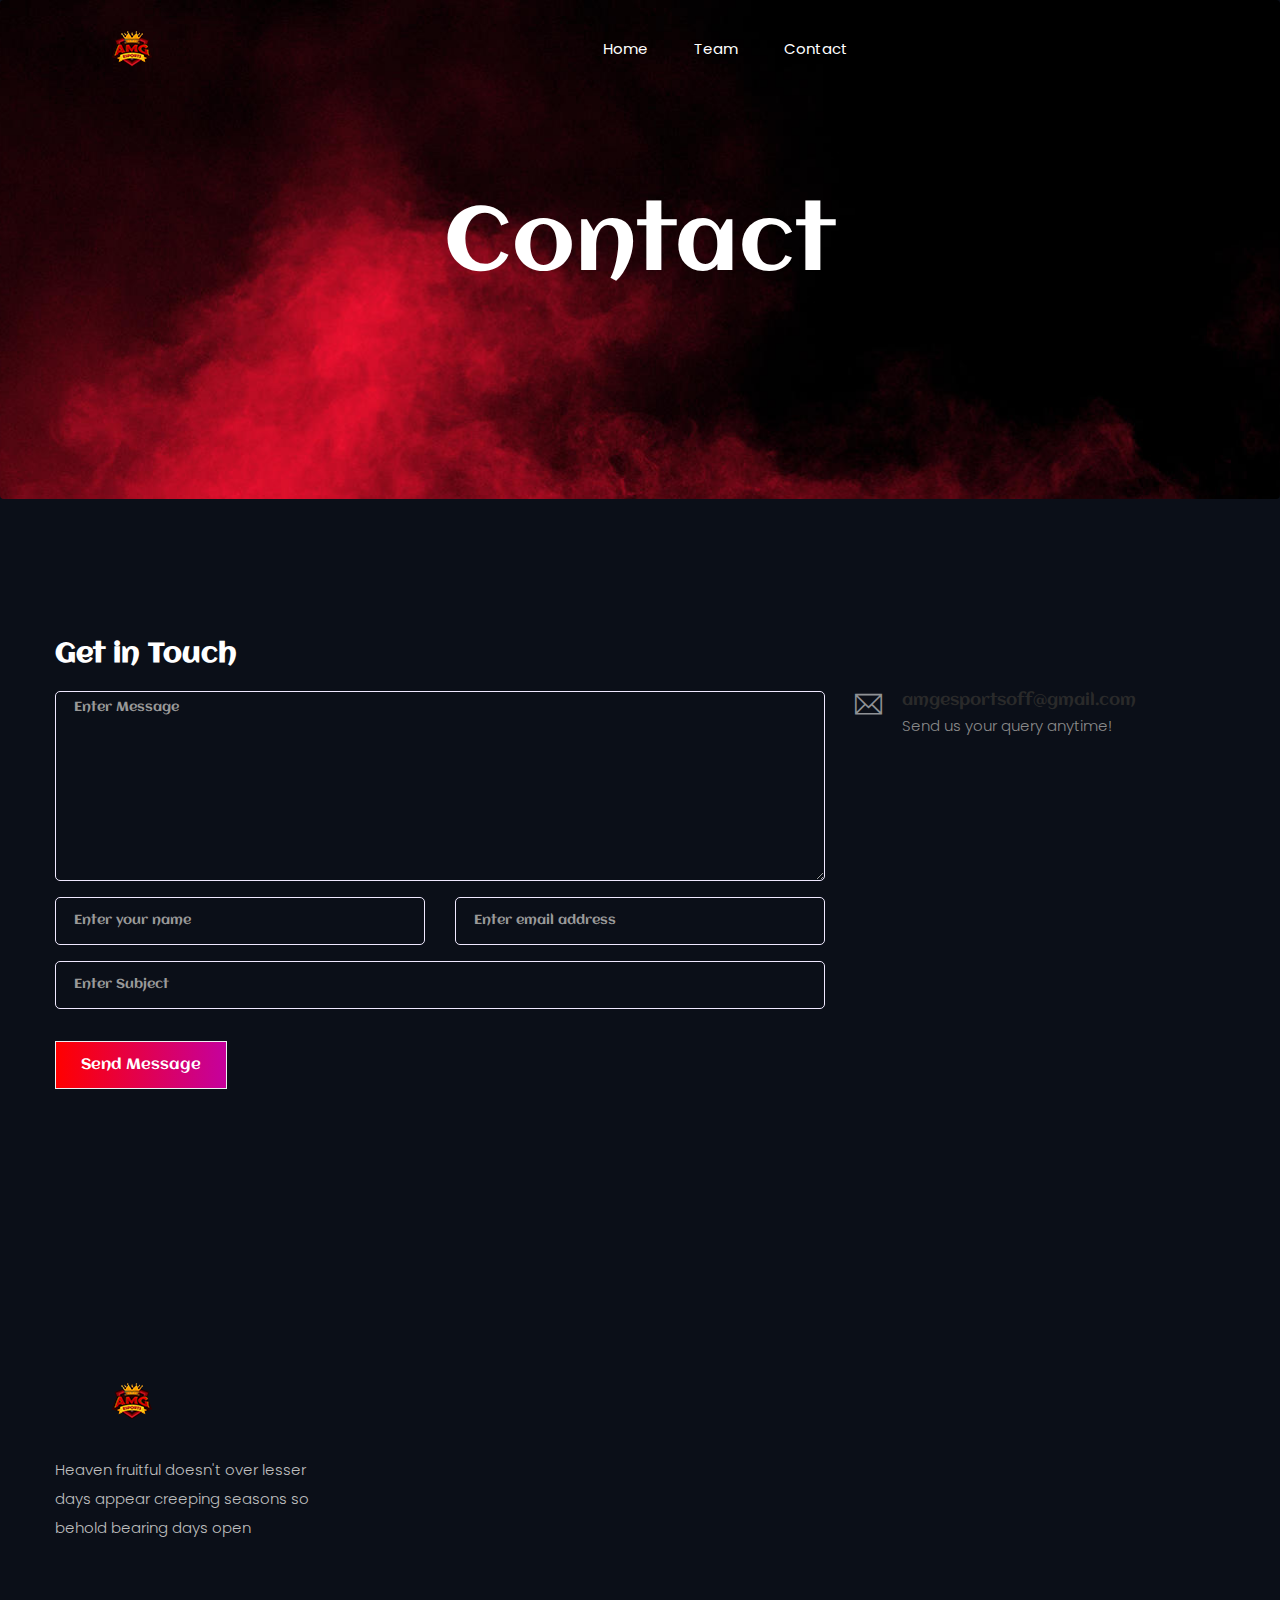
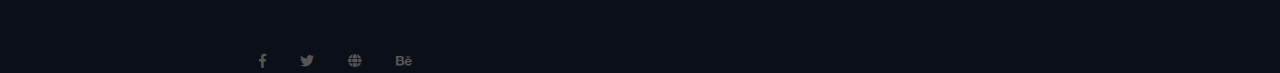
<file: contact.html>
<!doctype html>
<html lang="zxx">

<head>
  <!-- Required meta tags -->
  <meta charset="utf-8">
  <meta name="viewport" content="width=device-width, initial-scale=1, shrink-to-fit=no">
  <title>AMG E_SPORTS</title>
  <link rel="icon" href="img/favicon_amg.png">
  <!-- Bootstrap CSS -->
  <link rel="stylesheet" href="css/bootstrap.min.css">
  <!-- animate CSS -->
  <link rel="stylesheet" href="css/animate.css">
  <!-- owl carousel CSS -->
  <link rel="stylesheet" href="css/owl.carousel.min.css">
  <!-- font awesome CSS -->
  <link rel="stylesheet" href="css/all.css">
  <!-- flaticon CSS -->
  <link rel="stylesheet" href="css/flaticon.css">
  <link rel="stylesheet" href="css/themify-icons.css">
  <!-- font awesome CSS -->
  <link rel="stylesheet" href="css/magnific-popup.css">
  <!-- swiper CSS -->
  <link rel="stylesheet" href="css/slick.css">
  <!-- style CSS -->
  <link rel="stylesheet" href="css/style.css">
</head>

<body>
<div class="body_bg">
  <!--::header part start::-->
  <header class="main_menu single_page_menu">
    <div class="container">
      <div class="row align-items-center">
        <div class="col-lg-12">
          <nav class="navbar navbar-expand-lg navbar-light">
            <a class="navbar-brand" href="index.html"> <img src="img/logo_amg.png" alt="logo"> </a>
            <button class="navbar-toggler" type="button" data-toggle="collapse" data-target="#navbarSupportedContent"
              aria-controls="navbarSupportedContent" aria-expanded="false" aria-label="Toggle navigation">
              <span class="menu_icon"><i class="fas fa-bars"></i></span>
            </button>

            <div class="collapse navbar-collapse main-menu-item" id="navbarSupportedContent">
              <ul class="navbar-nav">
                <li class="nav-item">
                  <a class="nav-link" href="index.html">Home</a>
                </li>
                <li class="nav-item">
                  <a class="nav-link" href="team.html">team</a>
                </li>
                <li class="nav-item">
                  <a class="nav-link" href="contact.html">Contact</a>
                </li>
              </ul>
            </div>
          </nav>
        </div>
      </div>
    </div>
  </header>
  <!-- Header part end-->

  <!-- breadcrumb start-->
  <section class="breadcrumb breadcrumb_bg">
    <div class="container">
      <div class="row">
        <div class="col-lg-12">
          <div class="breadcrumb_iner text-center">
            <div class="breadcrumb_iner_item">
              <h2>contact</h2>
            </div>
          </div>
        </div>
      </div>
    </div>
  </section>
  <!-- breadcrumb start-->

  <!-- ================ contact section start ================= -->
  <section class="contact-section section_padding">
    <div class="container">
      <div class="d-none d-sm-block mb-5 pb-4">
        <!--<div id="map" style="height: 480px;"></div>
        <script>
          function initMap() {
            var uluru = {
              lat: -25.363,
              lng: 131.044
            };
            var grayStyles = [{
                featureType: "all",
                stylers: [{
                    saturation: -90
                  },
                  {
                    lightness: 50
                  }
                ]
              },
              {
                elementType: 'labels.text.fill',
                stylers: [{
                  color: '#ccdee9'
                }]
              }
            ];
            var map = new google.maps.Map(document.getElementById('map'), {
              center: {
                lat: -31.197,
                lng: 150.744
              },
              zoom: 9,
              styles: grayStyles,
              scrollwheel: false
            });
          }
        </script>
        <script
          src="https://maps.googleapis.com/maps/api/js?key=AIzaSyDpfS1oRGreGSBU5HHjMmQ3o5NLw7VdJ6I&callback=initMap">
        </script>
      </div>-->

      <div class="row">
        <div class="col-12">
          <h2 class="contact-title">Get in Touch</h2>
        </div>
        <div class="col-lg-8">
          <form class="form-contact contact_form" action="contact_process.php" method="post" id="contactForm"
            novalidate="novalidate">
            <div class="row">
              <div class="col-12">
                <div class="form-group">

                  <textarea class="form-control w-100" name="message" id="message" cols="30" rows="9"
                    onfocus="this.placeholder = ''" onblur="this.placeholder = 'Enter Message'"
                    placeholder='Enter Message'></textarea>
                </div>
              </div>
              <div class="col-sm-6">
                <div class="form-group">
                  <input class="form-control" name="name" id="name" type="text" onfocus="this.placeholder = ''"
                    onblur="this.placeholder = 'Enter your name'" placeholder='Enter your name'>
                </div>
              </div>
              <div class="col-sm-6">
                <div class="form-group">
                  <input class="form-control" name="email" id="email" type="email" onfocus="this.placeholder = ''"
                    onblur="this.placeholder = 'Enter email address'" placeholder='Enter email address'>
                </div>
              </div>
              <div class="col-12">
                <div class="form-group">
                  <input class="form-control" name="subject" id="subject" type="text" onfocus="this.placeholder = ''"
                    onblur="this.placeholder = 'Enter Subject'" placeholder='Enter Subject'>
                </div>
              </div>
            </div>
            <div class="form-group mt-3">
              <button type="submit" class="button-contactForm btn_1">Send Message </button>
            </div>
          </form>
        </div>
        <div class="col-lg-4">
          <div class="media contact-info">
            <span class="contact-info__icon"><i class="ti-email"></i></span>
            <div class="media-body">
              <h3>amgesportsoff@gmail.com</h3>
              <p>Send us your query anytime!</p>
            </div>
          </div>
        </div>
      </div>
    </div>
  </section>
  <!-- ================ contact section end ================= -->

  <!--::footer_part start::-->
  <footer class="footer_part black">
    <div class="footer_top">
      <div class="container">
        <div class="row">
          <div class="col-sm-6 col-lg-3">
            <div class="single_footer_part">
              <a href="index.html" class="footer_logo_iner"> <img src="img/logo_amg.png" alt="#"> </a>
              <p>Heaven fruitful doesn't over lesser days appear creeping seasons so behold bearing
                days
                open
              </p>
            </div>
          </div>
        </div>
      </div>
    </div>
    <!--<div class="copygight_text">
      <div class="container">
        <div class="row align-items-center">
          <div class="col-lg-8">
            <div class="copyright_text">
              <P>Link back to Colorlib can't be removed. Template is licensed under CC BY 3.0.
Copyright &copy;<script>document.write(new Date().getFullYear());</script> All rights reserved | This template is made with <i class="ti-heart" aria-hidden="true"></i> by <a href="https://colorlib.com" target="_blank">Colorlib</a>
Link back to Colorlib can't be removed. Template is licensed under CC BY 3.0.</P>
            </div>
          </div>-->
          <div class="col-lg-4">
            <div class="footer_icon social_icon">
              <ul class="list-unstyled">
                <li><a href="#" class="single_social_icon"><i class="fab fa-facebook-f"></i></a>
                </li>
                <li><a href="#" class="single_social_icon"><i class="fab fa-twitter"></i></a></li>
                <li><a href="#" class="single_social_icon"><i class="fas fa-globe"></i></a></li>
                <li><a href="#" class="single_social_icon"><i class="fab fa-behance"></i></a></li>
              </ul>
            </div>
          </div>
        </div>
      </div>
    </div>
  </footer>
  <!--::footer_part end::-->
  <!-- jquery plugins here-->
  <script src="js/jquery-1.12.1.min.js"></script>
  <!-- popper js -->
  <script src="js/popper.min.js"></script>
  <!-- bootstrap js -->
  <script src="js/bootstrap.min.js"></script>
  <!-- easing js -->
  <script src="js/jquery.magnific-popup.js"></script>
  <!-- swiper js -->
  <script src="js/swiper.min.js"></script>
  <!-- swiper js -->
  <script src="js/masonry.pkgd.js"></script>
  <!-- particles js -->
  <script src="js/owl.carousel.min.js"></script>
  <script src="js/jquery.nice-select.min.js"></script>
  <!-- slick js -->
  <script src="js/slick.min.js"></script>
  <script src="js/jquery.counterup.min.js"></script>
  <script src="js/waypoints.min.js"></script>
  <script src="js/contact.js"></script>
  <script src="js/jquery.ajaxchimp.min.js"></script>
  <script src="js/jquery.form.js"></script>
  <script src="js/jquery.validate.min.js"></script>
  <script src="js/mail-script.js"></script>
  <!-- custom js -->
  <script src="js/custom.js"></script>
</div>
</body>

</html>
</file>
<file: css/flaticon.css>
/*
  	Flaticon icon font: Flaticon
  	Creation date: 13/06/2019 05:10
  	*/

@font-face {
  font-family: "Flaticon";
  src: url("../fonts/Flaticon.eot");
  src: url("../fonts/Flaticon.eot?#iefix") format("embedded-opentype"),
       url("../fonts/Flaticon.woff2") format("woff2"),
       url("../fonts/Flaticon.woff") format("woff"),
       url("../fonts/Flaticon.ttf") format("truetype"),
       url("../fonts/Flaticon.svg#Flaticon") format("svg");
  font-weight: normal;
  font-style: normal;
}

@media screen and (-webkit-min-device-pixel-ratio:0) {
  @font-face {
    font-family: "Flaticon";
    src: url("./Flaticon.svg#Flaticon") format("svg");
  }
}

[class^="flaticon-"]:before, [class*=" flaticon-"]:before,
[class^="flaticon-"]:after, [class*=" flaticon-"]:after {   
  font-family: Flaticon;
        font-size: 20px;
font-style: normal;
}

.flaticon-right-arrow:before { content: "\f100"; }
</file>
<file: css/themify-icons.css>
@font-face {
	font-family: 'themify';
	src:url('../fonts/themify.eot?-fvbane');
	src:url('../fonts/themify.eot?#iefix-fvbane') format('embedded-opentype'),
		url('../fonts/themify.woff?-fvbane') format('woff'),
		url('../fonts/themify.ttf?-fvbane') format('truetype'),
		url('../fonts/themify.svg?-fvbane#themify') format('svg');
	font-weight: normal;
	font-style: normal;
}

[class^="ti-"], [class*=" ti-"] {
	font-family: 'themify';
	speak: none;
	font-style: normal;
	font-weight: normal;
	font-variant: normal;
	text-transform: none;
	line-height: 1;

	/* Better Font Rendering =========== */
	-webkit-font-smoothing: antialiased;
	-moz-osx-font-smoothing: grayscale;
}

.ti-wand:before {
	content: "\e600";
}
.ti-volume:before {
	content: "\e601";
}
.ti-user:before {
	content: "\e602";
}
.ti-unlock:before {
	content: "\e603";
}
.ti-unlink:before {
	content: "\e604";
}
.ti-trash:before {
	content: "\e605";
}
.ti-thought:before {
	content: "\e606";
}
.ti-target:before {
	content: "\e607";
}
.ti-tag:before {
	content: "\e608";
}
.ti-tablet:before {
	content: "\e609";
}
.ti-star:before {
	content: "\e60a";
}
.ti-spray:before {
	content: "\e60b";
}
.ti-signal:before {
	content: "\e60c";
}
.ti-shopping-cart:before {
	content: "\e60d";
}
.ti-shopping-cart-full:before {
	content: "\e60e";
}
.ti-settings:before {
	content: "\e60f";
}
.ti-search:before {
	content: "\e610";
}
.ti-zoom-in:before {
	content: "\e611";
}
.ti-zoom-out:before {
	content: "\e612";
}
.ti-cut:before {
	content: "\e613";
}
.ti-ruler:before {
	content: "\e614";
}
.ti-ruler-pencil:before {
	content: "\e615";
}
.ti-ruler-alt:before {
	content: "\e616";
}
.ti-bookmark:before {
	content: "\e617";
}
.ti-bookmark-alt:before {
	content: "\e618";
}
.ti-reload:before {
	content: "\e619";
}
.ti-plus:before {
	content: "\e61a";
}
.ti-pin:before {
	content: "\e61b";
}
.ti-pencil:before {
	content: "\e61c";
}
.ti-pencil-alt:before {
	content: "\e61d";
}
.ti-paint-roller:before {
	content: "\e61e";
}
.ti-paint-bucket:before {
	content: "\e61f";
}
.ti-na:before {
	content: "\e620";
}
.ti-mobile:before {
	content: "\e621";
}
.ti-minus:before {
	content: "\e622";
}
.ti-medall:before {
	content: "\e623";
}
.ti-medall-alt:before {
	content: "\e624";
}
.ti-marker:before {
	content: "\e625";
}
.ti-marker-alt:before {
	content: "\e626";
}
.ti-arrow-up:before {
	content: "\e627";
}
.ti-arrow-right:before {
	content: "\e628";
}
.ti-arrow-left:before {
	content: "\e629";
}
.ti-arrow-down:before {
	content: "\e62a";
}
.ti-lock:before {
	content: "\e62b";
}
.ti-location-arrow:before {
	content: "\e62c";
}
.ti-link:before {
	content: "\e62d";
}
.ti-layout:before {
	content: "\e62e";
}
.ti-layers:before {
	content: "\e62f";
}
.ti-layers-alt:before {
	content: "\e630";
}
.ti-key:before {
	content: "\e631";
}
.ti-import:before {
	content: "\e632";
}
.ti-image:before {
	content: "\e633";
}
.ti-heart:before {
	content: "\e634";
}
.ti-heart-broken:before {
	content: "\e635";
}
.ti-hand-stop:before {
	content: "\e636";
}
.ti-hand-open:before {
	content: "\e637";
}
.ti-hand-drag:before {
	content: "\e638";
}
.ti-folder:before {
	content: "\e639";
}
.ti-flag:before {
	content: "\e63a";
}
.ti-flag-alt:before {
	content: "\e63b";
}
.ti-flag-alt-2:before {
	content: "\e63c";
}
.ti-eye:before {
	content: "\e63d";
}
.ti-export:before {
	content: "\e63e";
}
.ti-exchange-vertical:before {
	content: "\e63f";
}
.ti-desktop:before {
	content: "\e640";
}
.ti-cup:before {
	content: "\e641";
}
.ti-crown:before {
	content: "\e642";
}
.ti-comments:before {
	content: "\e643";
}
.ti-comment:before {
	content: "\e644";
}
.ti-comment-alt:before {
	content: "\e645";
}
.ti-close:before {
	content: "\e646";
}
.ti-clip:before {
	content: "\e647";
}
.ti-angle-up:before {
	content: "\e648";
}
.ti-angle-right:before {
	content: "\e649";
}
.ti-angle-left:before {
	content: "\e64a";
}
.ti-angle-down:before {
	content: "\e64b";
}
.ti-check:before {
	content: "\e64c";
}
.ti-check-box:before {
	content: "\e64d";
}
.ti-camera:before {
	content: "\e64e";
}
.ti-announcement:before {
	content: "\e64f";
}
.ti-brush:before {
	content: "\e650";
}
.ti-briefcase:before {
	content: "\e651";
}
.ti-bolt:before {
	content: "\e652";
}
.ti-bolt-alt:before {
	content: "\e653";
}
.ti-blackboard:before {
	content: "\e654";
}
.ti-bag:before {
	content: "\e655";
}
.ti-move:before {
	content: "\e656";
}
.ti-arrows-vertical:before {
	content: "\e657";
}
.ti-arrows-horizontal:before {
	content: "\e658";
}
.ti-fullscreen:before {
	content: "\e659";
}
.ti-arrow-top-right:before {
	content: "\e65a";
}
.ti-arrow-top-left:before {
	content: "\e65b";
}
.ti-arrow-circle-up:before {
	content: "\e65c";
}
.ti-arrow-circle-right:before {
	content: "\e65d";
}
.ti-arrow-circle-left:before {
	content: "\e65e";
}
.ti-arrow-circle-down:before {
	content: "\e65f";
}
.ti-angle-double-up:before {
	content: "\e660";
}
.ti-angle-double-right:before {
	content: "\e661";
}
.ti-angle-double-left:before {
	content: "\e662";
}
.ti-angle-double-down:before {
	content: "\e663";
}
.ti-zip:before {
	content: "\e664";
}
.ti-world:before {
	content: "\e665";
}
.ti-wheelchair:before {
	content: "\e666";
}
.ti-view-list:before {
	content: "\e667";
}
.ti-view-list-alt:before {
	content: "\e668";
}
.ti-view-grid:before {
	content: "\e669";
}
.ti-uppercase:before {
	content: "\e66a";
}
.ti-upload:before {
	content: "\e66b";
}
.ti-underline:before {
	content: "\e66c";
}
.ti-truck:before {
	content: "\e66d";
}
.ti-timer:before {
	content: "\e66e";
}
.ti-ticket:before {
	content: "\e66f";
}
.ti-thumb-up:before {
	content: "\e670";
}
.ti-thumb-down:before {
	content: "\e671";
}
.ti-text:before {
	content: "\e672";
}
.ti-stats-up:before {
	content: "\e673";
}
.ti-stats-down:before {
	content: "\e674";
}
.ti-split-v:before {
	content: "\e675";
}
.ti-split-h:before {
	content: "\e676";
}
.ti-smallcap:before {
	content: "\e677";
}
.ti-shine:before {
	content: "\e678";
}
.ti-shift-right:before {
	content: "\e679";
}
.ti-shift-left:before {
	content: "\e67a";
}
.ti-shield:before {
	content: "\e67b";
}
.ti-notepad:before {
	content: "\e67c";
}
.ti-server:before {
	content: "\e67d";
}
.ti-quote-right:before {
	content: "\e67e";
}
.ti-quote-left:before {
	content: "\e67f";
}
.ti-pulse:before {
	content: "\e680";
}
.ti-printer:before {
	content: "\e681";
}
.ti-power-off:before {
	content: "\e682";
}
.ti-plug:before {
	content: "\e683";
}
.ti-pie-chart:before {
	content: "\e684";
}
.ti-paragraph:before {
	content: "\e685";
}
.ti-panel:before {
	content: "\e686";
}
.ti-package:before {
	content: "\e687";
}
.ti-music:before {
	content: "\e688";
}
.ti-music-alt:before {
	content: "\e689";
}
.ti-mouse:before {
	content: "\e68a";
}
.ti-mouse-alt:before {
	content: "\e68b";
}
.ti-money:before {
	content: "\e68c";
}
.ti-microphone:before {
	content: "\e68d";
}
.ti-menu:before {
	content: "\e68e";
}
.ti-menu-alt:before {
	content: "\e68f";
}
.ti-map:before {
	content: "\e690";
}
.ti-map-alt:before {
	content: "\e691";
}
.ti-loop:before {
	content: "\e692";
}
.ti-location-pin:before {
	content: "\e693";
}
.ti-list:before {
	content: "\e694";
}
.ti-light-bulb:before {
	content: "\e695";
}
.ti-Italic:before {
	content: "\e696";
}
.ti-info:before {
	content: "\e697";
}
.ti-infinite:before {
	content: "\e698";
}
.ti-id-badge:before {
	content: "\e699";
}
.ti-hummer:before {
	content: "\e69a";
}
.ti-home:before {
	content: "\e69b";
}
.ti-help:before {
	content: "\e69c";
}
.ti-headphone:before {
	content: "\e69d";
}
.ti-harddrives:before {
	content: "\e69e";
}
.ti-harddrive:before {
	content: "\e69f";
}
.ti-gift:before {
	content: "\e6a0";
}
.ti-game:before {
	content: "\e6a1";
}
.ti-filter:before {
	content: "\e6a2";
}
.ti-files:before {
	content: "\e6a3";
}
.ti-file:before {
	content: "\e6a4";
}
.ti-eraser:before {
	content: "\e6a5";
}
.ti-envelope:before {
	content: "\e6a6";
}
.ti-download:before {
	content: "\e6a7";
}
.ti-direction:before {
	content: "\e6a8";
}
.ti-direction-alt:before {
	content: "\e6a9";
}
.ti-dashboard:before {
	content: "\e6aa";
}
.ti-control-stop:before {
	content: "\e6ab";
}
.ti-control-shuffle:before {
	content: "\e6ac";
}
.ti-control-play:before {
	content: "\e6ad";
}
.ti-control-pause:before {
	content: "\e6ae";
}
.ti-control-forward:before {
	content: "\e6af";
}
.ti-control-backward:before {
	content: "\e6b0";
}
.ti-cloud:before {
	content: "\e6b1";
}
.ti-cloud-up:before {
	content: "\e6b2";
}
.ti-cloud-down:before {
	content: "\e6b3";
}
.ti-clipboard:before {
	content: "\e6b4";
}
.ti-car:before {
	content: "\e6b5";
}
.ti-calendar:before {
	content: "\e6b6";
}
.ti-book:before {
	content: "\e6b7";
}
.ti-bell:before {
	content: "\e6b8";
}
.ti-basketball:before {
	content: "\e6b9";
}
.ti-bar-chart:before {
	content: "\e6ba";
}
.ti-bar-chart-alt:before {
	content: "\e6bb";
}
.ti-back-right:before {
	content: "\e6bc";
}
.ti-back-left:before {
	content: "\e6bd";
}
.ti-arrows-corner:before {
	content: "\e6be";
}
.ti-archive:before {
	content: "\e6bf";
}
.ti-anchor:before {
	content: "\e6c0";
}
.ti-align-right:before {
	content: "\e6c1";
}
.ti-align-left:before {
	content: "\e6c2";
}
.ti-align-justify:before {
	content: "\e6c3";
}
.ti-align-center:before {
	content: "\e6c4";
}
.ti-alert:before {
	content: "\e6c5";
}
.ti-alarm-clock:before {
	content: "\e6c6";
}
.ti-agenda:before {
	content: "\e6c7";
}
.ti-write:before {
	content: "\e6c8";
}
.ti-window:before {
	content: "\e6c9";
}
.ti-widgetized:before {
	content: "\e6ca";
}
.ti-widget:before {
	content: "\e6cb";
}
.ti-widget-alt:before {
	content: "\e6cc";
}
.ti-wallet:before {
	content: "\e6cd";
}
.ti-video-clapper:before {
	content: "\e6ce";
}
.ti-video-camera:before {
	content: "\e6cf";
}
.ti-vector:before {
	content: "\e6d0";
}
.ti-themify-logo:before {
	content: "\e6d1";
}
.ti-themify-favicon:before {
	content: "\e6d2";
}
.ti-themify-favicon-alt:before {
	content: "\e6d3";
}
.ti-support:before {
	content: "\e6d4";
}
.ti-stamp:before {
	content: "\e6d5";
}
.ti-split-v-alt:before {
	content: "\e6d6";
}
.ti-slice:before {
	content: "\e6d7";
}
.ti-shortcode:before {
	content: "\e6d8";
}
.ti-shift-right-alt:before {
	content: "\e6d9";
}
.ti-shift-left-alt:before {
	content: "\e6da";
}
.ti-ruler-alt-2:before {
	content: "\e6db";
}
.ti-receipt:before {
	content: "\e6dc";
}
.ti-pin2:before {
	content: "\e6dd";
}
.ti-pin-alt:before {
	content: "\e6de";
}
.ti-pencil-alt2:before {
	content: "\e6df";
}
.ti-palette:before {
	content: "\e6e0";
}
.ti-more:before {
	content: "\e6e1";
}
.ti-more-alt:before {
	content: "\e6e2";
}
.ti-microphone-alt:before {
	content: "\e6e3";
}
.ti-magnet:before {
	content: "\e6e4";
}
.ti-line-double:before {
	content: "\e6e5";
}
.ti-line-dotted:before {
	content: "\e6e6";
}
.ti-line-dashed:before {
	content: "\e6e7";
}
.ti-layout-width-full:before {
	content: "\e6e8";
}
.ti-layout-width-default:before {
	content: "\e6e9";
}
.ti-layout-width-default-alt:before {
	content: "\e6ea";
}
.ti-layout-tab:before {
	content: "\e6eb";
}
.ti-layout-tab-window:before {
	content: "\e6ec";
}
.ti-layout-tab-v:before {
	content: "\e6ed";
}
.ti-layout-tab-min:before {
	content: "\e6ee";
}
.ti-layout-slider:before {
	content: "\e6ef";
}
.ti-layout-slider-alt:before {
	content: "\e6f0";
}
.ti-layout-sidebar-right:before {
	content: "\e6f1";
}
.ti-layout-sidebar-none:before {
	content: "\e6f2";
}
.ti-layout-sidebar-left:before {
	content: "\e6f3";
}
.ti-layout-placeholder:before {
	content: "\e6f4";
}
.ti-layout-menu:before {
	content: "\e6f5";
}
.ti-layout-menu-v:before {
	content: "\e6f6";
}
.ti-layout-menu-separated:before {
	content: "\e6f7";
}
.ti-layout-menu-full:before {
	content: "\e6f8";
}
.ti-layout-media-right-alt:before {
	content: "\e6f9";
}
.ti-layout-media-right:before {
	content: "\e6fa";
}
.ti-layout-media-overlay:before {
	content: "\e6fb";
}
.ti-layout-media-overlay-alt:before {
	content: "\e6fc";
}
.ti-layout-media-overlay-alt-2:before {
	content: "\e6fd";
}
.ti-layout-media-left-alt:before {
	content: "\e6fe";
}
.ti-layout-media-left:before {
	content: "\e6ff";
}
.ti-layout-media-center-alt:before {
	content: "\e700";
}
.ti-layout-media-center:before {
	content: "\e701";
}
.ti-layout-list-thumb:before {
	content: "\e702";
}
.ti-layout-list-thumb-alt:before {
	content: "\e703";
}
.ti-layout-list-post:before {
	content: "\e704";
}
.ti-layout-list-large-image:before {
	content: "\e705";
}
.ti-layout-line-solid:before {
	content: "\e706";
}
.ti-layout-grid4:before {
	content: "\e707";
}
.ti-layout-grid3:before {
	content: "\e708";
}
.ti-layout-grid2:before {
	content: "\e709";
}
.ti-layout-grid2-thumb:before {
	content: "\e70a";
}
.ti-layout-cta-right:before {
	content: "\e70b";
}
.ti-layout-cta-left:before {
	content: "\e70c";
}
.ti-layout-cta-center:before {
	content: "\e70d";
}
.ti-layout-cta-btn-right:before {
	content: "\e70e";
}
.ti-layout-cta-btn-left:before {
	content: "\e70f";
}
.ti-layout-column4:before {
	content: "\e710";
}
.ti-layout-column3:before {
	content: "\e711";
}
.ti-layout-column2:before {
	content: "\e712";
}
.ti-layout-accordion-separated:before {
	content: "\e713";
}
.ti-layout-accordion-merged:before {
	content: "\e714";
}
.ti-layout-accordion-list:before {
	content: "\e715";
}
.ti-ink-pen:before {
	content: "\e716";
}
.ti-info-alt:before {
	content: "\e717";
}
.ti-help-alt:before {
	content: "\e718";
}
.ti-headphone-alt:before {
	content: "\e719";
}
.ti-hand-point-up:before {
	content: "\e71a";
}
.ti-hand-point-right:before {
	content: "\e71b";
}
.ti-hand-point-left:before {
	content: "\e71c";
}
.ti-hand-point-down:before {
	content: "\e71d";
}
.ti-gallery:before {
	content: "\e71e";
}
.ti-face-smile:before {
	content: "\e71f";
}
.ti-face-sad:before {
	content: "\e720";
}
.ti-credit-card:before {
	content: "\e721";
}
.ti-control-skip-forward:before {
	content: "\e722";
}
.ti-control-skip-backward:before {
	content: "\e723";
}
.ti-control-record:before {
	content: "\e724";
}
.ti-control-eject:before {
	content: "\e725";
}
.ti-comments-smiley:before {
	content: "\e726";
}
.ti-brush-alt:before {
	content: "\e727";
}
.ti-youtube:before {
	content: "\e728";
}
.ti-vimeo:before {
	content: "\e729";
}
.ti-twitter:before {
	content: "\e72a";
}
.ti-time:before {
	content: "\e72b";
}
.ti-tumblr:before {
	content: "\e72c";
}
.ti-skype:before {
	content: "\e72d";
}
.ti-share:before {
	content: "\e72e";
}
.ti-share-alt:before {
	content: "\e72f";
}
.ti-rocket:before {
	content: "\e730";
}
.ti-pinterest:before {
	content: "\e731";
}
.ti-new-window:before {
	content: "\e732";
}
.ti-microsoft:before {
	content: "\e733";
}
.ti-list-ol:before {
	content: "\e734";
}
.ti-linkedin:before {
	content: "\e735";
}
.ti-layout-sidebar-2:before {
	content: "\e736";
}
.ti-layout-grid4-alt:before {
	content: "\e737";
}
.ti-layout-grid3-alt:before {
	content: "\e738";
}
.ti-layout-grid2-alt:before {
	content: "\e739";
}
.ti-layout-column4-alt:before {
	content: "\e73a";
}
.ti-layout-column3-alt:before {
	content: "\e73b";
}
.ti-layout-column2-alt:before {
	content: "\e73c";
}
.ti-instagram:before {
	content: "\e73d";
}
.ti-google:before {
	content: "\e73e";
}
.ti-github:before {
	content: "\e73f";
}
.ti-flickr:before {
	content: "\e740";
}
.ti-facebook:before {
	content: "\e741";
}
.ti-dropbox:before {
	content: "\e742";
}
.ti-dribbble:before {
	content: "\e743";
}
.ti-apple:before {
	content: "\e744";
}
.ti-android:before {
	content: "\e745";
}
.ti-save:before {
	content: "\e746";
}
.ti-save-alt:before {
	content: "\e747";
}
.ti-yahoo:before {
	content: "\e748";
}
.ti-wordpress:before {
	content: "\e749";
}
.ti-vimeo-alt:before {
	content: "\e74a";
}
.ti-twitter-alt:before {
	content: "\e74b";
}
.ti-tumblr-alt:before {
	content: "\e74c";
}
.ti-trello:before {
	content: "\e74d";
}
.ti-stack-overflow:before {
	content: "\e74e";
}
.ti-soundcloud:before {
	content: "\e74f";
}
.ti-sharethis:before {
	content: "\e750";
}
.ti-sharethis-alt:before {
	content: "\e751";
}
.ti-reddit:before {
	content: "\e752";
}
.ti-pinterest-alt:before {
	content: "\e753";
}
.ti-microsoft-alt:before {
	content: "\e754";
}
.ti-linux:before {
	content: "\e755";
}
.ti-jsfiddle:before {
	content: "\e756";
}
.ti-joomla:before {
	content: "\e757";
}
.ti-html5:before {
	content: "\e758";
}
.ti-flickr-alt:before {
	content: "\e759";
}
.ti-email:before {
	content: "\e75a";
}
.ti-drupal:before {
	content: "\e75b";
}
.ti-dropbox-alt:before {
	content: "\e75c";
}
.ti-css3:before {
	content: "\e75d";
}
.ti-rss:before {
	content: "\e75e";
}
.ti-rss-alt:before {
	content: "\e75f";
}
</file>
<file: css/style.css>
/**************** extend css start ****************/
@import url("https://fonts.googleapis.com/css?family=Aclonica|Poppins:300,400,500,600&display=swap");
/* line 2, ../../01 cl html template/03_jun 2019/186_Gaiming_html/sass/_extends.scss */
.btn_1, .live_stareams .live_stareams_slide .live_stareams_slide_img:after, .Latest_War .Latest_War_text:after, .gallery_part .single_gallery_item .single_gallery_item_iner:after, .footer_part .single_footer_part .mail_part .email_icon {
  background-image: -webkit-gradient(linear, right top, left top, from(#ff0000), color-stop(51%, #c6019a), to(#ff0000));
  background-image: -webkit-linear-gradient(right, #ff0000 0%, #c6019a 51%, #ff0000 100%);
  background-image: -o-linear-gradient(right, #ff0000 0%, #c6019a 51%, #ff0000 100%);
  background-image: linear-gradient(to left, #ff0000 0%, #c6019a 51%, #ff0000 100%);
}

/* line 8, ../../01 cl html template/03_jun 2019/186_Gaiming_html/sass/_extends.scss */
.main_menu .main-menu-item .nav-item a:before {
  background-image: -webkit-gradient(linear, right top, left top, from(#c6019a), to(#ff0000));
  background-image: -webkit-linear-gradient(right, #c6019a 0%, #ff0000 100%);
  background-image: -o-linear-gradient(right, #c6019a 0%, #ff0000 100%);
  background-image: linear-gradient(to left, #c6019a 0%, #ff0000 100%);
}

/* line 14, ../../01 cl html template/03_jun 2019/186_Gaiming_html/sass/_extends.scss */
.cta_part .banner_btn_1:hover, .cta_part .banner_btn_2:hover {
  background-image: -webkit-gradient(linear, right top, left top, from(#57ddff), color-stop(51%, #57ddff), to(#57ddff));
  background-image: -webkit-linear-gradient(right, #57ddff 0%, #57ddff 51%, #57ddff 100%);
  background-image: -o-linear-gradient(right, #57ddff 0%, #57ddff 51%, #57ddff 100%);
  background-image: linear-gradient(to left, #57ddff 0%, #57ddff 51%, #57ddff 100%);
}

/* line 26, ../../01 cl html template/03_jun 2019/186_Gaiming_html/sass/_extends.scss */
.single_page_menu .main-menu-item .nav-item a:before {
  background: -moz-linear-gradient(16deg, #000 0%, #000 100%);
  background: -webkit-linear-gradient(16deg, #000 0%, #000 100%);
  background: -ms-linear-gradient(16deg, #000 0%, #000 100%);
}

/**************** extend css start ****************/
/**************** common css start ****************/
/* line 3, ../../01 cl html template/03_jun 2019/186_Gaiming_html/sass/_common.scss */
body {
  font-family: "Aclonica", sans-serif;
  padding: 0;
  margin: 0;
  font-size: 14px;
}

/* line 9, ../../01 cl html template/03_jun 2019/186_Gaiming_html/sass/_common.scss */
.message_submit_form:focus {
  outline: none;
}

/* line 12, ../../01 cl html template/03_jun 2019/186_Gaiming_html/sass/_common.scss */
input:hover, input:focus {
  outline: none !important;
}

/* line 15, ../../01 cl html template/03_jun 2019/186_Gaiming_html/sass/_common.scss */
.gray_bg {
  background-color: #f7f7f7;
}

/* line 18, ../../01 cl html template/03_jun 2019/186_Gaiming_html/sass/_common.scss */
.section_padding {
  padding: 140px 0px;
}

@media only screen and (min-width: 992px) and (max-width: 1200px) {
  /* line 18, ../../01 cl html template/03_jun 2019/186_Gaiming_html/sass/_common.scss */
  .section_padding {
    padding: 100px 0px;
  }
}

@media only screen and (min-width: 768px) and (max-width: 991px) {
  /* line 18, ../../01 cl html template/03_jun 2019/186_Gaiming_html/sass/_common.scss */
  .section_padding {
    padding: 70px 0px;
  }
}

@media (max-width: 576px) {
  /* line 18, ../../01 cl html template/03_jun 2019/186_Gaiming_html/sass/_common.scss */
  .section_padding {
    padding: 70px 0px;
  }
}

@media only screen and (min-width: 576px) and (max-width: 767px) {
  /* line 18, ../../01 cl html template/03_jun 2019/186_Gaiming_html/sass/_common.scss */
  .section_padding {
    padding: 70px 0px;
  }
}

/* line 33, ../../01 cl html template/03_jun 2019/186_Gaiming_html/sass/_common.scss */
.single_padding_top {
  padding-top: 140px !important;
}

@media only screen and (min-width: 992px) and (max-width: 1200px) {
  /* line 33, ../../01 cl html template/03_jun 2019/186_Gaiming_html/sass/_common.scss */
  .single_padding_top {
    padding-top: 70px !important;
  }
}

@media only screen and (min-width: 768px) and (max-width: 991px) {
  /* line 33, ../../01 cl html template/03_jun 2019/186_Gaiming_html/sass/_common.scss */
  .single_padding_top {
    padding-top: 70px !important;
  }
}

@media (max-width: 576px) {
  /* line 33, ../../01 cl html template/03_jun 2019/186_Gaiming_html/sass/_common.scss */
  .single_padding_top {
    padding-top: 70px !important;
  }
}

@media only screen and (min-width: 576px) and (max-width: 767px) {
  /* line 33, ../../01 cl html template/03_jun 2019/186_Gaiming_html/sass/_common.scss */
  .single_padding_top {
    padding-top: 100px !important;
  }
}

/* line 48, ../../01 cl html template/03_jun 2019/186_Gaiming_html/sass/_common.scss */
.padding_top {
  padding-top: 140px;
}

@media only screen and (min-width: 992px) and (max-width: 1200px) {
  /* line 48, ../../01 cl html template/03_jun 2019/186_Gaiming_html/sass/_common.scss */
  .padding_top {
    padding-top: 100px;
  }
}

@media only screen and (min-width: 768px) and (max-width: 991px) {
  /* line 48, ../../01 cl html template/03_jun 2019/186_Gaiming_html/sass/_common.scss */
  .padding_top {
    padding-top: 70px;
  }
}

@media (max-width: 576px) {
  /* line 48, ../../01 cl html template/03_jun 2019/186_Gaiming_html/sass/_common.scss */
  .padding_top {
    padding-top: 70px;
  }
}

@media only screen and (min-width: 576px) and (max-width: 767px) {
  /* line 48, ../../01 cl html template/03_jun 2019/186_Gaiming_html/sass/_common.scss */
  .padding_top {
    padding-top: 70px;
  }
}

/* line 63, ../../01 cl html template/03_jun 2019/186_Gaiming_html/sass/_common.scss */
.padding_bottom {
  padding-bottom: 140px;
}

@media only screen and (min-width: 992px) and (max-width: 1200px) {
  /* line 63, ../../01 cl html template/03_jun 2019/186_Gaiming_html/sass/_common.scss */
  .padding_bottom {
    padding-bottom: 100px;
  }
}

@media only screen and (min-width: 768px) and (max-width: 991px) {
  /* line 63, ../../01 cl html template/03_jun 2019/186_Gaiming_html/sass/_common.scss */
  .padding_bottom {
    padding-bottom: 70px;
  }
}

@media (max-width: 576px) {
  /* line 63, ../../01 cl html template/03_jun 2019/186_Gaiming_html/sass/_common.scss */
  .padding_bottom {
    padding-bottom: 70px;
  }
}

@media only screen and (min-width: 576px) and (max-width: 767px) {
  /* line 63, ../../01 cl html template/03_jun 2019/186_Gaiming_html/sass/_common.scss */
  .padding_bottom {
    padding-bottom: 70px;
  }
}

/* line 78, ../../01 cl html template/03_jun 2019/186_Gaiming_html/sass/_common.scss */
a {
  text-decoration: none;
  -webkit-transition: 0.5s;
  transition: 0.5s;
}

/* line 81, ../../01 cl html template/03_jun 2019/186_Gaiming_html/sass/_common.scss */
a:hover {
  outline: none;
  text-decoration: none;
}

/* line 87, ../../01 cl html template/03_jun 2019/186_Gaiming_html/sass/_common.scss */
h1, h2, h3, h4, h5, h6 {
  color: #fff;
  font-family: "Aclonica", sans-serif;
}

/* line 91, ../../01 cl html template/03_jun 2019/186_Gaiming_html/sass/_common.scss */
p {
  font-family: "Poppins", sans-serif;
  line-height: 29px;
  font-size: 15px;
  margin-bottom: 0px;
  color: #fff;
  font-weight: 300;
}

/* line 99, ../../01 cl html template/03_jun 2019/186_Gaiming_html/sass/_common.scss */
h2 {
  font-size: 44px;
  line-height: 28px;
  font-weight: 600;
  line-height: 1.222;
}

@media (max-width: 576px) {
  /* line 99, ../../01 cl html template/03_jun 2019/186_Gaiming_html/sass/_common.scss */
  h2 {
    font-size: 22px;
    line-height: 25px;
  }
}

@media only screen and (min-width: 576px) and (max-width: 767px) {
  /* line 99, ../../01 cl html template/03_jun 2019/186_Gaiming_html/sass/_common.scss */
  h2 {
    font-size: 24px;
    line-height: 25px;
  }
}

/* line 115, ../../01 cl html template/03_jun 2019/186_Gaiming_html/sass/_common.scss */
h3 {
  font-size: 24px;
  line-height: 25px;
}

@media (max-width: 576px) {
  /* line 115, ../../01 cl html template/03_jun 2019/186_Gaiming_html/sass/_common.scss */
  h3 {
    font-size: 20px;
  }
}

/* line 124, ../../01 cl html template/03_jun 2019/186_Gaiming_html/sass/_common.scss */
h5 {
  font-size: 18px;
  line-height: 22px;
}

/* line 129, ../../01 cl html template/03_jun 2019/186_Gaiming_html/sass/_common.scss */
img {
  max-width: 100%;
}

/* line 132, ../../01 cl html template/03_jun 2019/186_Gaiming_html/sass/_common.scss */
a:focus, .button:focus, button:focus, .btn:focus {
  text-decoration: none;
  outline: none;
  box-shadow: none;
  -webkit-transition: 1s;
  transition: 1s;
}

/* line 139, ../../01 cl html template/03_jun 2019/186_Gaiming_html/sass/_common.scss */
.section_tittle {
  margin-bottom: 80px;
}

@media (max-width: 991px) {
  /* line 139, ../../01 cl html template/03_jun 2019/186_Gaiming_html/sass/_common.scss */
  .section_tittle {
    margin-bottom: 40px;
  }
}

@media only screen and (min-width: 992px) and (max-width: 1200px) {
  /* line 139, ../../01 cl html template/03_jun 2019/186_Gaiming_html/sass/_common.scss */
  .section_tittle {
    margin-bottom: 50px;
  }
}

/* line 147, ../../01 cl html template/03_jun 2019/186_Gaiming_html/sass/_common.scss */
.section_tittle h2 {
  font-size: 45px;
  color: #fff;
  line-height: 50px;
  font-weight: 500;
  position: relative;
  margin-bottom: 28px;
}

@media (max-width: 576px) {
  /* line 147, ../../01 cl html template/03_jun 2019/186_Gaiming_html/sass/_common.scss */
  .section_tittle h2 {
    font-size: 25px;
    line-height: 35px;
    margin-bottom: 15px;
  }
}

@media only screen and (min-width: 576px) and (max-width: 767px) {
  /* line 147, ../../01 cl html template/03_jun 2019/186_Gaiming_html/sass/_common.scss */
  .section_tittle h2 {
    font-size: 25px;
    line-height: 35px;
    margin-bottom: 15px;
  }
}

@media only screen and (min-width: 768px) and (max-width: 991px) {
  /* line 147, ../../01 cl html template/03_jun 2019/186_Gaiming_html/sass/_common.scss */
  .section_tittle h2 {
    font-size: 30px;
    line-height: 40px;
    margin-bottom: 15px;
  }
}

@media only screen and (min-width: 992px) and (max-width: 1200px) {
  /* line 147, ../../01 cl html template/03_jun 2019/186_Gaiming_html/sass/_common.scss */
  .section_tittle h2 {
    font-size: 35px;
    line-height: 40px;
  }
}

/* line 175, ../../01 cl html template/03_jun 2019/186_Gaiming_html/sass/_common.scss */
.section_tittle p {
  text-transform: capitalize;
  line-height: 30px;
  font-family: "Poppins", sans-serif;
}

@media (max-width: 576px) {
  /* line 175, ../../01 cl html template/03_jun 2019/186_Gaiming_html/sass/_common.scss */
  .section_tittle p {
    margin-bottom: 10px;
  }
}

@media only screen and (min-width: 576px) and (max-width: 767px) {
  /* line 175, ../../01 cl html template/03_jun 2019/186_Gaiming_html/sass/_common.scss */
  .section_tittle p {
    margin-bottom: 10px;
  }
}

@media only screen and (min-width: 768px) and (max-width: 991px) {
  /* line 175, ../../01 cl html template/03_jun 2019/186_Gaiming_html/sass/_common.scss */
  .section_tittle p {
    margin-bottom: 10px;
  }
}

@media only screen and (min-width: 992px) and (max-width: 1200px) {
  /* line 175, ../../01 cl html template/03_jun 2019/186_Gaiming_html/sass/_common.scss */
  .section_tittle p {
    margin-bottom: 10px;
  }
}

/* line 193, ../../01 cl html template/03_jun 2019/186_Gaiming_html/sass/_common.scss */
ul {
  list-style: none;
  margin: 0;
  padding: 0;
}

/* line 198, ../../01 cl html template/03_jun 2019/186_Gaiming_html/sass/_common.scss */
.mb_110 {
  margin-bottom: 110px;
}

@media (max-width: 576px) {
  /* line 198, ../../01 cl html template/03_jun 2019/186_Gaiming_html/sass/_common.scss */
  .mb_110 {
    margin-bottom: 220px;
  }
}

/* line 205, ../../01 cl html template/03_jun 2019/186_Gaiming_html/sass/_common.scss */
.mt_130 {
  margin-top: 130px;
}

@media (max-width: 576px) {
  /* line 205, ../../01 cl html template/03_jun 2019/186_Gaiming_html/sass/_common.scss */
  .mt_130 {
    margin-top: 70px;
  }
}

@media only screen and (min-width: 576px) and (max-width: 767px) {
  /* line 205, ../../01 cl html template/03_jun 2019/186_Gaiming_html/sass/_common.scss */
  .mt_130 {
    margin-top: 70px;
  }
}

@media only screen and (min-width: 768px) and (max-width: 991px) {
  /* line 205, ../../01 cl html template/03_jun 2019/186_Gaiming_html/sass/_common.scss */
  .mt_130 {
    margin-top: 70px;
  }
}

@media only screen and (min-width: 992px) and (max-width: 1200px) {
  /* line 205, ../../01 cl html template/03_jun 2019/186_Gaiming_html/sass/_common.scss */
  .mt_130 {
    margin-top: 70px;
  }
}

/* line 220, ../../01 cl html template/03_jun 2019/186_Gaiming_html/sass/_common.scss */
.mb_130 {
  margin-bottom: 140px;
}

@media (max-width: 991px) {
  /* line 220, ../../01 cl html template/03_jun 2019/186_Gaiming_html/sass/_common.scss */
  .mb_130 {
    margin-bottom: 70px;
  }
}

@media only screen and (min-width: 992px) and (max-width: 1200px) {
  /* line 220, ../../01 cl html template/03_jun 2019/186_Gaiming_html/sass/_common.scss */
  .mb_130 {
    margin-bottom: 100px;
  }
}

/* line 229, ../../01 cl html template/03_jun 2019/186_Gaiming_html/sass/_common.scss */
.padding_less_40 {
  margin-bottom: -50px;
}

/* line 232, ../../01 cl html template/03_jun 2019/186_Gaiming_html/sass/_common.scss */
.z_index {
  z-index: 9 !important;
  position: relative;
}

@media only screen and (min-width: 1200px) and (max-width: 3640px) {
  /* line 238, ../../01 cl html template/03_jun 2019/186_Gaiming_html/sass/_common.scss */
  .container {
    max-width: 1200px;
  }
}

@media (max-width: 1200px) {
  /* line 243, ../../01 cl html template/03_jun 2019/186_Gaiming_html/sass/_common.scss */
  [class*="hero-ani-"] {
    display: none !important;
  }
}

/* line 247, ../../01 cl html template/03_jun 2019/186_Gaiming_html/sass/_common.scss */
.body_bg {
  background-image: url("../img/body_bg_new.png");
  background-position: center;
  background-repeat: no-repeat;
  background-size: cover;
}

/* line 251, ../../01 cl html template/03_jun 2019/186_Gaiming_html/sass/_common.scss */
.black .footer_top {
  padding: 65px 0 100px !important;
}

@media (max-width: 991px) {
  /* line 251, ../../01 cl html template/03_jun 2019/186_Gaiming_html/sass/_common.scss */
  .black .footer_top {
    padding: 70px 0;
  }
}

@media only screen and (min-width: 992px) and (max-width: 1200px) {
  /* line 251, ../../01 cl html template/03_jun 2019/186_Gaiming_html/sass/_common.scss */
  .black .footer_top {
    padding: 100px 0;
  }
}

/* line 260, ../../01 cl html template/03_jun 2019/186_Gaiming_html/sass/_common.scss */
.black p {
  color: #888888;
}

/* line 263, ../../01 cl html template/03_jun 2019/186_Gaiming_html/sass/_common.scss */
.black h2, .black h3, .black h4, .black h5 {
  color: #2f2d4e;
}

/* line 266, ../../01 cl html template/03_jun 2019/186_Gaiming_html/sass/_common.scss */
.black .copygight_text {
  background-color: #ebebeb !important;
}

/**************** common css end ****************/
/* Main Button Area css
============================================================================================ */
/* line 3, ../../01 cl html template/03_jun 2019/186_Gaiming_html/sass/_button.scss */
.submit_btn {
  width: auto;
  display: inline-block;
  background: #fff;
  padding: 0px 50px;
  color: #fff;
  font-size: 13px;
  font-weight: 500;
  line-height: 50px;
  border-radius: 5px;
  outline: none !important;
  box-shadow: none !important;
  text-align: center;
  border: 1px solid #edeff2;
  cursor: pointer;
  -webkit-transition: 0.5s;
  transition: 0.5s;
}

/* line 19, ../../01 cl html template/03_jun 2019/186_Gaiming_html/sass/_button.scss */
.submit_btn:hover {
  background: transparent;
}

/* line 24, ../../01 cl html template/03_jun 2019/186_Gaiming_html/sass/_button.scss */
.btn_1 {
  display: inline-block;
  padding: 18.5px 40px;
  border-radius: 0;
  font-size: 15px;
  font-family: "Aclonica", sans-serif;
  font-weight: 500;
  color: #fff;
  -o-transition: all .4s ease-in-out;
  -webkit-transition: all .4s ease-in-out;
  transition: all .4s ease-in-out;
  text-transform: capitalize;
  background-size: 200% auto;
  border: 1px solid transparent;
}

/* line 39, ../../01 cl html template/03_jun 2019/186_Gaiming_html/sass/_button.scss */
.btn_1:hover {
  color: #fff !important;
  background-position: right center;
}

@media (max-width: 576px) {
  /* line 24, ../../01 cl html template/03_jun 2019/186_Gaiming_html/sass/_button.scss */
  .btn_1 {
    padding: 10px 30px;
    margin-top: 20px;
  }
}

@media only screen and (min-width: 576px) and (max-width: 767px) {
  /* line 24, ../../01 cl html template/03_jun 2019/186_Gaiming_html/sass/_button.scss */
  .btn_1 {
    padding: 10px 30px;
    margin-top: 20px;
  }
}

@media only screen and (min-width: 768px) and (max-width: 991px) {
  /* line 24, ../../01 cl html template/03_jun 2019/186_Gaiming_html/sass/_button.scss */
  .btn_1 {
    padding: 10px 30px;
    margin-top: 25px;
  }
}

/* line 60, ../../01 cl html template/03_jun 2019/186_Gaiming_html/sass/_button.scss */
.btn_2 {
  display: inline-block;
  padding: 18.5px 40px;
  border-radius: 0;
  background-color: #fff;
  font-size: 15px;
  font-family: "Aclonica", sans-serif;
  font-weight: 500;
  color: #1a1a1a;
  -o-transition: all .4s ease-in-out;
  -webkit-transition: all .4s ease-in-out;
  transition: all .4s ease-in-out;
  text-transform: capitalize;
  border: 1px solid #8f9091;
  background-size: 200% auto;
}

/* line 75, ../../01 cl html template/03_jun 2019/186_Gaiming_html/sass/_button.scss */
.btn_2:hover {
  color: #fff !important;
  border: 1px solid #ff0000;
  background-position: right center;
  background-color: #ff0000;
}

@media (max-width: 576px) {
  /* line 60, ../../01 cl html template/03_jun 2019/186_Gaiming_html/sass/_button.scss */
  .btn_2 {
    padding: 10px 30px;
    margin-top: 20px;
  }
}

@media only screen and (min-width: 576px) and (max-width: 767px) {
  /* line 60, ../../01 cl html template/03_jun 2019/186_Gaiming_html/sass/_button.scss */
  .btn_2 {
    padding: 10px 30px;
    margin-top: 20px;
  }
}

@media only screen and (min-width: 768px) and (max-width: 991px) {
  /* line 60, ../../01 cl html template/03_jun 2019/186_Gaiming_html/sass/_button.scss */
  .btn_2 {
    padding: 10px 30px;
    margin-top: 25px;
  }
}

/* line 97, ../../01 cl html template/03_jun 2019/186_Gaiming_html/sass/_button.scss */
.btn_4 {
  color: #ff0000;
  font-size: 15px;
  font-weight: 700;
  margin-top: 53px;
  display: inline-block;
}

@media (max-width: 991px) {
  /* line 97, ../../01 cl html template/03_jun 2019/186_Gaiming_html/sass/_button.scss */
  .btn_4 {
    margin-top: 30px;
  }
}

/* line 109, ../../01 cl html template/03_jun 2019/186_Gaiming_html/sass/_button.scss */
.btn_4 img {
  width: 20px;
  margin-left: 15px;
}

/*=================== custom button rule start ====================*/
/* line 117, ../../01 cl html template/03_jun 2019/186_Gaiming_html/sass/_button.scss */
.button {
  display: inline-block;
  border: 1px solid transparent;
  font-size: 15px;
  font-weight: 500;
  padding: 12px 54px;
  border-radius: 4px;
  color: #fff;
  border: 1px solid #edeff2;
  text-transform: uppercase;
  background-color: #ff0000;
  cursor: pointer;
  -webkit-transition: 0.5s;
  transition: 0.5s;
}

@media (max-width: 767px) {
  /* line 117, ../../01 cl html template/03_jun 2019/186_Gaiming_html/sass/_button.scss */
  .button {
    font-size: 13px;
    padding: 9px 24px;
  }
}

/* line 136, ../../01 cl html template/03_jun 2019/186_Gaiming_html/sass/_button.scss */
.button:hover {
  color: #fff;
}

/* line 141, ../../01 cl html template/03_jun 2019/186_Gaiming_html/sass/_button.scss */
.button-link {
  letter-spacing: 0;
  color: #3b1d82;
  border: 0;
  padding: 0;
}

/* line 147, ../../01 cl html template/03_jun 2019/186_Gaiming_html/sass/_button.scss */
.button-link:hover {
  background: transparent;
  color: #3b1d82;
}

/* line 153, ../../01 cl html template/03_jun 2019/186_Gaiming_html/sass/_button.scss */
.button-header {
  color: #fff;
  border-color: #edeff2;
}

/* line 157, ../../01 cl html template/03_jun 2019/186_Gaiming_html/sass/_button.scss */
.button-header:hover {
  background: #b8024c;
  color: #fff;
}

/* line 163, ../../01 cl html template/03_jun 2019/186_Gaiming_html/sass/_button.scss */
.button-contactForm {
  color: #fff;
  border-color: #edeff2;
  padding: 12px 25px;
}

/* End Main Button Area css
============================================================================================ */
/* Start Blog Area css
============================================================================================ */
/* line 5, ../../01 cl html template/03_jun 2019/186_Gaiming_html/sass/_blog.scss */
.latest-blog-area .area-heading {
  margin-bottom: 70px;
}

/* line 10, ../../01 cl html template/03_jun 2019/186_Gaiming_html/sass/_blog.scss */
.blog_area a {
  color: #666666 !important;
  text-decoration: none;
  -webkit-transition: 0.5s;
  transition: 0.5s;
}

/* line 14, ../../01 cl html template/03_jun 2019/186_Gaiming_html/sass/_blog.scss */
.blog_area a:hover, .blog_area a :hover {
  color: #ff0000;
}

/* line 18, ../../01 cl html template/03_jun 2019/186_Gaiming_html/sass/_blog.scss */
.blog_area p {
  color: #888888;
}

/* line 21, ../../01 cl html template/03_jun 2019/186_Gaiming_html/sass/_blog.scss */
.blog_area h1, .blog_area h2, .blog_area h3, .blog_area h4, .blog_area h5, .blog_area h6 {
  color: #2f2d4e;
}

/* line 26, ../../01 cl html template/03_jun 2019/186_Gaiming_html/sass/_blog.scss */
.single-blog {
  overflow: hidden;
  margin-bottom: 30px;
}

/* line 30, ../../01 cl html template/03_jun 2019/186_Gaiming_html/sass/_blog.scss */
.single-blog:hover {
  box-shadow: 0px 10px 20px 0px rgba(42, 34, 123, 0.1);
}

/* line 34, ../../01 cl html template/03_jun 2019/186_Gaiming_html/sass/_blog.scss */
.single-blog .thumb {
  overflow: hidden;
  position: relative;
}

/* line 38, ../../01 cl html template/03_jun 2019/186_Gaiming_html/sass/_blog.scss */
.single-blog .thumb:after {
  content: '';
  position: absolute;
  left: 0;
  top: 0;
  width: 100%;
  height: 100%;
  background: #000;
  opacity: 0;
  -webkit-transition: 0.5s;
  transition: 0.5s;
}

/* line 51, ../../01 cl html template/03_jun 2019/186_Gaiming_html/sass/_blog.scss */
.single-blog h4 {
  border-bottom: 1px solid #dfdfdf;
  padding-bottom: 34px;
  margin-bottom: 25px;
}

/* line 58, ../../01 cl html template/03_jun 2019/186_Gaiming_html/sass/_blog.scss */
.single-blog a {
  font-size: 20px;
  font-weight: 600;
}

/* line 68, ../../01 cl html template/03_jun 2019/186_Gaiming_html/sass/_blog.scss */
.single-blog .date {
  color: #888;
  text-align: left;
  display: inline-block;
  font-size: 13px;
  font-weight: 300;
}

/* line 76, ../../01 cl html template/03_jun 2019/186_Gaiming_html/sass/_blog.scss */
.single-blog .tag {
  text-align: left;
  display: inline-block;
  float: left;
  font-size: 13px;
  font-weight: 300;
  margin-right: 22px;
  position: relative;
}

/* line 86, ../../01 cl html template/03_jun 2019/186_Gaiming_html/sass/_blog.scss */
.single-blog .tag:after {
  content: '';
  position: absolute;
  width: 1px;
  height: 10px;
  background: #acacac;
  right: -12px;
  top: 7px;
}

@media (max-width: 1199px) {
  /* line 76, ../../01 cl html template/03_jun 2019/186_Gaiming_html/sass/_blog.scss */
  .single-blog .tag {
    margin-right: 8px;
  }
  /* line 100, ../../01 cl html template/03_jun 2019/186_Gaiming_html/sass/_blog.scss */
  .single-blog .tag:after {
    display: none;
  }
}

/* line 106, ../../01 cl html template/03_jun 2019/186_Gaiming_html/sass/_blog.scss */
.single-blog .likes {
  margin-right: 16px;
}

@media (max-width: 800px) {
  /* line 26, ../../01 cl html template/03_jun 2019/186_Gaiming_html/sass/_blog.scss */
  .single-blog {
    margin-bottom: 30px;
  }
}

/* line 114, ../../01 cl html template/03_jun 2019/186_Gaiming_html/sass/_blog.scss */
.single-blog .single-blog-content {
  padding: 30px;
}

/* line 118, ../../01 cl html template/03_jun 2019/186_Gaiming_html/sass/_blog.scss */
.single-blog .single-blog-content .meta-bottom p {
  font-size: 13px;
  font-weight: 300;
}

/* line 123, ../../01 cl html template/03_jun 2019/186_Gaiming_html/sass/_blog.scss */
.single-blog .single-blog-content .meta-bottom i {
  color: #edeff2;
  font-size: 13px;
  margin-right: 7px;
}

@media (max-width: 1199px) {
  /* line 114, ../../01 cl html template/03_jun 2019/186_Gaiming_html/sass/_blog.scss */
  .single-blog .single-blog-content {
    padding: 15px;
  }
}

/* line 137, ../../01 cl html template/03_jun 2019/186_Gaiming_html/sass/_blog.scss */
.single-blog:hover .thumb:after {
  opacity: .7;
  -webkit-transition: 0.5s;
  transition: 0.5s;
}

@media (max-width: 1199px) {
  /* line 145, ../../01 cl html template/03_jun 2019/186_Gaiming_html/sass/_blog.scss */
  .single-blog h4 {
    transition: all 300ms linear 0s;
    border-bottom: 1px solid #dfdfdf;
    padding-bottom: 14px;
    margin-bottom: 12px;
  }
  /* line 151, ../../01 cl html template/03_jun 2019/186_Gaiming_html/sass/_blog.scss */
  .single-blog h4 a {
    font-size: 18px;
  }
}

/* line 159, ../../01 cl html template/03_jun 2019/186_Gaiming_html/sass/_blog.scss */
.full_image.single-blog {
  position: relative;
}

/* line 162, ../../01 cl html template/03_jun 2019/186_Gaiming_html/sass/_blog.scss */
.full_image.single-blog .single-blog-content {
  position: absolute;
  left: 35px;
  bottom: 0;
  opacity: 0;
  visibility: hidden;
  -webkit-transition: 0.5s;
  transition: 0.5s;
}

@media (min-width: 992px) {
  /* line 162, ../../01 cl html template/03_jun 2019/186_Gaiming_html/sass/_blog.scss */
  .full_image.single-blog .single-blog-content {
    bottom: 100px;
  }
}

/* line 181, ../../01 cl html template/03_jun 2019/186_Gaiming_html/sass/_blog.scss */
.full_image.single-blog h4 {
  -webkit-transition: 0.5s;
  transition: 0.5s;
  border-bottom: none;
  padding-bottom: 5px;
}

/* line 187, ../../01 cl html template/03_jun 2019/186_Gaiming_html/sass/_blog.scss */
.full_image.single-blog a {
  font-size: 20px;
  font-weight: 600;
}

/* line 197, ../../01 cl html template/03_jun 2019/186_Gaiming_html/sass/_blog.scss */
.full_image.single-blog .date {
  color: #fff;
}

/* line 202, ../../01 cl html template/03_jun 2019/186_Gaiming_html/sass/_blog.scss */
.full_image.single-blog:hover .single-blog-content {
  opacity: 1;
  visibility: visible;
  -webkit-transition: 0.5s;
  transition: 0.5s;
}

/* End Blog Area css
============================================================================================ */
/* Latest Blog Area css
============================================================================================ */
/* line 226, ../../01 cl html template/03_jun 2019/186_Gaiming_html/sass/_blog.scss */
.l_blog_item .l_blog_text .date {
  margin-top: 24px;
  margin-bottom: 15px;
}

/* line 230, ../../01 cl html template/03_jun 2019/186_Gaiming_html/sass/_blog.scss */
.l_blog_item .l_blog_text .date a {
  font-size: 12px;
}

/* line 236, ../../01 cl html template/03_jun 2019/186_Gaiming_html/sass/_blog.scss */
.l_blog_item .l_blog_text h4 {
  font-size: 18px;
  border-bottom: 1px solid #eeeeee;
  margin-bottom: 0px;
  padding-bottom: 20px;
  -webkit-transition: 0.5s;
  transition: 0.5s;
}

/* line 249, ../../01 cl html template/03_jun 2019/186_Gaiming_html/sass/_blog.scss */
.l_blog_item .l_blog_text p {
  margin-bottom: 0px;
  padding-top: 20px;
}

/* End Latest Blog Area css
============================================================================================ */
/* Causes Area css
============================================================================================ */
/* line 265, ../../01 cl html template/03_jun 2019/186_Gaiming_html/sass/_blog.scss */
.causes_slider .owl-dots {
  text-align: center;
  margin-top: 80px;
}

/* line 269, ../../01 cl html template/03_jun 2019/186_Gaiming_html/sass/_blog.scss */
.causes_slider .owl-dots .owl-dot {
  height: 14px;
  width: 14px;
  background: #eeeeee;
  display: inline-block;
  margin-right: 7px;
}

/* line 276, ../../01 cl html template/03_jun 2019/186_Gaiming_html/sass/_blog.scss */
.causes_slider .owl-dots .owl-dot:last-child {
  margin-right: 0px;
}

/* line 287, ../../01 cl html template/03_jun 2019/186_Gaiming_html/sass/_blog.scss */
.causes_item {
  background: #fff;
}

/* line 290, ../../01 cl html template/03_jun 2019/186_Gaiming_html/sass/_blog.scss */
.causes_item .causes_img {
  position: relative;
}

/* line 293, ../../01 cl html template/03_jun 2019/186_Gaiming_html/sass/_blog.scss */
.causes_item .causes_img .c_parcent {
  position: absolute;
  bottom: 0px;
  width: 100%;
  left: 0px;
  height: 3px;
  background: rgba(255, 255, 255, 0.5);
}

/* line 301, ../../01 cl html template/03_jun 2019/186_Gaiming_html/sass/_blog.scss */
.causes_item .causes_img .c_parcent span {
  width: 70%;
  height: 3px;
  position: absolute;
  left: 0px;
  bottom: 0px;
}

/* line 309, ../../01 cl html template/03_jun 2019/186_Gaiming_html/sass/_blog.scss */
.causes_item .causes_img .c_parcent span:before {
  content: "75%";
  position: absolute;
  right: -10px;
  bottom: 0px;
  color: #fff;
  padding: 0px 5px;
}

/* line 322, ../../01 cl html template/03_jun 2019/186_Gaiming_html/sass/_blog.scss */
.causes_item .causes_text {
  padding: 30px 35px 40px 30px;
}

/* line 325, ../../01 cl html template/03_jun 2019/186_Gaiming_html/sass/_blog.scss */
.causes_item .causes_text h4 {
  font-size: 18px;
  font-weight: 600;
  margin-bottom: 15px;
  cursor: pointer;
}

/* line 338, ../../01 cl html template/03_jun 2019/186_Gaiming_html/sass/_blog.scss */
.causes_item .causes_text p {
  font-size: 14px;
  line-height: 24px;
  font-weight: 300;
  margin-bottom: 0px;
}

/* line 348, ../../01 cl html template/03_jun 2019/186_Gaiming_html/sass/_blog.scss */
.causes_item .causes_bottom a {
  width: 50%;
  border: 1px solid;
  text-align: center;
  float: left;
  line-height: 50px;
  color: #fff;
  font-size: 14px;
  font-weight: 500;
}

/* line 360, ../../01 cl html template/03_jun 2019/186_Gaiming_html/sass/_blog.scss */
.causes_item .causes_bottom a + a {
  border-color: #eeeeee;
  background: #fff;
  font-size: 14px;
}

/* End Causes Area css
============================================================================================ */
/*================= latest_blog_area css =============*/
/* line 376, ../../01 cl html template/03_jun 2019/186_Gaiming_html/sass/_blog.scss */
.latest_blog_area {
  background: #f9f9ff;
}

/* line 380, ../../01 cl html template/03_jun 2019/186_Gaiming_html/sass/_blog.scss */
.single-recent-blog-post {
  margin-bottom: 30px;
}

/* line 383, ../../01 cl html template/03_jun 2019/186_Gaiming_html/sass/_blog.scss */
.single-recent-blog-post .thumb {
  overflow: hidden;
}

/* line 386, ../../01 cl html template/03_jun 2019/186_Gaiming_html/sass/_blog.scss */
.single-recent-blog-post .thumb img {
  transition: all 0.7s linear;
}

/* line 391, ../../01 cl html template/03_jun 2019/186_Gaiming_html/sass/_blog.scss */
.single-recent-blog-post .details {
  padding-top: 30px;
}

/* line 394, ../../01 cl html template/03_jun 2019/186_Gaiming_html/sass/_blog.scss */
.single-recent-blog-post .details .sec_h4 {
  line-height: 24px;
  padding: 10px 0px 13px;
  transition: all 0.3s linear;
}

/* line 405, ../../01 cl html template/03_jun 2019/186_Gaiming_html/sass/_blog.scss */
.single-recent-blog-post .date {
  font-size: 14px;
  line-height: 24px;
  font-weight: 400;
}

/* line 412, ../../01 cl html template/03_jun 2019/186_Gaiming_html/sass/_blog.scss */
.single-recent-blog-post:hover img {
  transform: scale(1.23) rotate(10deg);
}

/* line 419, ../../01 cl html template/03_jun 2019/186_Gaiming_html/sass/_blog.scss */
.tags .tag_btn {
  font-size: 12px;
  font-weight: 500;
  line-height: 20px;
  border: 1px solid #eeeeee;
  display: inline-block;
  padding: 1px 18px;
  text-align: center;
}

/* line 433, ../../01 cl html template/03_jun 2019/186_Gaiming_html/sass/_blog.scss */
.tags .tag_btn + .tag_btn {
  margin-left: 2px;
}

/*========= blog_categorie_area css ===========*/
/* line 440, ../../01 cl html template/03_jun 2019/186_Gaiming_html/sass/_blog.scss */
.blog_categorie_area {
  padding-top: 30px;
  padding-bottom: 30px;
}

@media (min-width: 900px) {
  /* line 440, ../../01 cl html template/03_jun 2019/186_Gaiming_html/sass/_blog.scss */
  .blog_categorie_area {
    padding-top: 80px;
    padding-bottom: 80px;
  }
}

@media (min-width: 1100px) {
  /* line 440, ../../01 cl html template/03_jun 2019/186_Gaiming_html/sass/_blog.scss */
  .blog_categorie_area {
    padding-top: 120px;
    padding-bottom: 120px;
  }
}

/* line 456, ../../01 cl html template/03_jun 2019/186_Gaiming_html/sass/_blog.scss */
.categories_post {
  position: relative;
  text-align: center;
  cursor: pointer;
}

/* line 461, ../../01 cl html template/03_jun 2019/186_Gaiming_html/sass/_blog.scss */
.categories_post img {
  max-width: 100%;
}

/* line 465, ../../01 cl html template/03_jun 2019/186_Gaiming_html/sass/_blog.scss */
.categories_post .categories_details {
  position: absolute;
  top: 20px;
  left: 20px;
  right: 20px;
  bottom: 20px;
  background: rgba(34, 34, 34, 0.75);
  color: #fff;
  transition: all 0.3s linear;
  display: flex;
  align-items: center;
  justify-content: center;
}

/* line 478, ../../01 cl html template/03_jun 2019/186_Gaiming_html/sass/_blog.scss */
.categories_post .categories_details h5 {
  margin-bottom: 0px;
  font-size: 18px;
  line-height: 26px;
  text-transform: uppercase;
  color: #fff;
  position: relative;
}

/* line 496, ../../01 cl html template/03_jun 2019/186_Gaiming_html/sass/_blog.scss */
.categories_post .categories_details p {
  font-weight: 300;
  font-size: 14px;
  line-height: 26px;
  margin-bottom: 0px;
}

/* line 503, ../../01 cl html template/03_jun 2019/186_Gaiming_html/sass/_blog.scss */
.categories_post .categories_details .border_line {
  margin: 10px 0px;
  background: #fff;
  width: 100%;
  height: 1px;
}

/* line 512, ../../01 cl html template/03_jun 2019/186_Gaiming_html/sass/_blog.scss */
.categories_post:hover .categories_details {
  background: rgba(222, 99, 32, 0.85);
}

/*============ blog_left_sidebar css ==============*/
/* line 527, ../../01 cl html template/03_jun 2019/186_Gaiming_html/sass/_blog.scss */
.blog_item {
  margin-bottom: 50px;
}

/* line 531, ../../01 cl html template/03_jun 2019/186_Gaiming_html/sass/_blog.scss */
.blog_details {
  padding: 30px 0 20px 10px;
  box-shadow: 0px 10px 20px 0px rgba(221, 221, 221, 0.3);
}

@media (min-width: 768px) {
  /* line 531, ../../01 cl html template/03_jun 2019/186_Gaiming_html/sass/_blog.scss */
  .blog_details {
    padding: 60px 30px 35px 35px;
  }
}

/* line 539, ../../01 cl html template/03_jun 2019/186_Gaiming_html/sass/_blog.scss */
.blog_details p {
  margin-bottom: 30px;
}

/* line 543, ../../01 cl html template/03_jun 2019/186_Gaiming_html/sass/_blog.scss */
.blog_details a {
  color: #ff8b23;
}

/* line 546, ../../01 cl html template/03_jun 2019/186_Gaiming_html/sass/_blog.scss */
.blog_details a:hover {
  color: #ff0000 !important;
}

/* line 551, ../../01 cl html template/03_jun 2019/186_Gaiming_html/sass/_blog.scss */
.blog_details h2 {
  font-size: 18px;
  font-weight: 600;
  margin-bottom: 8px;
}

@media (min-width: 768px) {
  /* line 551, ../../01 cl html template/03_jun 2019/186_Gaiming_html/sass/_blog.scss */
  .blog_details h2 {
    font-size: 24px;
    margin-bottom: 15px;
  }
}

/* line 565, ../../01 cl html template/03_jun 2019/186_Gaiming_html/sass/_blog.scss */
.blog-info-link li {
  float: left;
  font-size: 14px;
}

/* line 569, ../../01 cl html template/03_jun 2019/186_Gaiming_html/sass/_blog.scss */
.blog-info-link li a {
  color: #999999;
}

/* line 573, ../../01 cl html template/03_jun 2019/186_Gaiming_html/sass/_blog.scss */
.blog-info-link li i,
.blog-info-link li span {
  font-size: 13px;
  margin-right: 5px;
}

/* line 579, ../../01 cl html template/03_jun 2019/186_Gaiming_html/sass/_blog.scss */
.blog-info-link li::after {
  content: "|";
  padding-left: 10px;
  padding-right: 10px;
}

/* line 585, ../../01 cl html template/03_jun 2019/186_Gaiming_html/sass/_blog.scss */
.blog-info-link li:last-child::after {
  display: none;
}

/* line 590, ../../01 cl html template/03_jun 2019/186_Gaiming_html/sass/_blog.scss */
.blog-info-link::after {
  content: "";
  display: block;
  clear: both;
  display: table;
}

/* line 598, ../../01 cl html template/03_jun 2019/186_Gaiming_html/sass/_blog.scss */
.blog_item_img {
  position: relative;
}

/* line 601, ../../01 cl html template/03_jun 2019/186_Gaiming_html/sass/_blog.scss */
.blog_item_img .blog_item_date {
  position: absolute;
  bottom: -10px;
  left: 10px;
  display: block;
  color: #fff;
  background-color: #ff0000;
  padding: 8px 15px;
  border-radius: 5px;
}

@media (min-width: 768px) {
  /* line 601, ../../01 cl html template/03_jun 2019/186_Gaiming_html/sass/_blog.scss */
  .blog_item_img .blog_item_date {
    bottom: -20px;
    left: 40px;
    padding: 13px 30px;
  }
}

/* line 617, ../../01 cl html template/03_jun 2019/186_Gaiming_html/sass/_blog.scss */
.blog_item_img .blog_item_date h3 {
  font-size: 22px;
  font-weight: 600;
  color: #fff;
  margin-bottom: 0;
  line-height: 1.2;
}

@media (min-width: 768px) {
  /* line 617, ../../01 cl html template/03_jun 2019/186_Gaiming_html/sass/_blog.scss */
  .blog_item_img .blog_item_date h3 {
    font-size: 30px;
  }
}

/* line 629, ../../01 cl html template/03_jun 2019/186_Gaiming_html/sass/_blog.scss */
.blog_item_img .blog_item_date p {
  font-size: 18px;
  margin-bottom: 0;
  color: #fff;
}

@media (min-width: 768px) {
  /* line 629, ../../01 cl html template/03_jun 2019/186_Gaiming_html/sass/_blog.scss */
  .blog_item_img .blog_item_date p {
    font-size: 18px;
  }
}

/* line 649, ../../01 cl html template/03_jun 2019/186_Gaiming_html/sass/_blog.scss */
.blog_right_sidebar .widget_title {
  font-size: 20px;
  margin-bottom: 40px;
}

/* line 654, ../../01 cl html template/03_jun 2019/186_Gaiming_html/sass/_blog.scss */
.blog_right_sidebar .widget_title::after {
  content: "";
  display: block;
  padding-top: 15px;
  border-bottom: 1px solid #f0e9ff;
}

/* line 662, ../../01 cl html template/03_jun 2019/186_Gaiming_html/sass/_blog.scss */
.blog_right_sidebar .single_sidebar_widget {
  background: #fbf9ff;
  padding: 30px;
  margin-bottom: 30px;
}

/* line 671, ../../01 cl html template/03_jun 2019/186_Gaiming_html/sass/_blog.scss */
.blog_right_sidebar .search_widget .form-control {
  height: 50px;
  border-color: #f0e9ff;
  font-size: 13px;
  color: #999999;
  padding-left: 20px;
  border-radius: 0;
  border-right: 0;
}

/* line 680, ../../01 cl html template/03_jun 2019/186_Gaiming_html/sass/_blog.scss */
.blog_right_sidebar .search_widget .form-control::placeholder {
  color: #999999;
}

/* line 684, ../../01 cl html template/03_jun 2019/186_Gaiming_html/sass/_blog.scss */
.blog_right_sidebar .search_widget .form-control:focus {
  border-color: #f0e9ff;
  outline: 0;
  box-shadow: none;
}

/* line 693, ../../01 cl html template/03_jun 2019/186_Gaiming_html/sass/_blog.scss */
.blog_right_sidebar .search_widget .input-group button {
  background: #fff;
  border-left: 0;
  border: 1px solid #f0e9ff;
  padding: 4px 15px;
  border-left: 0;
}

/* line 700, ../../01 cl html template/03_jun 2019/186_Gaiming_html/sass/_blog.scss */
.blog_right_sidebar .search_widget .input-group button i,
.blog_right_sidebar .search_widget .input-group button span {
  font-size: 14px;
  color: #999999;
}

/* line 712, ../../01 cl html template/03_jun 2019/186_Gaiming_html/sass/_blog.scss */
.blog_right_sidebar .newsletter_widget .form-control {
  height: 50px;
  border-color: #f0e9ff;
  font-size: 13px;
  color: #999999;
  padding-left: 20px;
  border-radius: 0;
}

/* line 721, ../../01 cl html template/03_jun 2019/186_Gaiming_html/sass/_blog.scss */
.blog_right_sidebar .newsletter_widget .form-control::placeholder {
  color: #999999;
}

/* line 725, ../../01 cl html template/03_jun 2019/186_Gaiming_html/sass/_blog.scss */
.blog_right_sidebar .newsletter_widget .form-control:focus {
  border-color: #f0e9ff;
  outline: 0;
  box-shadow: none;
}

/* line 734, ../../01 cl html template/03_jun 2019/186_Gaiming_html/sass/_blog.scss */
.blog_right_sidebar .newsletter_widget .input-group button {
  background: #fff;
  border-left: 0;
  border: 1px solid #f0e9ff;
  padding: 4px 15px;
  border-left: 0;
}

/* line 741, ../../01 cl html template/03_jun 2019/186_Gaiming_html/sass/_blog.scss */
.blog_right_sidebar .newsletter_widget .input-group button i,
.blog_right_sidebar .newsletter_widget .input-group button span {
  font-size: 14px;
  color: #999999;
}

/* line 754, ../../01 cl html template/03_jun 2019/186_Gaiming_html/sass/_blog.scss */
.blog_right_sidebar .post_category_widget .cat-list li {
  border-bottom: 1px solid #f0e9ff;
  transition: all 0.3s ease 0s;
  padding-bottom: 12px;
}

/* line 759, ../../01 cl html template/03_jun 2019/186_Gaiming_html/sass/_blog.scss */
.blog_right_sidebar .post_category_widget .cat-list li:last-child {
  border-bottom: 0;
}

/* line 763, ../../01 cl html template/03_jun 2019/186_Gaiming_html/sass/_blog.scss */
.blog_right_sidebar .post_category_widget .cat-list li a {
  font-size: 14px;
  line-height: 20px;
  color: #888888;
}

/* line 768, ../../01 cl html template/03_jun 2019/186_Gaiming_html/sass/_blog.scss */
.blog_right_sidebar .post_category_widget .cat-list li a p {
  margin-bottom: 0px;
}

/* line 773, ../../01 cl html template/03_jun 2019/186_Gaiming_html/sass/_blog.scss */
.blog_right_sidebar .post_category_widget .cat-list li + li {
  padding-top: 15px;
}

/* line 790, ../../01 cl html template/03_jun 2019/186_Gaiming_html/sass/_blog.scss */
.blog_right_sidebar .popular_post_widget .post_item .media-body {
  justify-content: center;
  align-self: center;
  padding-left: 20px;
}

/* line 795, ../../01 cl html template/03_jun 2019/186_Gaiming_html/sass/_blog.scss */
.blog_right_sidebar .popular_post_widget .post_item .media-body h3 {
  font-size: 16px;
  line-height: 20px;
  margin-bottom: 6px;
  transition: all 0.3s linear;
}

/* line 806, ../../01 cl html template/03_jun 2019/186_Gaiming_html/sass/_blog.scss */
.blog_right_sidebar .popular_post_widget .post_item .media-body a:hover {
  color: #fff;
}

/* line 812, ../../01 cl html template/03_jun 2019/186_Gaiming_html/sass/_blog.scss */
.blog_right_sidebar .popular_post_widget .post_item .media-body p {
  font-size: 14px;
  line-height: 21px;
  margin-bottom: 0px;
}

/* line 819, ../../01 cl html template/03_jun 2019/186_Gaiming_html/sass/_blog.scss */
.blog_right_sidebar .popular_post_widget .post_item + .post_item {
  margin-top: 20px;
}

/* line 827, ../../01 cl html template/03_jun 2019/186_Gaiming_html/sass/_blog.scss */
.blog_right_sidebar .tag_cloud_widget ul li {
  display: inline-block;
}

/* line 830, ../../01 cl html template/03_jun 2019/186_Gaiming_html/sass/_blog.scss */
.blog_right_sidebar .tag_cloud_widget ul li a {
  display: inline-block;
  border: 1px solid #eeeeee;
  background: #fff;
  padding: 4px 20px;
  margin-bottom: 8px;
  margin-right: 3px;
  transition: all 0.3s ease 0s;
  color: #888888;
  font-size: 13px;
}

/* line 841, ../../01 cl html template/03_jun 2019/186_Gaiming_html/sass/_blog.scss */
.blog_right_sidebar .tag_cloud_widget ul li a:hover {
  background: #ff0000;
  color: #fff !important;
  -webkit-text-fill-color: #fff;
  text-decoration: none;
  -webkit-transition: 0.5s;
  transition: 0.5s;
}

/* line 856, ../../01 cl html template/03_jun 2019/186_Gaiming_html/sass/_blog.scss */
.blog_right_sidebar .instagram_feeds .instagram_row {
  display: flex;
  margin-right: -6px;
  margin-left: -6px;
}

/* line 862, ../../01 cl html template/03_jun 2019/186_Gaiming_html/sass/_blog.scss */
.blog_right_sidebar .instagram_feeds .instagram_row li {
  width: 33.33%;
  float: left;
  padding-right: 6px;
  padding-left: 6px;
  margin-bottom: 15px;
}

/* line 962, ../../01 cl html template/03_jun 2019/186_Gaiming_html/sass/_blog.scss */
.blog_right_sidebar .br {
  width: 100%;
  height: 1px;
  background: #eeeeee;
  margin: 30px 0px;
}

/* line 983, ../../01 cl html template/03_jun 2019/186_Gaiming_html/sass/_blog.scss */
.blog-pagination {
  margin-top: 80px;
}

/* line 987, ../../01 cl html template/03_jun 2019/186_Gaiming_html/sass/_blog.scss */
.blog-pagination .page-link {
  font-size: 14px;
  position: relative;
  display: block;
  padding: 0;
  text-align: center;
  margin-left: -1px;
  line-height: 45px;
  width: 45px;
  height: 45px;
  border-radius: 0 !important;
  color: #8a8a8a;
  border: 1px solid #f0e9ff;
  margin-right: 10px;
}

/* line 1004, ../../01 cl html template/03_jun 2019/186_Gaiming_html/sass/_blog.scss */
.blog-pagination .page-link i,
.blog-pagination .page-link span {
  font-size: 13px;
}

/* line 1016, ../../01 cl html template/03_jun 2019/186_Gaiming_html/sass/_blog.scss */
.blog-pagination .page-item.active .page-link {
  background-color: #fbf9ff;
  border-color: #f0e9ff;
  color: #888888;
}

/* line 1023, ../../01 cl html template/03_jun 2019/186_Gaiming_html/sass/_blog.scss */
.blog-pagination .page-item:last-child .page-link {
  margin-right: 0;
}

/*============ Start Blog Single Styles  =============*/
/* line 1048, ../../01 cl html template/03_jun 2019/186_Gaiming_html/sass/_blog.scss */
.single-post-area .blog_details {
  box-shadow: none;
  padding: 0;
}

/* line 1053, ../../01 cl html template/03_jun 2019/186_Gaiming_html/sass/_blog.scss */
.single-post-area .social-links {
  padding-top: 10px;
}

/* line 1056, ../../01 cl html template/03_jun 2019/186_Gaiming_html/sass/_blog.scss */
.single-post-area .social-links li {
  display: inline-block;
  margin-bottom: 10px;
}

/* line 1060, ../../01 cl html template/03_jun 2019/186_Gaiming_html/sass/_blog.scss */
.single-post-area .social-links li a {
  color: #cccccc;
  padding: 7px;
  font-size: 14px;
  transition: all 0.2s linear;
}

/* line 1073, ../../01 cl html template/03_jun 2019/186_Gaiming_html/sass/_blog.scss */
.single-post-area .blog_details {
  padding-top: 26px;
}

/* line 1076, ../../01 cl html template/03_jun 2019/186_Gaiming_html/sass/_blog.scss */
.single-post-area .blog_details p {
  margin-bottom: 20px;
  font-size: 15px;
}

/* line 1086, ../../01 cl html template/03_jun 2019/186_Gaiming_html/sass/_blog.scss */
.single-post-area .quote-wrapper {
  background: rgba(130, 139, 178, 0.1);
  padding: 15px;
  line-height: 1.733;
  color: #888888;
  font-style: italic;
  margin-top: 25px;
  margin-bottom: 25px;
}

@media (min-width: 768px) {
  /* line 1086, ../../01 cl html template/03_jun 2019/186_Gaiming_html/sass/_blog.scss */
  .single-post-area .quote-wrapper {
    padding: 30px;
  }
}

/* line 1100, ../../01 cl html template/03_jun 2019/186_Gaiming_html/sass/_blog.scss */
.single-post-area .quotes {
  background: #fff;
  padding: 15px 15px 15px 20px;
  border-left: 2px solid;
}

@media (min-width: 768px) {
  /* line 1100, ../../01 cl html template/03_jun 2019/186_Gaiming_html/sass/_blog.scss */
  .single-post-area .quotes {
    padding: 25px 25px 25px 30px;
  }
}

/* line 1110, ../../01 cl html template/03_jun 2019/186_Gaiming_html/sass/_blog.scss */
.single-post-area .arrow {
  position: absolute;
}

/* line 1113, ../../01 cl html template/03_jun 2019/186_Gaiming_html/sass/_blog.scss */
.single-post-area .arrow .lnr {
  font-size: 20px;
  font-weight: 600;
}

/* line 1120, ../../01 cl html template/03_jun 2019/186_Gaiming_html/sass/_blog.scss */
.single-post-area .thumb .overlay-bg {
  background: rgba(0, 0, 0, 0.8);
}

/* line 1125, ../../01 cl html template/03_jun 2019/186_Gaiming_html/sass/_blog.scss */
.single-post-area .navigation-top {
  padding-top: 15px;
  border-top: 1px solid #f0e9ff;
}

/* line 1129, ../../01 cl html template/03_jun 2019/186_Gaiming_html/sass/_blog.scss */
.single-post-area .navigation-top p {
  margin-bottom: 0;
}

/* line 1133, ../../01 cl html template/03_jun 2019/186_Gaiming_html/sass/_blog.scss */
.single-post-area .navigation-top .like-info {
  font-size: 14px;
}

/* line 1136, ../../01 cl html template/03_jun 2019/186_Gaiming_html/sass/_blog.scss */
.single-post-area .navigation-top .like-info i,
.single-post-area .navigation-top .like-info span {
  font-size: 16px;
  margin-right: 5px;
}

/* line 1143, ../../01 cl html template/03_jun 2019/186_Gaiming_html/sass/_blog.scss */
.single-post-area .navigation-top .comment-count {
  font-size: 14px;
}

/* line 1146, ../../01 cl html template/03_jun 2019/186_Gaiming_html/sass/_blog.scss */
.single-post-area .navigation-top .comment-count i,
.single-post-area .navigation-top .comment-count span {
  font-size: 16px;
  margin-right: 5px;
}

/* line 1155, ../../01 cl html template/03_jun 2019/186_Gaiming_html/sass/_blog.scss */
.single-post-area .navigation-top .social-icons li {
  display: inline-block;
  margin-right: 15px;
}

/* line 1159, ../../01 cl html template/03_jun 2019/186_Gaiming_html/sass/_blog.scss */
.single-post-area .navigation-top .social-icons li:last-child {
  margin: 0;
}

/* line 1163, ../../01 cl html template/03_jun 2019/186_Gaiming_html/sass/_blog.scss */
.single-post-area .navigation-top .social-icons li i,
.single-post-area .navigation-top .social-icons li span {
  font-size: 14px;
  color: #999999;
}

/* line 1181, ../../01 cl html template/03_jun 2019/186_Gaiming_html/sass/_blog.scss */
.single-post-area .blog-author {
  padding: 40px 30px;
  background: #fbf9ff;
  margin-top: 50px;
}

@media (max-width: 600px) {
  /* line 1181, ../../01 cl html template/03_jun 2019/186_Gaiming_html/sass/_blog.scss */
  .single-post-area .blog-author {
    padding: 20px 8px;
  }
}

/* line 1190, ../../01 cl html template/03_jun 2019/186_Gaiming_html/sass/_blog.scss */
.single-post-area .blog-author img {
  width: 90px;
  height: 90px;
  border-radius: 50%;
  margin-right: 30px;
}

@media (max-width: 600px) {
  /* line 1190, ../../01 cl html template/03_jun 2019/186_Gaiming_html/sass/_blog.scss */
  .single-post-area .blog-author img {
    margin-right: 15px;
    width: 45px;
    height: 45px;
  }
}

/* line 1203, ../../01 cl html template/03_jun 2019/186_Gaiming_html/sass/_blog.scss */
.single-post-area .blog-author a {
  display: inline-block;
}

/* line 1207, ../../01 cl html template/03_jun 2019/186_Gaiming_html/sass/_blog.scss */
.single-post-area .blog-author a:hover {
  color: #ff0000;
}

/* line 1212, ../../01 cl html template/03_jun 2019/186_Gaiming_html/sass/_blog.scss */
.single-post-area .blog-author p {
  margin-bottom: 0;
  font-size: 15px;
}

/* line 1217, ../../01 cl html template/03_jun 2019/186_Gaiming_html/sass/_blog.scss */
.single-post-area .blog-author h4 {
  font-size: 16px;
}

/* line 1224, ../../01 cl html template/03_jun 2019/186_Gaiming_html/sass/_blog.scss */
.single-post-area .navigation-area {
  border-bottom: 1px solid #eee;
  padding-bottom: 30px;
  margin-top: 55px;
}

/* line 1229, ../../01 cl html template/03_jun 2019/186_Gaiming_html/sass/_blog.scss */
.single-post-area .navigation-area p {
  margin-bottom: 0px;
}

/* line 1233, ../../01 cl html template/03_jun 2019/186_Gaiming_html/sass/_blog.scss */
.single-post-area .navigation-area h4 {
  font-size: 18px;
  line-height: 25px;
}

/* line 1239, ../../01 cl html template/03_jun 2019/186_Gaiming_html/sass/_blog.scss */
.single-post-area .navigation-area .nav-left {
  text-align: left;
}

/* line 1242, ../../01 cl html template/03_jun 2019/186_Gaiming_html/sass/_blog.scss */
.single-post-area .navigation-area .nav-left .thumb {
  margin-right: 20px;
  background: #000;
}

/* line 1246, ../../01 cl html template/03_jun 2019/186_Gaiming_html/sass/_blog.scss */
.single-post-area .navigation-area .nav-left .thumb img {
  -webkit-transition: 0.5s;
  transition: 0.5s;
}

/* line 1251, ../../01 cl html template/03_jun 2019/186_Gaiming_html/sass/_blog.scss */
.single-post-area .navigation-area .nav-left .lnr {
  margin-left: 20px;
  opacity: 0;
  -webkit-transition: 0.5s;
  transition: 0.5s;
}

/* line 1258, ../../01 cl html template/03_jun 2019/186_Gaiming_html/sass/_blog.scss */
.single-post-area .navigation-area .nav-left:hover .lnr {
  opacity: 1;
}

/* line 1263, ../../01 cl html template/03_jun 2019/186_Gaiming_html/sass/_blog.scss */
.single-post-area .navigation-area .nav-left:hover .thumb img {
  opacity: .5;
}

@media (max-width: 767px) {
  /* line 1239, ../../01 cl html template/03_jun 2019/186_Gaiming_html/sass/_blog.scss */
  .single-post-area .navigation-area .nav-left {
    margin-bottom: 30px;
  }
}

/* line 1274, ../../01 cl html template/03_jun 2019/186_Gaiming_html/sass/_blog.scss */
.single-post-area .navigation-area .nav-right {
  text-align: right;
}

/* line 1277, ../../01 cl html template/03_jun 2019/186_Gaiming_html/sass/_blog.scss */
.single-post-area .navigation-area .nav-right .thumb {
  margin-left: 20px;
  background: #000;
}

/* line 1281, ../../01 cl html template/03_jun 2019/186_Gaiming_html/sass/_blog.scss */
.single-post-area .navigation-area .nav-right .thumb img {
  -webkit-transition: 0.5s;
  transition: 0.5s;
}

/* line 1286, ../../01 cl html template/03_jun 2019/186_Gaiming_html/sass/_blog.scss */
.single-post-area .navigation-area .nav-right .lnr {
  margin-right: 20px;
  opacity: 0;
  -webkit-transition: 0.5s;
  transition: 0.5s;
}

/* line 1293, ../../01 cl html template/03_jun 2019/186_Gaiming_html/sass/_blog.scss */
.single-post-area .navigation-area .nav-right:hover .lnr {
  opacity: 1;
}

/* line 1298, ../../01 cl html template/03_jun 2019/186_Gaiming_html/sass/_blog.scss */
.single-post-area .navigation-area .nav-right:hover .thumb img {
  opacity: .5;
}

@media (max-width: 991px) {
  /* line 1306, ../../01 cl html template/03_jun 2019/186_Gaiming_html/sass/_blog.scss */
  .single-post-area .sidebar-widgets {
    padding-bottom: 0px;
  }
}

/* line 1313, ../../01 cl html template/03_jun 2019/186_Gaiming_html/sass/_blog.scss */
.comments-area {
  background: transparent;
  border-top: 1px solid #eee;
  padding: 45px 0;
  margin-top: 50px;
}

@media (max-width: 414px) {
  /* line 1313, ../../01 cl html template/03_jun 2019/186_Gaiming_html/sass/_blog.scss */
  .comments-area {
    padding: 50px 8px;
  }
}

/* line 1324, ../../01 cl html template/03_jun 2019/186_Gaiming_html/sass/_blog.scss */
.comments-area h4 {
  margin-bottom: 35px;
  font-size: 18px;
}

/* line 1331, ../../01 cl html template/03_jun 2019/186_Gaiming_html/sass/_blog.scss */
.comments-area h5 {
  font-size: 16px;
  margin-bottom: 0px;
}

/* line 1340, ../../01 cl html template/03_jun 2019/186_Gaiming_html/sass/_blog.scss */
.comments-area .comment-list {
  padding-bottom: 48px;
}

/* line 1343, ../../01 cl html template/03_jun 2019/186_Gaiming_html/sass/_blog.scss */
.comments-area .comment-list:last-child {
  padding-bottom: 0px;
}

/* line 1347, ../../01 cl html template/03_jun 2019/186_Gaiming_html/sass/_blog.scss */
.comments-area .comment-list.left-padding {
  padding-left: 25px;
}

@media (max-width: 413px) {
  /* line 1353, ../../01 cl html template/03_jun 2019/186_Gaiming_html/sass/_blog.scss */
  .comments-area .comment-list .single-comment h5 {
    font-size: 12px;
  }
  /* line 1357, ../../01 cl html template/03_jun 2019/186_Gaiming_html/sass/_blog.scss */
  .comments-area .comment-list .single-comment .date {
    font-size: 11px;
  }
  /* line 1361, ../../01 cl html template/03_jun 2019/186_Gaiming_html/sass/_blog.scss */
  .comments-area .comment-list .single-comment .comment {
    font-size: 10px;
  }
}

/* line 1368, ../../01 cl html template/03_jun 2019/186_Gaiming_html/sass/_blog.scss */
.comments-area .thumb {
  margin-right: 20px;
}

/* line 1371, ../../01 cl html template/03_jun 2019/186_Gaiming_html/sass/_blog.scss */
.comments-area .thumb img {
  width: 70px;
  border-radius: 50%;
}

/* line 1377, ../../01 cl html template/03_jun 2019/186_Gaiming_html/sass/_blog.scss */
.comments-area .date {
  font-size: 14px;
  color: #999999;
  margin-bottom: 0;
  margin-left: 20px;
}

/* line 1384, ../../01 cl html template/03_jun 2019/186_Gaiming_html/sass/_blog.scss */
.comments-area .comment {
  margin-bottom: 10px;
  color: #777777;
  font-size: 15px;
}

/* line 1390, ../../01 cl html template/03_jun 2019/186_Gaiming_html/sass/_blog.scss */
.comments-area .btn-reply {
  background-color: transparent;
  color: #888888;
  padding: 5px 18px;
  font-size: 14px;
  display: block;
  font-weight: 400;
}

/* line 1407, ../../01 cl html template/03_jun 2019/186_Gaiming_html/sass/_blog.scss */
.comment-form {
  border-top: 1px solid #eee;
  padding-top: 45px;
  margin-top: 50px;
  margin-bottom: 20px;
}

/* line 1415, ../../01 cl html template/03_jun 2019/186_Gaiming_html/sass/_blog.scss */
.comment-form .form-group {
  margin-bottom: 30px;
}

/* line 1419, ../../01 cl html template/03_jun 2019/186_Gaiming_html/sass/_blog.scss */
.comment-form h4 {
  margin-bottom: 40px;
  font-size: 18px;
  line-height: 22px;
}

/* line 1427, ../../01 cl html template/03_jun 2019/186_Gaiming_html/sass/_blog.scss */
.comment-form .name {
  padding-left: 0px;
}

@media (max-width: 767px) {
  /* line 1427, ../../01 cl html template/03_jun 2019/186_Gaiming_html/sass/_blog.scss */
  .comment-form .name {
    padding-right: 0px;
    margin-bottom: 1rem;
  }
}

/* line 1436, ../../01 cl html template/03_jun 2019/186_Gaiming_html/sass/_blog.scss */
.comment-form .email {
  padding-right: 0px;
}

@media (max-width: 991px) {
  /* line 1436, ../../01 cl html template/03_jun 2019/186_Gaiming_html/sass/_blog.scss */
  .comment-form .email {
    padding-left: 0px;
  }
}

/* line 1444, ../../01 cl html template/03_jun 2019/186_Gaiming_html/sass/_blog.scss */
.comment-form .form-control {
  border: 1px solid #f0e9ff;
  border-radius: 5px;
  height: 48px;
  padding-left: 18px;
  font-size: 13px;
  background: transparent;
}

/* line 1452, ../../01 cl html template/03_jun 2019/186_Gaiming_html/sass/_blog.scss */
.comment-form .form-control:focus {
  outline: 0;
  box-shadow: none;
}

/* line 1457, ../../01 cl html template/03_jun 2019/186_Gaiming_html/sass/_blog.scss */
.comment-form .form-control::placeholder {
  font-weight: 300;
  color: #999999;
}

/* line 1462, ../../01 cl html template/03_jun 2019/186_Gaiming_html/sass/_blog.scss */
.comment-form .form-control::placeholder {
  color: #777777;
}

/* line 1467, ../../01 cl html template/03_jun 2019/186_Gaiming_html/sass/_blog.scss */
.comment-form textarea {
  padding-top: 18px;
  border-radius: 12px;
  height: 100% !important;
}

/* line 1473, ../../01 cl html template/03_jun 2019/186_Gaiming_html/sass/_blog.scss */
.comment-form ::-webkit-input-placeholder {
  /* Chrome/Opera/Safari */
  font-size: 13px;
  color: #777;
}

/* line 1479, ../../01 cl html template/03_jun 2019/186_Gaiming_html/sass/_blog.scss */
.comment-form ::-moz-placeholder {
  /* Firefox 19+ */
  font-size: 13px;
  color: #777;
}

/* line 1485, ../../01 cl html template/03_jun 2019/186_Gaiming_html/sass/_blog.scss */
.comment-form :-ms-input-placeholder {
  /* IE 10+ */
  font-size: 13px;
  color: #777;
}

/* line 1491, ../../01 cl html template/03_jun 2019/186_Gaiming_html/sass/_blog.scss */
.comment-form :-moz-placeholder {
  /* Firefox 18- */
  font-size: 13px;
  color: #777;
}

/* line 1499, ../../01 cl html template/03_jun 2019/186_Gaiming_html/sass/_blog.scss */
.single_sidebar_widget .btn_1 {
  margin-top: 0px;
  padding: 15px 24px;
}

/*============ End Blog Single Styles  =============*/
/* line 4, ../../01 cl html template/03_jun 2019/186_Gaiming_html/sass/_single_blog.scss */
.single_blog_post .desc a {
  font-size: 16px;
  color: #232b2b !important;
}

/* line 10, ../../01 cl html template/03_jun 2019/186_Gaiming_html/sass/_single_blog.scss */
.single_blog_post .single_blog .single_appartment_content {
  padding: 38px 38px 23px;
  border: 0px solid #edeff2;
  box-shadow: 0px 10px 20px 0px rgba(221, 221, 221, 0.3);
}

/* line 14, ../../01 cl html template/03_jun 2019/186_Gaiming_html/sass/_single_blog.scss */
.single_blog_post .single_blog .single_appartment_content p {
  font-size: 12px;
  text-transform: uppercase;
  margin-bottom: 20px;
}

/* line 18, ../../01 cl html template/03_jun 2019/186_Gaiming_html/sass/_single_blog.scss */
.single_blog_post .single_blog .single_appartment_content p a {
  color: #ff0000;
}

/* line 22, ../../01 cl html template/03_jun 2019/186_Gaiming_html/sass/_single_blog.scss */
.single_blog_post .single_blog .single_appartment_content h4 {
  font-size: 24px;
  font-weight: 600;
  line-height: 1.481;
  margin-bottom: 16px;
}

/* line 28, ../../01 cl html template/03_jun 2019/186_Gaiming_html/sass/_single_blog.scss */
.single_blog_post .single_blog .single_appartment_content h5 {
  font-size: 15px;
  color: #8a8a8a;
  font-weight: 400;
}

/* line 33, ../../01 cl html template/03_jun 2019/186_Gaiming_html/sass/_single_blog.scss */
.single_blog_post .single_blog .single_appartment_content .list-unstyled {
  margin-top: 33px;
}

/* line 35, ../../01 cl html template/03_jun 2019/186_Gaiming_html/sass/_single_blog.scss */
.single_blog_post .single_blog .single_appartment_content .list-unstyled li {
  display: inline;
  margin-right: 17px;
  color: #999999;
}

/* line 39, ../../01 cl html template/03_jun 2019/186_Gaiming_html/sass/_single_blog.scss */
.single_blog_post .single_blog .single_appartment_content .list-unstyled li a {
  margin-right: 8px;
  color: #999999;
}

/**************menu part start*****************/
/* line 2, ../../01 cl html template/03_jun 2019/186_Gaiming_html/sass/_menu.scss */
.main_menu {
  position: absolute;
  left: 0;
  top: 0;
  width: 100%;
  z-index: 999;
}

/* line 9, ../../01 cl html template/03_jun 2019/186_Gaiming_html/sass/_menu.scss */
.main_menu .navbar-brand {
  padding-top: 0rem;
  padding-bottom: 0px;
}

/* line 14, ../../01 cl html template/03_jun 2019/186_Gaiming_html/sass/_menu.scss */
.main_menu .navbar {
  padding: 0px;
}

/* line 18, ../../01 cl html template/03_jun 2019/186_Gaiming_html/sass/_menu.scss */
.main_menu .main-menu-item {
  justify-content: center;
}

/* line 21, ../../01 cl html template/03_jun 2019/186_Gaiming_html/sass/_menu.scss */
.main_menu .main-menu-item ul li .nav-link {
  color: #fff;
  font-size: 15px;
  padding: 43px 23px;
  font-family: "Poppins", sans-serif;
  text-transform: capitalize;
  line-height: 12px;
  font-weight: 400;
}

/* line 29, ../../01 cl html template/03_jun 2019/186_Gaiming_html/sass/_menu.scss */
.main_menu .main-menu-item ul li .nav-link:hover {
  color: #fff;
}

@media only screen and (min-width: 992px) and (max-width: 1200px) {
  /* line 21, ../../01 cl html template/03_jun 2019/186_Gaiming_html/sass/_menu.scss */
  .main_menu .main-menu-item ul li .nav-link {
    padding: 35px 20px;
  }
}

/* line 39, ../../01 cl html template/03_jun 2019/186_Gaiming_html/sass/_menu.scss */
.main_menu .main-menu-item .nav-item a {
  position: relative;
  z-index: 1;
}

/* line 42, ../../01 cl html template/03_jun 2019/186_Gaiming_html/sass/_menu.scss */
.main_menu .main-menu-item .nav-item a:before {
  position: absolute;
  left: 16%;
  top: 49px;
  width: 0%;
  height: 2px;
  content: "";
  -webkit-transition: 0.5s;
  transition: 0.5s;
}

/* line 53, ../../01 cl html template/03_jun 2019/186_Gaiming_html/sass/_menu.scss */
.main_menu .main-menu-item .nav-item a:hover:before {
  width: 67%;
}

/* line 62, ../../01 cl html template/03_jun 2019/186_Gaiming_html/sass/_menu.scss */
.main_menu #search_1 i {
  color: #fff;
}

/* line 69, ../../01 cl html template/03_jun 2019/186_Gaiming_html/sass/_menu.scss */
.main_menu .dropdown-toggle:hover .nav-item .dropdown {
  color: #ff0000 !important;
}

/* line 75, ../../01 cl html template/03_jun 2019/186_Gaiming_html/sass/_menu.scss */
.main_menu #search_input_box {
  position: fixed;
  left: 50%;
  -webkit-transform: translateX(-50%);
  -moz-transform: translateX(-50%);
  -ms-transform: translateX(-50%);
  -o-transform: translateX(-50%);
  transform: translateX(-50%);
  width: 100%;
  max-width: 1140px;
  z-index: 999;
  text-align: center;
  background: #ff0000;
}

/* line 89, ../../01 cl html template/03_jun 2019/186_Gaiming_html/sass/_menu.scss */
.main_menu #search_input_box ::placeholder {
  color: #fff;
}

@media (max-width: 991px) {
  /* line 75, ../../01 cl html template/03_jun 2019/186_Gaiming_html/sass/_menu.scss */
  .main_menu #search_input_box {
    margin-top: 15px;
  }
}

/* line 99, ../../01 cl html template/03_jun 2019/186_Gaiming_html/sass/_menu.scss */
.main_menu #search_input_box .form-control {
  background: transparent;
  border: 0;
  color: #ffffff;
  font-weight: 400;
  font-size: 15px;
  padding: 0;
}

/* line 108, ../../01 cl html template/03_jun 2019/186_Gaiming_html/sass/_menu.scss */
.main_menu #search_input_box .btn {
  width: 0;
  height: 0;
  padding: 0;
  border: 0;
}

/* line 115, ../../01 cl html template/03_jun 2019/186_Gaiming_html/sass/_menu.scss */
.main_menu #search_input_box .ti-close {
  color: #fff;
  font-weight: 600;
  cursor: pointer;
  padding: 10px;
  padding-right: 0;
}

/* line 124, ../../01 cl html template/03_jun 2019/186_Gaiming_html/sass/_menu.scss */
.main_menu .search-inner {
  padding: 5px 5px;
}

/* line 128, ../../01 cl html template/03_jun 2019/186_Gaiming_html/sass/_menu.scss */
.main_menu .form-control:focus {
  box-shadow: none;
}

/* line 132, ../../01 cl html template/03_jun 2019/186_Gaiming_html/sass/_menu.scss */
.main_menu .active_color {
  color: #f5790b !important;
}

/* line 137, ../../01 cl html template/03_jun 2019/186_Gaiming_html/sass/_menu.scss */
.cart {
  margin-left: 20px;
}

/* line 140, ../../01 cl html template/03_jun 2019/186_Gaiming_html/sass/_menu.scss */
.cart .dropdown-toggle::after {
  display: inline-block;
  margin-left: .255em;
  vertical-align: .255em;
  content: "";
  border: 0px solid transparent;
}

/* line 148, ../../01 cl html template/03_jun 2019/186_Gaiming_html/sass/_menu.scss */
.cart i {
  color: #fff;
  position: relative;
  z-index: 1;
  font-size: 15px;
}

/* line 154, ../../01 cl html template/03_jun 2019/186_Gaiming_html/sass/_menu.scss */
.cart i:after {
  position: absolute;
  border-radius: 50%;
  background-color: #f13d80;
  width: 14px;
  height: 14px;
  right: -8px;
  top: -8px;
  content: "5";
  text-align: center;
  line-height: 15px;
  font-size: 10px;
}

/* line 171, ../../01 cl html template/03_jun 2019/186_Gaiming_html/sass/_menu.scss */
.menu_fixed {
  position: fixed;
  z-index: 9999 !important;
  width: 100%;
  box-shadow: 0px 10px 15px rgba(0, 0, 0, 0.05);
  top: 0;
  background-color: #ff0000;
}

/* line 179, ../../01 cl html template/03_jun 2019/186_Gaiming_html/sass/_menu.scss */
.menu_fixed .active_color {
  color: #ff0000 !important;
}

/* line 185, ../../01 cl html template/03_jun 2019/186_Gaiming_html/sass/_menu.scss */
.dropdown .dropdown-menu {
  transition: all 0.5s;
  overflow: hidden;
  transform-origin: top center;
  transform: scale(1, 0);
  display: block;
  border: 0px solid transparent;
  background-color: #ff0000;
}

/* line 194, ../../01 cl html template/03_jun 2019/186_Gaiming_html/sass/_menu.scss */
.dropdown .dropdown-menu .dropdown-item {
  font-size: 14px;
  padding: 8px 20px !important;
  color: #fff !important;
  background-color: #ff0000;
  text-transform: capitalize;
}

/* line 205, ../../01 cl html template/03_jun 2019/186_Gaiming_html/sass/_menu.scss */
.dropdown:hover .dropdown-menu {
  transform: scale(1);
}

@media (max-width: 991px) {
  /* line 214, ../../01 cl html template/03_jun 2019/186_Gaiming_html/sass/_menu.scss */
  .main_menu {
    padding: 26px 0px;
  }
  /* line 218, ../../01 cl html template/03_jun 2019/186_Gaiming_html/sass/_menu.scss */
  .home_menu .main-menu-item {
    padding-left: 0px;
  }
  /* line 222, ../../01 cl html template/03_jun 2019/186_Gaiming_html/sass/_menu.scss */
  .main_menu .main-menu-item {
    text-align: left !important;
  }
  /* line 225, ../../01 cl html template/03_jun 2019/186_Gaiming_html/sass/_menu.scss */
  .main_menu .main-menu-item .nav-item {
    padding: 10px 15px !important;
  }
  /* line 228, ../../01 cl html template/03_jun 2019/186_Gaiming_html/sass/_menu.scss */
  .main_menu .main-menu-item .nav-item .nav-link {
    padding: 5px 15px !important;
    color: #000;
  }
  /* line 235, ../../01 cl html template/03_jun 2019/186_Gaiming_html/sass/_menu.scss */
  .navbar-collapse {
    z-index: 9999 !important;
    position: absolute;
    left: 0;
    top: 50px;
    width: 100%;
    background-color: #fff;
    text-align: center !important;
  }
  /* line 246, ../../01 cl html template/03_jun 2019/186_Gaiming_html/sass/_menu.scss */
  .dropdown .dropdown-menu {
    transform: scale(1, 0);
    display: none;
    margin-top: 10px;
  }
  /* line 253, ../../01 cl html template/03_jun 2019/186_Gaiming_html/sass/_menu.scss */
  .dropdown:hover .dropdown-menu {
    transform: scale(1);
    display: block;
    color: #ff0000;
  }
  /* line 260, ../../01 cl html template/03_jun 2019/186_Gaiming_html/sass/_menu.scss */
  .dropdown .dropdown-item:hover {
    color: #ff0000 !important;
  }
  /* line 265, ../../01 cl html template/03_jun 2019/186_Gaiming_html/sass/_menu.scss */
  .navbar-brand img {
    max-width: 100px;
  }
  /* line 269, ../../01 cl html template/03_jun 2019/186_Gaiming_html/sass/_menu.scss */
  .navbar-light .navbar-toggler {
    border-color: transparent;
  }
  /* line 274, ../../01 cl html template/03_jun 2019/186_Gaiming_html/sass/_menu.scss */
  .menu_icon i {
    color: #fff;
  }
}

@media only screen and (min-width: 576px) and (max-width: 767px) {
  /* line 281, ../../01 cl html template/03_jun 2019/186_Gaiming_html/sass/_menu.scss */
  .navbar-collapse {
    z-index: 9999 !important;
    position: absolute;
    left: 0;
    top: 50px;
    width: 100%;
    background-color: #fff;
    text-align: center !important;
  }
  /* line 291, ../../01 cl html template/03_jun 2019/186_Gaiming_html/sass/_menu.scss */
  .navbar-brand img {
    max-width: 100px;
    margin: 0 auto;
    position: absolute;
    left: 0;
    right: 0;
    display: inline-block;
    top: 10px;
  }
  /* line 301, ../../01 cl html template/03_jun 2019/186_Gaiming_html/sass/_menu.scss */
  .navbar-light .navbar-toggler {
    border-color: transparent;
    position: absolute;
    left: 0;
  }
  /* line 307, ../../01 cl html template/03_jun 2019/186_Gaiming_html/sass/_menu.scss */
  .btn_1 {
    margin-top: 0;
  }
}

@media only screen and (min-width: 768px) and (max-width: 991px) {
  /* line 313, ../../01 cl html template/03_jun 2019/186_Gaiming_html/sass/_menu.scss */
  .navbar-collapse {
    z-index: 9999 !important;
    position: absolute;
    left: 0;
    top: 50px;
    width: 100%;
    background-color: #fff;
    text-align: center !important;
  }
  /* line 323, ../../01 cl html template/03_jun 2019/186_Gaiming_html/sass/_menu.scss */
  .navbar-brand img {
    max-width: 100px;
    margin: 0 auto;
    position: absolute;
    left: 0;
    right: 0;
    display: inline-block;
    top: 10px;
  }
  /* line 333, ../../01 cl html template/03_jun 2019/186_Gaiming_html/sass/_menu.scss */
  .navbar-light .navbar-toggler {
    border-color: transparent;
    position: absolute;
    left: 0;
  }
  /* line 339, ../../01 cl html template/03_jun 2019/186_Gaiming_html/sass/_menu.scss */
  .btn_1 {
    margin-top: 0;
  }
}

/* line 344, ../../01 cl html template/03_jun 2019/186_Gaiming_html/sass/_menu.scss */
.dropdown-menu {
  border: 0px solid rgba(0, 0, 0, 0.15) !important;
  background-color: #fafafa;
}

/* line 350, ../../01 cl html template/03_jun 2019/186_Gaiming_html/sass/_menu.scss */
.dropdown:hover .dropdown-menu {
  display: block;
}

/* line 358, ../../01 cl html template/03_jun 2019/186_Gaiming_html/sass/_menu.scss */
.single_page_menu .main-menu-item .nav-item a {
  position: relative;
  z-index: 1;
}

/* line 361, ../../01 cl html template/03_jun 2019/186_Gaiming_html/sass/_menu.scss */
.single_page_menu .main-menu-item .nav-item a:before {
  position: absolute;
  left: 16%;
  top: 49px;
  width: 0%;
  height: 2px;
  content: "";
  -webkit-transition: 0.5s;
  transition: 0.5s;
}

/* line 372, ../../01 cl html template/03_jun 2019/186_Gaiming_html/sass/_menu.scss */
.single_page_menu .main-menu-item .nav-item a:hover:before {
  width: 67%;
}

/**************** banner part css start ****************/
/* line 2, ../../01 cl html template/03_jun 2019/186_Gaiming_html/sass/_banner.scss */
.banner_part {
  position: relative;
  background-image: url(../img/banner_bg_amg.png);
  background-repeat: no-repeat;
  background-size: contain;
  background-position: right;
}

/* line 8, ../../01 cl html template/03_jun 2019/186_Gaiming_html/sass/_banner.scss */
.banner_part .banner_text {
  display: table;
  width: 100%;
  height: 1020px;
}

/* line 12, ../../01 cl html template/03_jun 2019/186_Gaiming_html/sass/_banner.scss */
.banner_part .banner_text .banner_text_iner {
  display: table-cell;
  vertical-align: middle;
}

@media (max-width: 991px) {
  /* line 8, ../../01 cl html template/03_jun 2019/186_Gaiming_html/sass/_banner.scss */
  .banner_part .banner_text {
    height: 650px;
  }
}

@media only screen and (min-width: 992px) and (max-width: 1200px) {
  /* line 8, ../../01 cl html template/03_jun 2019/186_Gaiming_html/sass/_banner.scss */
  .banner_part .banner_text {
    height: 650px;
  }
}

/* line 22, ../../01 cl html template/03_jun 2019/186_Gaiming_html/sass/_banner.scss */
.banner_part .banner_text h1 {
  font-size: 60px;
  text-transform: capitalize;
  font-weight: 700;
  margin-bottom: 32px;
  line-height: 70px;
  color: #fff;
}

@media (max-width: 576px) {
  /* line 22, ../../01 cl html template/03_jun 2019/186_Gaiming_html/sass/_banner.scss */
  .banner_part .banner_text h1 {
    font-size: 25px;
    margin-bottom: 15px;
    line-height: 1.3;
  }
}

@media only screen and (min-width: 576px) and (max-width: 767px) {
  /* line 22, ../../01 cl html template/03_jun 2019/186_Gaiming_html/sass/_banner.scss */
  .banner_part .banner_text h1 {
    font-size: 30px;
    margin-bottom: 15px;
    line-height: 1.3;
  }
}

@media only screen and (min-width: 768px) and (max-width: 991px) {
  /* line 22, ../../01 cl html template/03_jun 2019/186_Gaiming_html/sass/_banner.scss */
  .banner_part .banner_text h1 {
    font-size: 40px;
    margin-bottom: 15px;
    line-height: 1.3;
  }
}

@media only screen and (min-width: 992px) and (max-width: 1200px) {
  /* line 22, ../../01 cl html template/03_jun 2019/186_Gaiming_html/sass/_banner.scss */
  .banner_part .banner_text h1 {
    font-size: 40px;
    margin-bottom: 15px;
    line-height: 1.4;
  }
}

/* line 49, ../../01 cl html template/03_jun 2019/186_Gaiming_html/sass/_banner.scss */
.banner_part .banner_text h1 span {
  color: #ff0000;
}

/* line 53, ../../01 cl html template/03_jun 2019/186_Gaiming_html/sass/_banner.scss */
.banner_part .banner_text p {
  font-size: 15px;
  line-height: 1.8;
  font-family: "Poppins", sans-serif;
  color: #fff;
  margin-bottom: 45px;
  padding-right: 140px;
}

@media (max-width: 991px) {
  /* line 53, ../../01 cl html template/03_jun 2019/186_Gaiming_html/sass/_banner.scss */
  .banner_part .banner_text p {
    padding-right: 0;
    margin-bottom: 10px;
  }
}

@media only screen and (min-width: 992px) and (max-width: 1200px) {
  /* line 53, ../../01 cl html template/03_jun 2019/186_Gaiming_html/sass/_banner.scss */
  .banner_part .banner_text p {
    padding-right: 0;
  }
}

@media (max-width: 991px) {
  /* line 68, ../../01 cl html template/03_jun 2019/186_Gaiming_html/sass/_banner.scss */
  .banner_part .banner_text .btn_1 {
    margin-top: 30px;
  }
}

/**************** hero part css end ****************/
/************client css start***************/
/* line 3, ../../01 cl html template/03_jun 2019/186_Gaiming_html/sass/_client_logo.scss */
.client_logo .single_client_logo {
  display: flex;
  align-items: center;
}

/* line 7, ../../01 cl html template/03_jun 2019/186_Gaiming_html/sass/_client_logo.scss */
.client_logo .owl-carousel .owl-item img {
  width: auto;
}

/* line 10, ../../01 cl html template/03_jun 2019/186_Gaiming_html/sass/_client_logo.scss */
.client_logo .single_client_logo {
  height: 150px;
}

/* line 12, ../../01 cl html template/03_jun 2019/186_Gaiming_html/sass/_client_logo.scss */
.client_logo .single_client_logo img {
  margin: 0 auto;
}

/************review_part css start***************/
/* line 2, ../../01 cl html template/03_jun 2019/186_Gaiming_html/sass/_live_stareams.scss */
.live_stareams {
  position: relative;
  z-index: 99;
  background: url(../img/live_stareams_bg_amg.png);
  background-position: center;
  background-repeat: no-repeat;
  background-size: contain;
  padding: 140px 0 190px;
  overflow: hidden;
}

@media (max-width: 991px) {
  /* line 2, ../../01 cl html template/03_jun 2019/186_Gaiming_html/sass/_live_stareams.scss */
  .live_stareams {
    padding: 70px 0 115px 15px;
  }
}

@media only screen and (min-width: 992px) and (max-width: 1200px) {
  /* line 2, ../../01 cl html template/03_jun 2019/186_Gaiming_html/sass/_live_stareams.scss */
  .live_stareams {
    padding: 100px 0 145px 15px;
  }
}

/* line 17, ../../01 cl html template/03_jun 2019/186_Gaiming_html/sass/_live_stareams.scss */
.live_stareams .container-fluid {
  padding-right: 0;
  padding-left: 0;
}

/* line 21, ../../01 cl html template/03_jun 2019/186_Gaiming_html/sass/_live_stareams.scss */
.live_stareams .live_stareams_text {
  margin-bottom: 25px;
}

/* line 23, ../../01 cl html template/03_jun 2019/186_Gaiming_html/sass/_live_stareams.scss */
.live_stareams .live_stareams_text h2 {
  font-size: 45px;
  line-height: 55px;
  margin-bottom: 35px;
  position: relative;
  z-index: 1;
}

@media (max-width: 991px) {
  /* line 23, ../../01 cl html template/03_jun 2019/186_Gaiming_html/sass/_live_stareams.scss */
  .live_stareams .live_stareams_text h2 {
    margin-bottom: 20px;
    font-size: 25px;
    line-height: 30px;
  }
}

@media only screen and (min-width: 768px) and (max-width: 991px) {
  /* line 23, ../../01 cl html template/03_jun 2019/186_Gaiming_html/sass/_live_stareams.scss */
  .live_stareams .live_stareams_text h2 {
    font-size: 30px;
    line-height: 40px;
  }
}

/* line 38, ../../01 cl html template/03_jun 2019/186_Gaiming_html/sass/_live_stareams.scss */
.live_stareams .live_stareams_text h2:after {
  position: absolute;
  content: "";
  left: -26px;
  top: -38px;
  width: 100%;
  height: 100%;
  background-image: url(../img/Shape_text_amg.png);
  background-repeat: no-repeat;
  z-index: 1;
}

/* line 51, ../../01 cl html template/03_jun 2019/186_Gaiming_html/sass/_live_stareams.scss */
.live_stareams .live_stareams_slide {
  margin-left: 15px;
}

@media (max-width: 991px) {
  /* line 51, ../../01 cl html template/03_jun 2019/186_Gaiming_html/sass/_live_stareams.scss */
  .live_stareams .live_stareams_slide {
    margin-left: 0;
  }
}

@media only screen and (min-width: 992px) and (max-width: 1200px) {
  /* line 51, ../../01 cl html template/03_jun 2019/186_Gaiming_html/sass/_live_stareams.scss */
  .live_stareams .live_stareams_slide {
    margin-left: 0;
  }
}

/* line 59, ../../01 cl html template/03_jun 2019/186_Gaiming_html/sass/_live_stareams.scss */
.live_stareams .live_stareams_slide .live_stareams_slide_img {
  position: relative;
  z-index: 1;
  width: 440px;
  height: 440px;
}

/* line 65, ../../01 cl html template/03_jun 2019/186_Gaiming_html/sass/_live_stareams.scss */
.live_stareams .live_stareams_slide .live_stareams_slide_img:after {
  position: absolute;
  content: "";
  left: 0;
  top: 0;
  width: 100%;
  height: 100%;
  background-size: 200% auto;
  opacity: 0;
  z-index: 1;
  -webkit-transition: 0.5s;
  transition: 0.5s;
}

/* line 79, ../../01 cl html template/03_jun 2019/186_Gaiming_html/sass/_live_stareams.scss */
.live_stareams .live_stareams_slide .live_stareams_slide_img img {
  width: 100%;
  height: 100%;
}

/* line 84, ../../01 cl html template/03_jun 2019/186_Gaiming_html/sass/_live_stareams.scss */
.live_stareams .live_stareams_slide .live_stareams_slide_img .video-play-button {
  position: absolute;
  left: 0;
  right: 0;
  margin: 0 auto;
  text-align: center;
  top: 42%;
  z-index: 2;
  opacity: 0;
  visibility: hidden;
  -webkit-transition: 0.5s;
  transition: 0.5s;
}

/* line 96, ../../01 cl html template/03_jun 2019/186_Gaiming_html/sass/_live_stareams.scss */
.live_stareams .live_stareams_slide .live_stareams_slide_img .video-play-button span {
  width: 60px;
  height: 60px;
  line-height: 60px;
  background-color: #fff;
  display: inline-block;
  color: #ff0000;
  border-radius: 50%;
  text-align: center;
  padding-left: 4px;
  font-size: 16px;
}

/* line 111, ../../01 cl html template/03_jun 2019/186_Gaiming_html/sass/_live_stareams.scss */
.live_stareams .live_stareams_slide .live_stareams_slide_img:hover:after {
  opacity: .5;
}

/* line 114, ../../01 cl html template/03_jun 2019/186_Gaiming_html/sass/_live_stareams.scss */
.live_stareams .live_stareams_slide .live_stareams_slide_img:hover .video-play-button {
  opacity: 1;
  visibility: visible;
}

/* line 138, ../../01 cl html template/03_jun 2019/186_Gaiming_html/sass/_live_stareams.scss */
.live_stareams .owl-next, .live_stareams .owl-prev {
  position: absolute;
  margin-top: 20px;
}

/* line 141, ../../01 cl html template/03_jun 2019/186_Gaiming_html/sass/_live_stareams.scss */
.live_stareams .owl-next i, .live_stareams .owl-prev i {
  font-size: 30px;
  color: #fff;
}

/* line 146, ../../01 cl html template/03_jun 2019/186_Gaiming_html/sass/_live_stareams.scss */
.live_stareams .owl-next {
  margin-left: 30px;
}

/* line 3, ../../01 cl html template/03_jun 2019/186_Gaiming_html/sass/_Latest_War.scss */
.Latest_War .Latest_War_text {
  background-image: url("../img/latest_war_img_ff.png");
  background-position: center;
  background-repeat: no-repeat;
  background-size: cover;
  height: 580px;
  position: relative;
  z-index: 1;
  margin-bottom: 40px;
}

@media (max-width: 991px) {
  /* line 3, ../../01 cl html template/03_jun 2019/186_Gaiming_html/sass/_Latest_War.scss */
  .Latest_War .Latest_War_text {
    height: 400px;
    margin-bottom: 0;
  }
}

/* line 16, ../../01 cl html template/03_jun 2019/186_Gaiming_html/sass/_Latest_War.scss */
.Latest_War .Latest_War_text:after {
  position: absolute;
  left: 0;
  top: 0;
  width: 100%;
  height: 100%;
  content: "";
  background-size: 200% auto;
  opacity: 0;
  -webkit-transition: all 0.6s ease 0s;
  -moz-transition: all 0.6s ease 0s;
  -o-transition: all 0.6s ease 0s;
  transition: all 0.6s ease 0s;
}

/* line 28, ../../01 cl html template/03_jun 2019/186_Gaiming_html/sass/_Latest_War.scss */
.Latest_War .Latest_War_text .btn_2 {
  position: absolute;
  left: 0;
  right: 0;
  margin: 0 auto;
  top: 45%;
  text-align: center;
  display: inline-block;
  z-index: 9;
  opacity: 0;
  width: 200px;
  padding: 18.5px 0;
}

/* line 43, ../../01 cl html template/03_jun 2019/186_Gaiming_html/sass/_Latest_War.scss */
.Latest_War .Latest_War_text:hover:after {
  opacity: .7;
}

/* line 47, ../../01 cl html template/03_jun 2019/186_Gaiming_html/sass/_Latest_War.scss */
.Latest_War .Latest_War_text:hover .btn_2 {
  opacity: 1;
  visibility: visible;
  z-index: 99;
}

/* line 54, ../../01 cl html template/03_jun 2019/186_Gaiming_html/sass/_Latest_War.scss */
.Latest_War .Latest_War_bg_1 {
  background-image: url("../img/latest_war_img_ff.png");
  background-position: center;
  background-repeat: no-repeat;
  background-size: cover;
}

/* line 57, ../../01 cl html template/03_jun 2019/186_Gaiming_html/sass/_Latest_War.scss */
.Latest_War .single_war_text {
  height: 100%;
}

/* line 60, ../../01 cl html template/03_jun 2019/186_Gaiming_html/sass/_Latest_War.scss */
.Latest_War .single_war_text h4 {
  font-size: 24px;
  line-height: 30px;
  margin-bottom: 16px;
}

/* line 66, ../../01 cl html template/03_jun 2019/186_Gaiming_html/sass/_Latest_War.scss */
.Latest_War .single_war_text p {
  font-size: 16px;
  font-family: "Aclonica", sans-serif;
}

/* line 71, ../../01 cl html template/03_jun 2019/186_Gaiming_html/sass/_Latest_War.scss */
.Latest_War .single_war_text a {
  display: inline-block;
  background: linear-gradient(to right, #ff0000 0%, #c6019a 50%, #ff0000 100%);
  -webkit-background-clip: text;
  -webkit-text-fill-color: transparent;
  background-size: 200% auto;
  -webkit-transition: all 0.6s ease 0s;
  -moz-transition: all 0.6s ease 0s;
  -o-transition: all 0.6s ease 0s;
  transition: all 0.6s ease 0s;
  font-size: 14px;
  text-transform: capitalize;
  margin-top: 8px;
}

/* line 19, ../../01 cl html template/03_jun 2019/186_Gaiming_html/sass/_mixins.scss */
.Latest_War .single_war_text a:hover {
  background-position: center right;
}

/* line 80, ../../01 cl html template/03_jun 2019/186_Gaiming_html/sass/_Latest_War.scss */
.Latest_War .war_text_item {
  margin-top: 25px;
}

@media (max-width: 991px) {
  /* line 83, ../../01 cl html template/03_jun 2019/186_Gaiming_html/sass/_Latest_War.scss */
  .Latest_War .war_text_item img {
    max-width: 50px;
  }
}

/* line 90, ../../01 cl html template/03_jun 2019/186_Gaiming_html/sass/_Latest_War.scss */
.Latest_War .war_text_item h2 {
  font-size: 30px;
}

@media (max-width: 991px) {
  /* line 90, ../../01 cl html template/03_jun 2019/186_Gaiming_html/sass/_Latest_War.scss */
  .Latest_War .war_text_item h2 {
    font-size: 20px;
  }
}

@media only screen and (min-width: 992px) and (max-width: 1200px) {
  /* line 90, ../../01 cl html template/03_jun 2019/186_Gaiming_html/sass/_Latest_War.scss */
  .Latest_War .war_text_item h2 {
    font-size: 20px;
  }
}

/* line 100, ../../01 cl html template/03_jun 2019/186_Gaiming_html/sass/_Latest_War.scss */
.Latest_War .war_text_item span {
  margin: 0 15px;
}

@media (max-width: 991px) {
  /* line 105, ../../01 cl html template/03_jun 2019/186_Gaiming_html/sass/_Latest_War.scss */
  .Latest_War .latest_war_list {
    margin-bottom: 40px;
  }
}

/* line 109, ../../01 cl html template/03_jun 2019/186_Gaiming_html/sass/_Latest_War.scss */
.Latest_War .latest_war_list .war_text_item {
  padding-left: 43px;
}

@media (max-width: 991px) {
  /* line 109, ../../01 cl html template/03_jun 2019/186_Gaiming_html/sass/_Latest_War.scss */
  .Latest_War .latest_war_list .war_text_item {
    padding-left: 0;
  }
}

@media (max-width: 576px) {
  /* line 109, ../../01 cl html template/03_jun 2019/186_Gaiming_html/sass/_Latest_War.scss */
  .Latest_War .latest_war_list .war_text_item {
    padding-left: 0;
    display: block !important;
    text-align: center;
  }
}

/* line 120, ../../01 cl html template/03_jun 2019/186_Gaiming_html/sass/_Latest_War.scss */
.Latest_War .latest_war_list .war_text_item img {
  max-width: 50px;
}

/* line 123, ../../01 cl html template/03_jun 2019/186_Gaiming_html/sass/_Latest_War.scss */
.Latest_War .latest_war_list .war_text_item h2 {
  font-size: 16px;
}

/* line 127, ../../01 cl html template/03_jun 2019/186_Gaiming_html/sass/_Latest_War.scss */
.Latest_War .latest_war_list .war_text_item .war_date p {
  font-size: 17px;
}

/**************** gallery_part css start ****************/
/* line 2, ../../01 cl html template/03_jun 2019/186_Gaiming_html/sass/_gallery_part.scss */
.gallery_part {
  position: relative;
  z-index: 1;
  /* clearfix */
  /* ---- grid-item ---- */
}

/* line 5, ../../01 cl html template/03_jun 2019/186_Gaiming_html/sass/_gallery_part.scss */
.gallery_part .single_gallery_item {
  position: relative;
  width: 100%;
  height: 100%;
  z-index: 1;
  overflow: hidden;
}

/* line 12, ../../01 cl html template/03_jun 2019/186_Gaiming_html/sass/_gallery_part.scss */
.gallery_part .single_gallery_item .single_gallery_item_iner:after {
  position: absolute;
  content: "";
  left: 0;
  top: 0;
  width: 100%;
  height: 100%;
  z-index: -1;
  opacity: 0;
  -webkit-transition: 0.5s;
  transition: 0.5s;
  transform: scale(0.7);
  background-size: 200% auto;
}

/* line 27, ../../01 cl html template/03_jun 2019/186_Gaiming_html/sass/_gallery_part.scss */
.gallery_part .single_gallery_item .single_gallery_item_iner .gallery_item_text {
  position: absolute;
  left: 0;
  right: 0;
  top: 42%;
  z-index: 5;
  visibility: hidden;
  opacity: 0;
  -webkit-transition: 0.5s;
  transition: 0.5s;
  width: 100%;
  overflow: hidden;
  text-align: center;
  margin: 0 auto;
  font-size: 40px;
  color: #fff;
}

/* line 42, ../../01 cl html template/03_jun 2019/186_Gaiming_html/sass/_gallery_part.scss */
.gallery_part .single_gallery_item .single_gallery_item_iner .gallery_item_text h3 {
  color: #fff;
  font-size: 20px;
  position: relative;
  display: block;
  overflow: hidden;
}

/* line 50, ../../01 cl html template/03_jun 2019/186_Gaiming_html/sass/_gallery_part.scss */
.gallery_part .single_gallery_item .single_gallery_item_iner .gallery_item_text p {
  color: #fff;
}

/* line 57, ../../01 cl html template/03_jun 2019/186_Gaiming_html/sass/_gallery_part.scss */
.gallery_part .single_gallery_item:hover .gallery_item_text {
  opacity: 1;
  visibility: visible;
}

/* line 62, ../../01 cl html template/03_jun 2019/186_Gaiming_html/sass/_gallery_part.scss */
.gallery_part .single_gallery_item:hover .single_gallery_item_iner:after {
  opacity: 0.7;
  transform: scale(1);
}

/* line 70, ../../01 cl html template/03_jun 2019/186_Gaiming_html/sass/_gallery_part.scss */
.gallery_part .grid:after {
  content: '';
  display: block;
  clear: both;
}

/* line 78, ../../01 cl html template/03_jun 2019/186_Gaiming_html/sass/_gallery_part.scss */
.gallery_part .grid-sizer,
.gallery_part .grid-item {
  width: 25%;
}

@media (max-width: 576px) {
  /* line 78, ../../01 cl html template/03_jun 2019/186_Gaiming_html/sass/_gallery_part.scss */
  .gallery_part .grid-sizer,
  .gallery_part .grid-item {
    width: 100%;
  }
}

@media only screen and (min-width: 576px) and (max-width: 767px) {
  /* line 78, ../../01 cl html template/03_jun 2019/186_Gaiming_html/sass/_gallery_part.scss */
  .gallery_part .grid-sizer,
  .gallery_part .grid-item {
    width: 50%;
  }
}

@media only screen and (min-width: 768px) and (max-width: 991px) {
  /* line 78, ../../01 cl html template/03_jun 2019/186_Gaiming_html/sass/_gallery_part.scss */
  .gallery_part .grid-sizer,
  .gallery_part .grid-item {
    width: 50%;
  }
}

/* line 98, ../../01 cl html template/03_jun 2019/186_Gaiming_html/sass/_gallery_part.scss */
.gallery_part .grid-item {
  height: 300px;
  float: left;
  border: 5px solid #000;
  border-bottom: 5px solid #000;
}

@media (max-width: 991px) {
  /* line 98, ../../01 cl html template/03_jun 2019/186_Gaiming_html/sass/_gallery_part.scss */
  .gallery_part .grid-item {
    border: 0px solid transparent;
    border-bottom: 0px solid transparent;
  }
}

/* line 108, ../../01 cl html template/03_jun 2019/186_Gaiming_html/sass/_gallery_part.scss */
.gallery_part .grid-item--width-1 {
  width: 50%;
}

@media (max-width: 576px) {
  /* line 108, ../../01 cl html template/03_jun 2019/186_Gaiming_html/sass/_gallery_part.scss */
  .gallery_part .grid-item--width-1 {
    width: 100%;
  }
}

@media only screen and (min-width: 576px) and (max-width: 767px) {
  /* line 108, ../../01 cl html template/03_jun 2019/186_Gaiming_html/sass/_gallery_part.scss */
  .gallery_part .grid-item--width-1 {
    width: 50%;
  }
}

@media only screen and (min-width: 768px) and (max-width: 991px) {
  /* line 108, ../../01 cl html template/03_jun 2019/186_Gaiming_html/sass/_gallery_part.scss */
  .gallery_part .grid-item--width-1 {
    width: 50%;
  }
}

/* line 124, ../../01 cl html template/03_jun 2019/186_Gaiming_html/sass/_gallery_part.scss */
.gallery_part .grid-item--height-1 {
  height: 250px;
}

/* line 127, ../../01 cl html template/03_jun 2019/186_Gaiming_html/sass/_gallery_part.scss */
.gallery_part .grid-item--height-2 {
  height: 350px;
}

@media (max-width: 991px) {
  /* line 131, ../../01 cl html template/03_jun 2019/186_Gaiming_html/sass/_gallery_part.scss */
  .gallery_part .sm_weight {
    width: 100%;
  }
}

/* line 140, ../../01 cl html template/03_jun 2019/186_Gaiming_html/sass/_gallery_part.scss */
.gallery_part .bg_img {
  background-position: center;
  background-repeat: no-repeat;
  background-size: cover;
}

/**************** upcomming war css start ****************/
/* line 2, ../../01 cl html template/03_jun 2019/186_Gaiming_html/sass/_upcomming_war.scss */
.upcomming_war {
  background-image: url(../img/event_bg_guld.png);
  background-size: 90%;
  background-repeat: no-repeat;
  background-position: bottom;
}

/* line 7, ../../01 cl html template/03_jun 2019/186_Gaiming_html/sass/_upcomming_war.scss */
.upcomming_war .upcomming_war_iner {
  height: 725px;
}

@media (max-width: 991px) {
  /* line 7, ../../01 cl html template/03_jun 2019/186_Gaiming_html/sass/_upcomming_war.scss */
  .upcomming_war .upcomming_war_iner {
    height: 350px;
  }
}

@media only screen and (min-width: 992px) and (max-width: 1200px) {
  /* line 7, ../../01 cl html template/03_jun 2019/186_Gaiming_html/sass/_upcomming_war.scss */
  .upcomming_war .upcomming_war_iner {
    height: 450px;
  }
}

/* line 15, ../../01 cl html template/03_jun 2019/186_Gaiming_html/sass/_upcomming_war.scss */
.upcomming_war .upcomming_war_iner h2 {
  margin-bottom: 25px;
}

@media (max-width: 991px) {
  /* line 15, ../../01 cl html template/03_jun 2019/186_Gaiming_html/sass/_upcomming_war.scss */
  .upcomming_war .upcomming_war_iner h2 {
    font-size: 25px;
  }
}

@media only screen and (min-width: 992px) and (max-width: 1200px) {
  /* line 15, ../../01 cl html template/03_jun 2019/186_Gaiming_html/sass/_upcomming_war.scss */
  .upcomming_war .upcomming_war_iner h2 {
    font-size: 29px;
  }
}

/* line 25, ../../01 cl html template/03_jun 2019/186_Gaiming_html/sass/_upcomming_war.scss */
.upcomming_war span {
  display: block;
  font-size: 20px;
  color: white;
}

/* line 30, ../../01 cl html template/03_jun 2019/186_Gaiming_html/sass/_upcomming_war.scss */
.upcomming_war #days {
  font-size: 48px;
  color: #ffffff;
}

/* line 34, ../../01 cl html template/03_jun 2019/186_Gaiming_html/sass/_upcomming_war.scss */
.upcomming_war #hours {
  font-size: 48px;
  color: #fff;
}

/**************** service_part css start ****************/
/* line 2, ../../01 cl html template/03_jun 2019/186_Gaiming_html/sass/_feature_part.scss */
.feature_part {
  position: relative;
  z-index: 1;
}

/* line 5, ../../01 cl html template/03_jun 2019/186_Gaiming_html/sass/_feature_part.scss */
.feature_part .feature_icon_1 {
  position: absolute;
  left: 19%;
  top: 50%;
  z-index: -1;
}

/* line 12, ../../01 cl html template/03_jun 2019/186_Gaiming_html/sass/_feature_part.scss */
.feature_part .feature_icon_2 {
  left: 35%;
  top: 23%;
  position: absolute;
  z-index: -1;
}

/* line 18, ../../01 cl html template/03_jun 2019/186_Gaiming_html/sass/_feature_part.scss */
.feature_part .feature_icon_3 {
  position: absolute;
  left: 48%;
  z-index: -1;
  bottom: 18%;
}

/* line 24, ../../01 cl html template/03_jun 2019/186_Gaiming_html/sass/_feature_part.scss */
.feature_part .feature_icon_4 {
  position: absolute;
  right: 35%;
  top: 7%;
  z-index: -1;
}

@media (max-width: 576px) {
  /* line 30, ../../01 cl html template/03_jun 2019/186_Gaiming_html/sass/_feature_part.scss */
  .feature_part .feature_part_text {
    padding-left: 0;
  }
}

@media only screen and (min-width: 576px) and (max-width: 767px) {
  /* line 30, ../../01 cl html template/03_jun 2019/186_Gaiming_html/sass/_feature_part.scss */
  .feature_part .feature_part_text {
    padding-left: 0;
  }
}

@media only screen and (min-width: 768px) and (max-width: 991px) {
  /* line 30, ../../01 cl html template/03_jun 2019/186_Gaiming_html/sass/_feature_part.scss */
  .feature_part .feature_part_text {
    padding-left: 0;
  }
}

@media only screen and (min-width: 992px) and (max-width: 1200px) {
  /* line 30, ../../01 cl html template/03_jun 2019/186_Gaiming_html/sass/_feature_part.scss */
  .feature_part .feature_part_text {
    padding-left: 0;
  }
}

/* line 47, ../../01 cl html template/03_jun 2019/186_Gaiming_html/sass/_feature_part.scss */
.feature_part .feature_part_text h2 {
  font-size: 45px;
  font-weight: 500;
  line-height: 1.1;
  margin-bottom: 21px;
  position: relative;
  text-transform: capitalize;
}

@media (max-width: 576px) {
  /* line 47, ../../01 cl html template/03_jun 2019/186_Gaiming_html/sass/_feature_part.scss */
  .feature_part .feature_part_text h2 {
    font-size: 25px;
    margin-bottom: 10px;
    line-height: 35px;
    margin-top: 15px;
  }
}

@media only screen and (min-width: 576px) and (max-width: 767px) {
  /* line 47, ../../01 cl html template/03_jun 2019/186_Gaiming_html/sass/_feature_part.scss */
  .feature_part .feature_part_text h2 {
    font-size: 25px;
    margin-bottom: 10px;
    line-height: 35px;
    margin-top: 20px;
  }
}

@media only screen and (min-width: 768px) and (max-width: 991px) {
  /* line 47, ../../01 cl html template/03_jun 2019/186_Gaiming_html/sass/_feature_part.scss */
  .feature_part .feature_part_text h2 {
    font-size: 25px;
    margin-bottom: 10px;
    line-height: 35px;
    margin-top: 20px;
  }
}

@media only screen and (min-width: 992px) and (max-width: 1200px) {
  /* line 47, ../../01 cl html template/03_jun 2019/186_Gaiming_html/sass/_feature_part.scss */
  .feature_part .feature_part_text h2 {
    font-size: 28px;
    margin-bottom: 20px;
    line-height: 40px;
  }
}

/* line 81, ../../01 cl html template/03_jun 2019/186_Gaiming_html/sass/_feature_part.scss */
.feature_part .feature_part_text p {
  margin-bottom: 46px;
}

/* line 84, ../../01 cl html template/03_jun 2019/186_Gaiming_html/sass/_feature_part.scss */
.feature_part .feature_part_text .feature_part_text_iner {
  border-radius: 50px;
  border-top-right-radius: 0;
  border: 1px solid #eeeeee;
  text-align: center;
  padding: 34px 27px 31px;
  -webkit-transition: 0.5s;
  transition: 0.5s;
}

@media (max-width: 991px) {
  /* line 84, ../../01 cl html template/03_jun 2019/186_Gaiming_html/sass/_feature_part.scss */
  .feature_part .feature_part_text .feature_part_text_iner {
    padding: 20px 15px 15px;
    margin-bottom: 15px;
  }
}

/* line 98, ../../01 cl html template/03_jun 2019/186_Gaiming_html/sass/_feature_part.scss */
.feature_part .feature_part_text .feature_part_text_iner:hover {
  border: 1px solid #ff0000;
}

/* line 101, ../../01 cl html template/03_jun 2019/186_Gaiming_html/sass/_feature_part.scss */
.feature_part .feature_part_text .feature_part_text_iner h4 {
  font-size: 40px;
  font-weight: 700;
  font-family: "Aclonica", sans-serif;
}

/* line 106, ../../01 cl html template/03_jun 2019/186_Gaiming_html/sass/_feature_part.scss */
.feature_part .feature_part_text .feature_part_text_iner p {
  margin-bottom: 0;
  font-size: 18px;
  font-weight: 300;
  line-height: 1.667;
}

/* line 115, ../../01 cl html template/03_jun 2019/186_Gaiming_html/sass/_feature_part.scss */
.feature_part .single_feature {
  margin: 0 11px;
}

@media (max-width: 991px) {
  /* line 115, ../../01 cl html template/03_jun 2019/186_Gaiming_html/sass/_feature_part.scss */
  .feature_part .single_feature {
    margin: 0;
  }
}

@media only screen and (min-width: 992px) and (max-width: 1200px) {
  /* line 115, ../../01 cl html template/03_jun 2019/186_Gaiming_html/sass/_feature_part.scss */
  .feature_part .single_feature {
    margin: 0;
  }
}

/* line 124, ../../01 cl html template/03_jun 2019/186_Gaiming_html/sass/_feature_part.scss */
.feature_part .single_feature:nth-child(2) {
  margin-top: 60px;
}

@media (max-width: 991px) {
  /* line 124, ../../01 cl html template/03_jun 2019/186_Gaiming_html/sass/_feature_part.scss */
  .feature_part .single_feature:nth-child(2) {
    margin-top: 30px;
  }
}

@media only screen and (min-width: 992px) and (max-width: 1200px) {
  /* line 124, ../../01 cl html template/03_jun 2019/186_Gaiming_html/sass/_feature_part.scss */
  .feature_part .single_feature:nth-child(2) {
    margin-top: 30px;
  }
}

/* line 135, ../../01 cl html template/03_jun 2019/186_Gaiming_html/sass/_feature_part.scss */
.feature_part .single_feature_part {
  padding: 40px 25px 31px;
  text-align: center;
  border-radius: 5px;
  box-shadow: 0px 3px 81px 0px rgba(216, 216, 216, 0.45);
  background-color: #fff;
  -webkit-transition: 0.6s;
  transition: 0.6s;
}

@media (max-width: 991px) {
  /* line 135, ../../01 cl html template/03_jun 2019/186_Gaiming_html/sass/_feature_part.scss */
  .feature_part .single_feature_part {
    padding: 25px 15px;
    margin-top: 25px;
  }
}

@media only screen and (min-width: 992px) and (max-width: 1200px) {
  /* line 135, ../../01 cl html template/03_jun 2019/186_Gaiming_html/sass/_feature_part.scss */
  .feature_part .single_feature_part {
    margin-top: 25px;
  }
}

/* line 152, ../../01 cl html template/03_jun 2019/186_Gaiming_html/sass/_feature_part.scss */
.feature_part .single_feature_part img {
  margin-bottom: 21px;
  height: 65px;
}

@media (max-width: 991px) {
  /* line 152, ../../01 cl html template/03_jun 2019/186_Gaiming_html/sass/_feature_part.scss */
  .feature_part .single_feature_part img {
    margin-bottom: 21px;
  }
}

/* line 162, ../../01 cl html template/03_jun 2019/186_Gaiming_html/sass/_feature_part.scss */
.feature_part .single_feature_part img i {
  color: #0c2e60;
  font-size: 24px;
  -webkit-transition: 0.6s;
  transition: 0.6s;
}

/* line 168, ../../01 cl html template/03_jun 2019/186_Gaiming_html/sass/_feature_part.scss */
.feature_part .single_feature_part h4 {
  font-weight: 600;
  font-size: 20px;
  margin-bottom: 22px;
}

@media (max-width: 576px) {
  /* line 168, ../../01 cl html template/03_jun 2019/186_Gaiming_html/sass/_feature_part.scss */
  .feature_part .single_feature_part h4 {
    margin-bottom: 15px;
  }
}

@media only screen and (min-width: 576px) and (max-width: 767px) {
  /* line 168, ../../01 cl html template/03_jun 2019/186_Gaiming_html/sass/_feature_part.scss */
  .feature_part .single_feature_part h4 {
    margin-bottom: 15px;
  }
}

@media only screen and (min-width: 768px) and (max-width: 991px) {
  /* line 168, ../../01 cl html template/03_jun 2019/186_Gaiming_html/sass/_feature_part.scss */
  .feature_part .single_feature_part h4 {
    margin-bottom: 15px;
  }
}

/* line 189, ../../01 cl html template/03_jun 2019/186_Gaiming_html/sass/_feature_part.scss */
.feature_part .single_feature_part p {
  color: #7f7f7f;
  line-height: 1.8;
  font-size: 15px;
}

/* line 196, ../../01 cl html template/03_jun 2019/186_Gaiming_html/sass/_feature_part.scss */
.single_feature_padding {
  padding-top: 140px;
}

@media (max-width: 576px) {
  /* line 196, ../../01 cl html template/03_jun 2019/186_Gaiming_html/sass/_feature_part.scss */
  .single_feature_padding {
    padding-top: 70px;
  }
}

@media only screen and (min-width: 576px) and (max-width: 767px) {
  /* line 196, ../../01 cl html template/03_jun 2019/186_Gaiming_html/sass/_feature_part.scss */
  .single_feature_padding {
    padding-top: 70px;
  }
}

@media only screen and (min-width: 768px) and (max-width: 991px) {
  /* line 196, ../../01 cl html template/03_jun 2019/186_Gaiming_html/sass/_feature_part.scss */
  .single_feature_padding {
    padding-top: 70px;
  }
}

@media only screen and (min-width: 992px) and (max-width: 1200px) {
  /* line 196, ../../01 cl html template/03_jun 2019/186_Gaiming_html/sass/_feature_part.scss */
  .single_feature_padding {
    padding-top: 70px;
  }
}

/************about_us css start***************/
/* line 2, ../../01 cl html template/03_jun 2019/186_Gaiming_html/sass/_about_us.scss */
.about_us {
  position: relative;
  z-index: 99;
}

/* line 10, ../../01 cl html template/03_jun 2019/186_Gaiming_html/sass/_about_us.scss */
.about_us .about_us_text h2 {
  font-size: 45px;
  font-weight: 500;
  line-height: 55px;
  margin-bottom: 8px;
  position: relative;
}

@media (max-width: 576px) {
  /* line 10, ../../01 cl html template/03_jun 2019/186_Gaiming_html/sass/_about_us.scss */
  .about_us .about_us_text h2 {
    font-size: 25px;
    margin-bottom: 10px;
    line-height: 35px;
  }
}

@media only screen and (min-width: 576px) and (max-width: 767px) {
  /* line 10, ../../01 cl html template/03_jun 2019/186_Gaiming_html/sass/_about_us.scss */
  .about_us .about_us_text h2 {
    font-size: 25px;
    margin-bottom: 10px;
    line-height: 35px;
  }
}

@media only screen and (min-width: 768px) and (max-width: 991px) {
  /* line 10, ../../01 cl html template/03_jun 2019/186_Gaiming_html/sass/_about_us.scss */
  .about_us .about_us_text h2 {
    font-size: 25px;
    margin-bottom: 10px;
    line-height: 35px;
  }
}

@media only screen and (min-width: 992px) and (max-width: 1200px) {
  /* line 10, ../../01 cl html template/03_jun 2019/186_Gaiming_html/sass/_about_us.scss */
  .about_us .about_us_text h2 {
    font-size: 28px;
    margin-bottom: 20px;
    line-height: 40px;
  }
}

/* line 41, ../../01 cl html template/03_jun 2019/186_Gaiming_html/sass/_about_us.scss */
.about_us .about_us_text p {
  line-height: 36px;
  margin-bottom: 57px;
}

@media (max-width: 576px) {
  /* line 41, ../../01 cl html template/03_jun 2019/186_Gaiming_html/sass/_about_us.scss */
  .about_us .about_us_text p {
    margin-bottom: 10px;
  }
}

@media only screen and (min-width: 576px) and (max-width: 767px) {
  /* line 41, ../../01 cl html template/03_jun 2019/186_Gaiming_html/sass/_about_us.scss */
  .about_us .about_us_text p {
    margin-bottom: 20px;
  }
}

@media only screen and (min-width: 768px) and (max-width: 991px) {
  /* line 41, ../../01 cl html template/03_jun 2019/186_Gaiming_html/sass/_about_us.scss */
  .about_us .about_us_text p {
    margin-bottom: 20px;
  }
}

/* line 60, ../../01 cl html template/03_jun 2019/186_Gaiming_html/sass/_about_us.scss */
.about_us .about_us_text .btn_1 {
  margin-right: 27px;
}

@media (max-width: 991px) {
  /* line 60, ../../01 cl html template/03_jun 2019/186_Gaiming_html/sass/_about_us.scss */
  .about_us .about_us_text .btn_1 {
    margin-right: 10px;
  }
}

@media only screen and (min-width: 992px) and (max-width: 1200px) {
  /* line 60, ../../01 cl html template/03_jun 2019/186_Gaiming_html/sass/_about_us.scss */
  .about_us .about_us_text .btn_1 {
    margin-right: 10px;
  }
}

@media (max-width: 576px) {
  /* line 73, ../../01 cl html template/03_jun 2019/186_Gaiming_html/sass/_about_us.scss */
  .learning_img {
    margin-top: 30px;
  }
  /* line 77, ../../01 cl html template/03_jun 2019/186_Gaiming_html/sass/_about_us.scss */
  .right_time .learning_img {
    margin-top: 0;
  }
}

@media only screen and (min-width: 576px) and (max-width: 767px) {
  /* line 84, ../../01 cl html template/03_jun 2019/186_Gaiming_html/sass/_about_us.scss */
  .learning_img {
    margin-top: 40px;
  }
  /* line 89, ../../01 cl html template/03_jun 2019/186_Gaiming_html/sass/_about_us.scss */
  .right_time .learning_img {
    margin-top: 0;
  }
}

@media (max-width: 991px) {
  /* line 98, ../../01 cl html template/03_jun 2019/186_Gaiming_html/sass/_about_us.scss */
  .right_time .about_us_text h2 {
    margin-top: 30px;
  }
}

/************use_sasu css start***************/
/* line 2, ../../01 cl html template/03_jun 2019/186_Gaiming_html/sass/_use_sasu.scss */
.use_sasu {
  position: relative;
  z-index: 1;
  position: relative;
  z-index: 99;
}

/* line 8, ../../01 cl html template/03_jun 2019/186_Gaiming_html/sass/_use_sasu.scss */
.use_sasu .feature_icon_1 {
  position: absolute;
  left: 22%;
  top: 42%;
  z-index: -1;
}

/* line 15, ../../01 cl html template/03_jun 2019/186_Gaiming_html/sass/_use_sasu.scss */
.use_sasu .feature_icon_2 {
  right: 20%;
  top: 50%;
  position: absolute;
  z-index: -1;
}

/* line 21, ../../01 cl html template/03_jun 2019/186_Gaiming_html/sass/_use_sasu.scss */
.use_sasu .feature_icon_3 {
  position: absolute;
  left: 3%;
  z-index: -1;
  bottom: 70%;
}

/* line 27, ../../01 cl html template/03_jun 2019/186_Gaiming_html/sass/_use_sasu.scss */
.use_sasu .feature_icon_4 {
  position: absolute;
  right: 15%;
  top: 7%;
  z-index: -1;
}

/* line 33, ../../01 cl html template/03_jun 2019/186_Gaiming_html/sass/_use_sasu.scss */
.use_sasu .single_feature_part {
  padding: 40px 25px 31px;
  text-align: center;
  border-radius: 5px;
  box-shadow: 0px 3px 81px 0px rgba(216, 216, 216, 0.45);
  -webkit-transition: 0.6s;
  transition: 0.6s;
  background-color: #fff;
}

@media (max-width: 576px) {
  /* line 33, ../../01 cl html template/03_jun 2019/186_Gaiming_html/sass/_use_sasu.scss */
  .use_sasu .single_feature_part {
    padding: 25px 10px;
    margin-top: 25px;
  }
}

@media only screen and (min-width: 576px) and (max-width: 767px) {
  /* line 33, ../../01 cl html template/03_jun 2019/186_Gaiming_html/sass/_use_sasu.scss */
  .use_sasu .single_feature_part {
    padding: 30px 15px;
    margin-top: 25px;
  }
}

@media only screen and (min-width: 768px) and (max-width: 991px) {
  /* line 33, ../../01 cl html template/03_jun 2019/186_Gaiming_html/sass/_use_sasu.scss */
  .use_sasu .single_feature_part {
    padding: 30px 25px;
    margin-top: 25px;
  }
}

@media only screen and (min-width: 992px) and (max-width: 1200px) {
  /* line 33, ../../01 cl html template/03_jun 2019/186_Gaiming_html/sass/_use_sasu.scss */
  .use_sasu .single_feature_part {
    margin-top: 25px;
  }
}

/* line 60, ../../01 cl html template/03_jun 2019/186_Gaiming_html/sass/_use_sasu.scss */
.use_sasu .single_feature_part img {
  margin-bottom: 21px;
  height: 65px;
}

@media (max-width: 991px) {
  /* line 60, ../../01 cl html template/03_jun 2019/186_Gaiming_html/sass/_use_sasu.scss */
  .use_sasu .single_feature_part img {
    margin-bottom: 21px;
  }
}

/* line 69, ../../01 cl html template/03_jun 2019/186_Gaiming_html/sass/_use_sasu.scss */
.use_sasu .single_feature_part img i {
  color: #0c2e60;
  font-size: 24px;
  -webkit-transition: 0.6s;
  transition: 0.6s;
}

/* line 76, ../../01 cl html template/03_jun 2019/186_Gaiming_html/sass/_use_sasu.scss */
.use_sasu .single_feature_part h4 {
  font-weight: 600;
  font-size: 20px;
  margin-bottom: 22px;
}

@media (max-width: 576px) {
  /* line 76, ../../01 cl html template/03_jun 2019/186_Gaiming_html/sass/_use_sasu.scss */
  .use_sasu .single_feature_part h4 {
    margin-bottom: 15px;
  }
}

@media only screen and (min-width: 576px) and (max-width: 767px) {
  /* line 76, ../../01 cl html template/03_jun 2019/186_Gaiming_html/sass/_use_sasu.scss */
  .use_sasu .single_feature_part h4 {
    margin-bottom: 15px;
  }
}

@media only screen and (min-width: 768px) and (max-width: 991px) {
  /* line 76, ../../01 cl html template/03_jun 2019/186_Gaiming_html/sass/_use_sasu.scss */
  .use_sasu .single_feature_part h4 {
    margin-bottom: 15px;
  }
}

/* line 96, ../../01 cl html template/03_jun 2019/186_Gaiming_html/sass/_use_sasu.scss */
.use_sasu .single_feature_part p {
  color: #7f7f7f;
  line-height: 1.8;
  font-size: 15px;
}

/************use_sasu css start***************/
/* line 2, ../../01 cl html template/03_jun 2019/186_Gaiming_html/sass/_pricing_plan.scss */
.pricing_part {
  position: relative;
  z-index: 1;
  position: relative;
  z-index: 99;
}

/* line 8, ../../01 cl html template/03_jun 2019/186_Gaiming_html/sass/_pricing_plan.scss */
.pricing_part .single_pricing_part {
  text-align: center;
  padding: 35px 35px 60px;
  background-color: #0b111f;
  position: relative;
  z-index: 1;
  background-image: url(../img/pricing_bg_admin.png);
  background-position: top;
  background-size: contain;
  background-repeat: no-repeat;
}

@media (max-width: 991px) {
  /* line 8, ../../01 cl html template/03_jun 2019/186_Gaiming_html/sass/_pricing_plan.scss */
  .pricing_part .single_pricing_part {
    padding: 20px 15px;
    margin-bottom: 15px;
  }
}

@media only screen and (min-width: 992px) and (max-width: 1200px) {
  /* line 8, ../../01 cl html template/03_jun 2019/186_Gaiming_html/sass/_pricing_plan.scss */
  .pricing_part .single_pricing_part {
    padding: 20px;
  }
}

/* line 26, ../../01 cl html template/03_jun 2019/186_Gaiming_html/sass/_pricing_plan.scss */
.pricing_part .single_pricing_part img {
  margin-bottom: 18px;
  height: 65px;
}

/* line 30, ../../01 cl html template/03_jun 2019/186_Gaiming_html/sass/_pricing_plan.scss */
.pricing_part .single_pricing_part p {
  color: #fff;
  font-size: 18px;
  text-transform: capitalize;
  margin-bottom: 55px;
  font-family: "Poppins", sans-serif;
  font-weight: 700;
}

@media (max-width: 991px) {
  /* line 30, ../../01 cl html template/03_jun 2019/186_Gaiming_html/sass/_pricing_plan.scss */
  .pricing_part .single_pricing_part p {
    margin-bottom: 25px;
  }
}

/* line 46, ../../01 cl html template/03_jun 2019/186_Gaiming_html/sass/_pricing_plan.scss */
.pricing_part .single_pricing_part h3 {
  font-size: 36px;
  font-weight: 600;
}

/* line 49, ../../01 cl html template/03_jun 2019/186_Gaiming_html/sass/_pricing_plan.scss */
.pricing_part .single_pricing_part h3 span {
  font-size: 16px;
  color: #919191;
  font-weight: 400;
}

/* line 56, ../../01 cl html template/03_jun 2019/186_Gaiming_html/sass/_pricing_plan.scss */
.pricing_part .single_pricing_part .btn_2 {
  padding: 18.5px 42px;
  background-color: transparent;
  color: #fff;
  border: 2px solid;
  border-image: linear-gradient(to left, #ff0000 0%, #c6019a 100%);
  border-image-slice: 1;
}

/* line 64, ../../01 cl html template/03_jun 2019/186_Gaiming_html/sass/_pricing_plan.scss */
.pricing_part .single_pricing_part .btn_2:hover {
  background: linear-gradient(to left, #ff0000 0%, #c6019a 100%);
}

@media (max-width: 991px) {
  /* line 56, ../../01 cl html template/03_jun 2019/186_Gaiming_html/sass/_pricing_plan.scss */
  .pricing_part .single_pricing_part .btn_2 {
    padding: 10px 30px;
  }
}

@media only screen and (min-width: 992px) and (max-width: 1200px) {
  /* line 56, ../../01 cl html template/03_jun 2019/186_Gaiming_html/sass/_pricing_plan.scss */
  .pricing_part .single_pricing_part .btn_2 {
    padding: 10px 12px;
  }
}

/* line 77, ../../01 cl html template/03_jun 2019/186_Gaiming_html/sass/_pricing_plan.scss */
.pricing_part .single_pricing_part ul {
  margin: 16px 0 22px;
  padding-top: 37px;
}

@media (max-width: 991px) {
  /* line 77, ../../01 cl html template/03_jun 2019/186_Gaiming_html/sass/_pricing_plan.scss */
  .pricing_part .single_pricing_part ul {
    margin: 16px 0;
    padding-top: 0;
  }
}

@media only screen and (min-width: 992px) and (max-width: 1200px) {
  /* line 77, ../../01 cl html template/03_jun 2019/186_Gaiming_html/sass/_pricing_plan.scss */
  .pricing_part .single_pricing_part ul {
    margin: 20px 0;
    padding-top: 0;
  }
}

/* line 88, ../../01 cl html template/03_jun 2019/186_Gaiming_html/sass/_pricing_plan.scss */
.pricing_part .single_pricing_part ul li {
  font-size: 14px;
  color: #7f7f7f;
  text-transform: capitalize;
  padding: 15px 0;
  border-bottom: 1px dotted;
}

/* line 94, ../../01 cl html template/03_jun 2019/186_Gaiming_html/sass/_pricing_plan.scss */
.pricing_part .single_pricing_part ul li:last-child {
  border: 0px solid transparent;
}

/* line 103, ../../01 cl html template/03_jun 2019/186_Gaiming_html/sass/_pricing_plan.scss */
.single_page_pricing .left_shape_1 {
  display: none;
}

/************** cta part css ****************/
/* line 2, ../../01 cl html template/03_jun 2019/186_Gaiming_html/sass/_cta_part.scss */
.cta_part {
  background-image: url("../img/cta_bg.png");
  background-position: center;
  background-repeat: no-repeat;
  background-size: cover;
}

/* line 4, ../../01 cl html template/03_jun 2019/186_Gaiming_html/sass/_cta_part.scss */
.cta_part h2 {
  font-size: 45px;
  color: #fff;
  margin-bottom: 30px;
}

@media (max-width: 991px) {
  /* line 4, ../../01 cl html template/03_jun 2019/186_Gaiming_html/sass/_cta_part.scss */
  .cta_part h2 {
    font-size: 30px;
    margin-bottom: 20px;
  }
}

@media (max-width: 576px) {
  /* line 4, ../../01 cl html template/03_jun 2019/186_Gaiming_html/sass/_cta_part.scss */
  .cta_part h2 {
    font-size: 25px;
    margin-bottom: 15px;
  }
}

@media only screen and (min-width: 992px) and (max-width: 1200px) {
  /* line 4, ../../01 cl html template/03_jun 2019/186_Gaiming_html/sass/_cta_part.scss */
  .cta_part h2 {
    font-size: 35px;
    margin-bottom: 15px;
  }
}

/* line 22, ../../01 cl html template/03_jun 2019/186_Gaiming_html/sass/_cta_part.scss */
.cta_part p {
  color: #fff;
  font-size: 18px;
  margin-bottom: 50px;
}

@media (max-width: 991px) {
  /* line 22, ../../01 cl html template/03_jun 2019/186_Gaiming_html/sass/_cta_part.scss */
  .cta_part p {
    margin-bottom: 20px;
  }
}

@media (max-width: 576px) {
  /* line 22, ../../01 cl html template/03_jun 2019/186_Gaiming_html/sass/_cta_part.scss */
  .cta_part p {
    margin-bottom: 15px;
  }
}

@media only screen and (min-width: 992px) and (max-width: 1200px) {
  /* line 22, ../../01 cl html template/03_jun 2019/186_Gaiming_html/sass/_cta_part.scss */
  .cta_part p {
    margin-bottom: 30px;
  }
}

/* line 36, ../../01 cl html template/03_jun 2019/186_Gaiming_html/sass/_cta_part.scss */
.cta_part .banner_btn_1 {
  color: #ff0000;
  border: 0px solid transparent;
  margin-right: 28px;
}

/* line 40, ../../01 cl html template/03_jun 2019/186_Gaiming_html/sass/_cta_part.scss */
.cta_part .banner_btn_1:hover {
  background-color: #ff0000 !important;
  color: #fff;
}

/* line 46, ../../01 cl html template/03_jun 2019/186_Gaiming_html/sass/_cta_part.scss */
.cta_part .banner_btn_2 {
  color: #fff;
  border: 1px solid #fff;
  background-color: transparent;
}

/* line 51, ../../01 cl html template/03_jun 2019/186_Gaiming_html/sass/_cta_part.scss */
.cta_part .banner_btn_2:hover {
  background-color: #ff0000 !important;
  color: #fff;
  border: 1px solid transparent;
}

/**********************footer part css*******************/
/* line 3, ../../01 cl html template/03_jun 2019/186_Gaiming_html/sass/_footer.scss */
.footer_part .footer_top {
  padding: 140px 0 100px;
}

@media (max-width: 576px) {
  /* line 3, ../../01 cl html template/03_jun 2019/186_Gaiming_html/sass/_footer.scss */
  .footer_part .footer_top {
    padding: 70px 0;
  }
}

@media (max-width: 991px) {
  /* line 3, ../../01 cl html template/03_jun 2019/186_Gaiming_html/sass/_footer.scss */
  .footer_part .footer_top {
    padding: 70px 0;
  }
}

@media only screen and (min-width: 992px) and (max-width: 1200px) {
  /* line 3, ../../01 cl html template/03_jun 2019/186_Gaiming_html/sass/_footer.scss */
  .footer_part .footer_top {
    padding: 100px 0;
  }
}

/* line 17, ../../01 cl html template/03_jun 2019/186_Gaiming_html/sass/_footer.scss */
.footer_part img {
  margin-bottom: 35px;
}

@media (max-width: 576px) {
  /* line 21, ../../01 cl html template/03_jun 2019/186_Gaiming_html/sass/_footer.scss */
  .footer_part .single_footer_part {
    margin-bottom: 20px;
  }
}

@media only screen and (min-width: 576px) and (max-width: 767px) {
  /* line 21, ../../01 cl html template/03_jun 2019/186_Gaiming_html/sass/_footer.scss */
  .footer_part .single_footer_part {
    margin-bottom: 20px;
  }
}

@media only screen and (min-width: 768px) and (max-width: 991px) {
  /* line 21, ../../01 cl html template/03_jun 2019/186_Gaiming_html/sass/_footer.scss */
  .footer_part .single_footer_part {
    margin-bottom: 20px;
  }
}

/* line 36, ../../01 cl html template/03_jun 2019/186_Gaiming_html/sass/_footer.scss */
.footer_part .single_footer_part h4 {
  font-size: 20px;
  margin-bottom: 30px;
  font-weight: 500;
}

@media (max-width: 576px) {
  /* line 36, ../../01 cl html template/03_jun 2019/186_Gaiming_html/sass/_footer.scss */
  .footer_part .single_footer_part h4 {
    margin-bottom: 15px;
  }
}

@media only screen and (min-width: 576px) and (max-width: 767px) {
  /* line 36, ../../01 cl html template/03_jun 2019/186_Gaiming_html/sass/_footer.scss */
  .footer_part .single_footer_part h4 {
    margin-bottom: 15px;
  }
}

@media only screen and (min-width: 768px) and (max-width: 991px) {
  /* line 36, ../../01 cl html template/03_jun 2019/186_Gaiming_html/sass/_footer.scss */
  .footer_part .single_footer_part h4 {
    margin-bottom: 15px;
  }
}

/* line 56, ../../01 cl html template/03_jun 2019/186_Gaiming_html/sass/_footer.scss */
.footer_part .single_footer_part p {
  margin-bottom: 10px;
  color: #bebebe;
}

/* line 63, ../../01 cl html template/03_jun 2019/186_Gaiming_html/sass/_footer.scss */
.footer_part .single_footer_part .list-unstyled li a {
  color: #bebebe;
  margin-bottom: 10px;
  display: inline-block;
  font-family: "Poppins", sans-serif;
}

/* line 68, ../../01 cl html template/03_jun 2019/186_Gaiming_html/sass/_footer.scss */
.footer_part .single_footer_part .list-unstyled li a:hover {
  color: #ff0000 !important;
}

/* line 75, ../../01 cl html template/03_jun 2019/186_Gaiming_html/sass/_footer.scss */
.footer_part .single_footer_part .social_icon {
  float: left;
  margin-top: 38px;
}

@media (max-width: 991px) {
  /* line 75, ../../01 cl html template/03_jun 2019/186_Gaiming_html/sass/_footer.scss */
  .footer_part .single_footer_part .social_icon {
    margin-top: 15px;
  }
}

/* line 86, ../../01 cl html template/03_jun 2019/186_Gaiming_html/sass/_footer.scss */
.footer_part .single_footer_part .social_icon li a {
  margin-left: 0;
  margin-right: 25px;
}

/* line 95, ../../01 cl html template/03_jun 2019/186_Gaiming_html/sass/_footer.scss */
.footer_part .single_footer_part .mail_part {
  position: relative;
}

/* line 98, ../../01 cl html template/03_jun 2019/186_Gaiming_html/sass/_footer.scss */
.footer_part .single_footer_part .mail_part input {
  padding: 9px 22px;
  font-size: 13px;
  border-radius: 0;
  margin-top: 20px;
  width: 100%;
  background-color: #f9f9fe;
  border: 1px solid transparent;
}

/* line 108, ../../01 cl html template/03_jun 2019/186_Gaiming_html/sass/_footer.scss */
.footer_part .single_footer_part .mail_part .email_icon {
  position: absolute;
  right: 0px;
  top: 20px;
  height: 39.3px;
  text-align: center;
  color: #fff;
  border-radius: 0;
  line-height: 10px;
  background-size: 200% auto;
}

/* line 119, ../../01 cl html template/03_jun 2019/186_Gaiming_html/sass/_footer.scss */
.footer_part .single_footer_part .mail_part .email_icon i {
  font-size: 15px;
}

/* line 123, ../../01 cl html template/03_jun 2019/186_Gaiming_html/sass/_footer.scss */
.footer_part .single_footer_part .mail_part .button-contactForm {
  padding: 11px;
  border: 2px solid;
  border-image: linear-gradient(to left, #c6019a 0%, #ff0000 100%);
  border-image-slice: 1;
}

/* line 132, ../../01 cl html template/03_jun 2019/186_Gaiming_html/sass/_footer.scss */
.footer_part hr {
  background-color: #cad7dc;
  margin-top: 50px;
  margin-bottom: 25px;
}

/* line 138, ../../01 cl html template/03_jun 2019/186_Gaiming_html/sass/_footer.scss */
.footer_part .footer_icon {
  text-align: right;
}

/* line 141, ../../01 cl html template/03_jun 2019/186_Gaiming_html/sass/_footer.scss */
.footer_part .footer_icon li {
  display: inline-block;
}

/* line 144, ../../01 cl html template/03_jun 2019/186_Gaiming_html/sass/_footer.scss */
.footer_part .footer_icon li a {
  font-size: 14px;
  color: #555555;
  margin-left: 30px;
  -webkit-transition: 0.5s;
  transition: 0.5s;
}

@media (max-width: 576px) {
  /* line 144, ../../01 cl html template/03_jun 2019/186_Gaiming_html/sass/_footer.scss */
  .footer_part .footer_icon li a {
    margin-left: 0px;
    margin-right: 25px;
  }
}

@media only screen and (min-width: 576px) and (max-width: 767px) {
  /* line 144, ../../01 cl html template/03_jun 2019/186_Gaiming_html/sass/_footer.scss */
  .footer_part .footer_icon li a {
    margin-left: 0px;
    margin-right: 25px;
  }
}

/* line 165, ../../01 cl html template/03_jun 2019/186_Gaiming_html/sass/_footer.scss */
.footer_part .footer_icon li a :hover {
  color: #ff0000;
}

@media (max-width: 576px) {
  /* line 138, ../../01 cl html template/03_jun 2019/186_Gaiming_html/sass/_footer.scss */
  .footer_part .footer_icon {
    float: left;
    margin-top: 15px;
  }
}

/* line 184, ../../01 cl html template/03_jun 2019/186_Gaiming_html/sass/_footer.scss */
.footer_part .copyright_text p {
  color: #888;
}

/* line 188, ../../01 cl html template/03_jun 2019/186_Gaiming_html/sass/_footer.scss */
.footer_part .copyright_text span {
  color: #ff0000;
  font-size: 12px;
}

@media (max-width: 991px) {
  /* line 183, ../../01 cl html template/03_jun 2019/186_Gaiming_html/sass/_footer.scss */
  .footer_part .copyright_text {
    text-align: center !important;
  }
}

/* line 200, ../../01 cl html template/03_jun 2019/186_Gaiming_html/sass/_footer.scss */
.footer_part .copyright_text p a {
  color: #ff0000;
  -webkit-transition: 0.5s;
  transition: 0.5s;
}

/* line 204, ../../01 cl html template/03_jun 2019/186_Gaiming_html/sass/_footer.scss */
.footer_part .copyright_text p a:hover {
  color: #ff0000;
}

/* line 209, ../../01 cl html template/03_jun 2019/186_Gaiming_html/sass/_footer.scss */
.footer_part .info {
  color: red !important;
}

@media (max-width: 991px) {
  /* line 214, ../../01 cl html template/03_jun 2019/186_Gaiming_html/sass/_footer.scss */
  .footer_part .footer_icon {
    text-align: center;
    float: none;
  }
}

/* line 223, ../../01 cl html template/03_jun 2019/186_Gaiming_html/sass/_footer.scss */
.footer_part .copygight_text {
  background-color: #0b111f;
  padding: 30px 0;
}

/* line 75, ../../01 cl html template/03_jun 2019/186_Gaiming_html/sass/_elements.scss */
.sample-text-area {
  background: #fff;
  padding: 100px 0 70px 0;
}

/* line 80, ../../01 cl html template/03_jun 2019/186_Gaiming_html/sass/_elements.scss */
.text-heading {
  margin-bottom: 30px;
  font-size: 24px;
}

/* line 85, ../../01 cl html template/03_jun 2019/186_Gaiming_html/sass/_elements.scss */
b,
sup,
sub,
u,
del {
  color: #ff0000;
}

/* line 93, ../../01 cl html template/03_jun 2019/186_Gaiming_html/sass/_elements.scss */
h1 {
  font-size: 36px;
}

/* line 97, ../../01 cl html template/03_jun 2019/186_Gaiming_html/sass/_elements.scss */
h2 {
  font-size: 30px;
}

/* line 101, ../../01 cl html template/03_jun 2019/186_Gaiming_html/sass/_elements.scss */
h3 {
  font-size: 24px;
}

/* line 105, ../../01 cl html template/03_jun 2019/186_Gaiming_html/sass/_elements.scss */
h4 {
  font-size: 18px;
}

/* line 109, ../../01 cl html template/03_jun 2019/186_Gaiming_html/sass/_elements.scss */
h5 {
  font-size: 16px;
}

/* line 113, ../../01 cl html template/03_jun 2019/186_Gaiming_html/sass/_elements.scss */
h6 {
  font-size: 14px;
}

/* line 117, ../../01 cl html template/03_jun 2019/186_Gaiming_html/sass/_elements.scss */
h1, h2, h3, h4, h5, h6 {
  line-height: 1.2em;
}

/* line 127, ../../01 cl html template/03_jun 2019/186_Gaiming_html/sass/_elements.scss */
.typography h1,
.typography h2,
.typography h3,
.typography h4,
.typography h5,
.typography h6 {
  color: #828bb2;
}

/* line 137, ../../01 cl html template/03_jun 2019/186_Gaiming_html/sass/_elements.scss */
.button-area {
  background: #fff;
}

/* line 138, ../../01 cl html template/03_jun 2019/186_Gaiming_html/sass/_elements.scss */
.button-area .border-top-generic {
  padding: 70px 15px;
  border-top: 1px dotted #eee;
}

/* line 146, ../../01 cl html template/03_jun 2019/186_Gaiming_html/sass/_elements.scss */
.button-group-area .genric-btn {
  margin-right: 10px;
  margin-top: 10px;
}

/* line 149, ../../01 cl html template/03_jun 2019/186_Gaiming_html/sass/_elements.scss */
.button-group-area .genric-btn:last-child {
  margin-right: 0;
}

/* line 155, ../../01 cl html template/03_jun 2019/186_Gaiming_html/sass/_elements.scss */
.genric-btn {
  display: inline-block;
  outline: none;
  line-height: 40px;
  padding: 0 30px;
  font-size: .8em;
  text-align: center;
  text-decoration: none;
  font-weight: 500;
  cursor: pointer;
  -webkit-transition: all 0.3s ease 0s;
  -moz-transition: all 0.3s ease 0s;
  -o-transition: all 0.3s ease 0s;
  transition: all 0.3s ease 0s;
}

/* line 166, ../../01 cl html template/03_jun 2019/186_Gaiming_html/sass/_elements.scss */
.genric-btn:focus {
  outline: none;
}

/* line 169, ../../01 cl html template/03_jun 2019/186_Gaiming_html/sass/_elements.scss */
.genric-btn.e-large {
  padding: 0 40px;
  line-height: 50px;
}

/* line 173, ../../01 cl html template/03_jun 2019/186_Gaiming_html/sass/_elements.scss */
.genric-btn.large {
  line-height: 45px;
}

/* line 176, ../../01 cl html template/03_jun 2019/186_Gaiming_html/sass/_elements.scss */
.genric-btn.medium {
  line-height: 30px;
}

/* line 179, ../../01 cl html template/03_jun 2019/186_Gaiming_html/sass/_elements.scss */
.genric-btn.small {
  line-height: 25px;
}

/* line 182, ../../01 cl html template/03_jun 2019/186_Gaiming_html/sass/_elements.scss */
.genric-btn.radius {
  border-radius: 3px;
}

/* line 185, ../../01 cl html template/03_jun 2019/186_Gaiming_html/sass/_elements.scss */
.genric-btn.circle {
  border-radius: 20px;
}

/* line 188, ../../01 cl html template/03_jun 2019/186_Gaiming_html/sass/_elements.scss */
.genric-btn.arrow {
  display: -webkit-inline-box;
  display: -ms-inline-flexbox;
  display: inline-flex;
  -webkit-box-align: center;
  -ms-flex-align: center;
  align-items: center;
}

/* line 195, ../../01 cl html template/03_jun 2019/186_Gaiming_html/sass/_elements.scss */
.genric-btn.arrow span {
  margin-left: 10px;
}

/* line 199, ../../01 cl html template/03_jun 2019/186_Gaiming_html/sass/_elements.scss */
.genric-btn.default {
  color: #415094;
  background: #f9f9ff;
  border: 1px solid transparent;
}

/* line 203, ../../01 cl html template/03_jun 2019/186_Gaiming_html/sass/_elements.scss */
.genric-btn.default:hover {
  border: 1px solid #f9f9ff;
  background: #fff;
}

/* line 208, ../../01 cl html template/03_jun 2019/186_Gaiming_html/sass/_elements.scss */
.genric-btn.default-border {
  border: 1px solid #f9f9ff;
  background: #fff;
}

/* line 211, ../../01 cl html template/03_jun 2019/186_Gaiming_html/sass/_elements.scss */
.genric-btn.default-border:hover {
  color: #415094;
  background: #f9f9ff;
  border: 1px solid transparent;
}

/* line 217, ../../01 cl html template/03_jun 2019/186_Gaiming_html/sass/_elements.scss */
.genric-btn.primary {
  color: #fff;
  background: #ff0000;
  border: 1px solid transparent;
}

/* line 221, ../../01 cl html template/03_jun 2019/186_Gaiming_html/sass/_elements.scss */
.genric-btn.primary:hover {
  color: #ff0000;
  border: 1px solid #ff0000;
  background: #fff;
}

/* line 227, ../../01 cl html template/03_jun 2019/186_Gaiming_html/sass/_elements.scss */
.genric-btn.primary-border {
  color: #ff0000;
  border: 1px solid #ff0000;
  background: #fff;
}

/* line 231, ../../01 cl html template/03_jun 2019/186_Gaiming_html/sass/_elements.scss */
.genric-btn.primary-border:hover {
  color: #fff;
  background: #ff0000;
  border: 1px solid transparent;
}

/* line 237, ../../01 cl html template/03_jun 2019/186_Gaiming_html/sass/_elements.scss */
.genric-btn.success {
  color: #fff;
  background: #4cd3e3;
  border: 1px solid transparent;
}

/* line 241, ../../01 cl html template/03_jun 2019/186_Gaiming_html/sass/_elements.scss */
.genric-btn.success:hover {
  color: #4cd3e3;
  border: 1px solid #4cd3e3;
  background: #fff;
}

/* line 247, ../../01 cl html template/03_jun 2019/186_Gaiming_html/sass/_elements.scss */
.genric-btn.success-border {
  color: #4cd3e3;
  border: 1px solid #4cd3e3;
  background: #fff;
}

/* line 251, ../../01 cl html template/03_jun 2019/186_Gaiming_html/sass/_elements.scss */
.genric-btn.success-border:hover {
  color: #fff;
  background: #4cd3e3;
  border: 1px solid transparent;
}

/* line 257, ../../01 cl html template/03_jun 2019/186_Gaiming_html/sass/_elements.scss */
.genric-btn.info {
  color: #fff;
  background: #38a4ff;
  border: 1px solid transparent;
}

/* line 261, ../../01 cl html template/03_jun 2019/186_Gaiming_html/sass/_elements.scss */
.genric-btn.info:hover {
  color: #38a4ff;
  border: 1px solid #38a4ff;
  background: #fff;
}

/* line 267, ../../01 cl html template/03_jun 2019/186_Gaiming_html/sass/_elements.scss */
.genric-btn.info-border {
  color: #38a4ff;
  border: 1px solid #38a4ff;
  background: #fff;
}

/* line 271, ../../01 cl html template/03_jun 2019/186_Gaiming_html/sass/_elements.scss */
.genric-btn.info-border:hover {
  color: #fff;
  background: #38a4ff;
  border: 1px solid transparent;
}

/* line 277, ../../01 cl html template/03_jun 2019/186_Gaiming_html/sass/_elements.scss */
.genric-btn.warning {
  color: #fff;
  background: #f4e700;
  border: 1px solid transparent;
}

/* line 281, ../../01 cl html template/03_jun 2019/186_Gaiming_html/sass/_elements.scss */
.genric-btn.warning:hover {
  color: #f4e700;
  border: 1px solid #f4e700;
  background: #fff;
}

/* line 287, ../../01 cl html template/03_jun 2019/186_Gaiming_html/sass/_elements.scss */
.genric-btn.warning-border {
  color: #f4e700;
  border: 1px solid #f4e700;
  background: #fff;
}

/* line 291, ../../01 cl html template/03_jun 2019/186_Gaiming_html/sass/_elements.scss */
.genric-btn.warning-border:hover {
  color: #fff;
  background: #f4e700;
  border: 1px solid transparent;
}

/* line 297, ../../01 cl html template/03_jun 2019/186_Gaiming_html/sass/_elements.scss */
.genric-btn.danger {
  color: #fff;
  background: #f44a40;
  border: 1px solid transparent;
}

/* line 301, ../../01 cl html template/03_jun 2019/186_Gaiming_html/sass/_elements.scss */
.genric-btn.danger:hover {
  color: #f44a40;
  border: 1px solid #f44a40;
  background: #fff;
}

/* line 307, ../../01 cl html template/03_jun 2019/186_Gaiming_html/sass/_elements.scss */
.genric-btn.danger-border {
  color: #f44a40;
  border: 1px solid #f44a40;
  background: #fff;
}

/* line 311, ../../01 cl html template/03_jun 2019/186_Gaiming_html/sass/_elements.scss */
.genric-btn.danger-border:hover {
  color: #fff;
  background: #f44a40;
  border: 1px solid transparent;
}

/* line 317, ../../01 cl html template/03_jun 2019/186_Gaiming_html/sass/_elements.scss */
.genric-btn.link {
  color: #415094;
  background: #f9f9ff;
  text-decoration: underline;
  border: 1px solid transparent;
}

/* line 322, ../../01 cl html template/03_jun 2019/186_Gaiming_html/sass/_elements.scss */
.genric-btn.link:hover {
  color: #415094;
  border: 1px solid #f9f9ff;
  background: #fff;
}

/* line 328, ../../01 cl html template/03_jun 2019/186_Gaiming_html/sass/_elements.scss */
.genric-btn.link-border {
  color: #415094;
  border: 1px solid #f9f9ff;
  background: #fff;
  text-decoration: underline;
}

/* line 333, ../../01 cl html template/03_jun 2019/186_Gaiming_html/sass/_elements.scss */
.genric-btn.link-border:hover {
  color: #415094;
  background: #f9f9ff;
  border: 1px solid transparent;
}

/* line 339, ../../01 cl html template/03_jun 2019/186_Gaiming_html/sass/_elements.scss */
.genric-btn.disable {
  color: #222222, 0.3;
  background: #f9f9ff;
  border: 1px solid transparent;
  cursor: not-allowed;
}

/* line 347, ../../01 cl html template/03_jun 2019/186_Gaiming_html/sass/_elements.scss */
.generic-blockquote {
  padding: 30px 50px 30px 30px;
  background: #f9f9ff;
  border-left: 2px solid #ff0000;
}

/* line 353, ../../01 cl html template/03_jun 2019/186_Gaiming_html/sass/_elements.scss */
.progress-table-wrap {
  overflow-x: scroll;
}

/* line 357, ../../01 cl html template/03_jun 2019/186_Gaiming_html/sass/_elements.scss */
.progress-table {
  background: #f9f9ff;
  padding: 15px 0px 30px 0px;
  min-width: 800px;
}

/* line 361, ../../01 cl html template/03_jun 2019/186_Gaiming_html/sass/_elements.scss */
.progress-table .serial {
  width: 11.83%;
  padding-left: 30px;
}

/* line 365, ../../01 cl html template/03_jun 2019/186_Gaiming_html/sass/_elements.scss */
.progress-table .country {
  width: 28.07%;
}

/* line 368, ../../01 cl html template/03_jun 2019/186_Gaiming_html/sass/_elements.scss */
.progress-table .visit {
  width: 19.74%;
}

/* line 371, ../../01 cl html template/03_jun 2019/186_Gaiming_html/sass/_elements.scss */
.progress-table .percentage {
  width: 40.36%;
  padding-right: 50px;
}

/* line 375, ../../01 cl html template/03_jun 2019/186_Gaiming_html/sass/_elements.scss */
.progress-table .table-head {
  display: flex;
}

/* line 377, ../../01 cl html template/03_jun 2019/186_Gaiming_html/sass/_elements.scss */
.progress-table .table-head .serial,
.progress-table .table-head .country,
.progress-table .table-head .visit,
.progress-table .table-head .percentage {
  color: #415094;
  line-height: 40px;
  text-transform: uppercase;
  font-weight: 500;
}

/* line 387, ../../01 cl html template/03_jun 2019/186_Gaiming_html/sass/_elements.scss */
.progress-table .table-row {
  padding: 15px 0;
  border-top: 1px solid #edf3fd;
  display: flex;
}

/* line 391, ../../01 cl html template/03_jun 2019/186_Gaiming_html/sass/_elements.scss */
.progress-table .table-row .serial,
.progress-table .table-row .country,
.progress-table .table-row .visit,
.progress-table .table-row .percentage {
  display: flex;
  align-items: center;
}

/* line 399, ../../01 cl html template/03_jun 2019/186_Gaiming_html/sass/_elements.scss */
.progress-table .table-row .country img {
  margin-right: 15px;
}

/* line 404, ../../01 cl html template/03_jun 2019/186_Gaiming_html/sass/_elements.scss */
.progress-table .table-row .percentage .progress {
  width: 80%;
  border-radius: 0px;
  background: transparent;
}

/* line 408, ../../01 cl html template/03_jun 2019/186_Gaiming_html/sass/_elements.scss */
.progress-table .table-row .percentage .progress .progress-bar {
  height: 5px;
  line-height: 5px;
}

/* line 411, ../../01 cl html template/03_jun 2019/186_Gaiming_html/sass/_elements.scss */
.progress-table .table-row .percentage .progress .progress-bar.color-1 {
  background-color: #6382e6;
}

/* line 414, ../../01 cl html template/03_jun 2019/186_Gaiming_html/sass/_elements.scss */
.progress-table .table-row .percentage .progress .progress-bar.color-2 {
  background-color: #e66686;
}

/* line 417, ../../01 cl html template/03_jun 2019/186_Gaiming_html/sass/_elements.scss */
.progress-table .table-row .percentage .progress .progress-bar.color-3 {
  background-color: #f09359;
}

/* line 420, ../../01 cl html template/03_jun 2019/186_Gaiming_html/sass/_elements.scss */
.progress-table .table-row .percentage .progress .progress-bar.color-4 {
  background-color: #73fbaf;
}

/* line 423, ../../01 cl html template/03_jun 2019/186_Gaiming_html/sass/_elements.scss */
.progress-table .table-row .percentage .progress .progress-bar.color-5 {
  background-color: #73fbaf;
}

/* line 426, ../../01 cl html template/03_jun 2019/186_Gaiming_html/sass/_elements.scss */
.progress-table .table-row .percentage .progress .progress-bar.color-6 {
  background-color: #6382e6;
}

/* line 429, ../../01 cl html template/03_jun 2019/186_Gaiming_html/sass/_elements.scss */
.progress-table .table-row .percentage .progress .progress-bar.color-7 {
  background-color: #a367e7;
}

/* line 432, ../../01 cl html template/03_jun 2019/186_Gaiming_html/sass/_elements.scss */
.progress-table .table-row .percentage .progress .progress-bar.color-8 {
  background-color: #e66686;
}

/* line 441, ../../01 cl html template/03_jun 2019/186_Gaiming_html/sass/_elements.scss */
.single-gallery-image {
  margin-top: 30px;
  background-repeat: no-repeat !important;
  background-position: center center !important;
  background-size: cover !important;
  height: 200px;
}

/* line 449, ../../01 cl html template/03_jun 2019/186_Gaiming_html/sass/_elements.scss */
.list-style {
  width: 14px;
  height: 14px;
}

/* line 455, ../../01 cl html template/03_jun 2019/186_Gaiming_html/sass/_elements.scss */
.unordered-list li {
  position: relative;
  padding-left: 30px;
  line-height: 1.82em !important;
}

/* line 459, ../../01 cl html template/03_jun 2019/186_Gaiming_html/sass/_elements.scss */
.unordered-list li:before {
  content: "";
  position: absolute;
  width: 14px;
  height: 14px;
  border: 3px solid #ff0000;
  background: #fff;
  top: 4px;
  left: 0;
  border-radius: 50%;
}

/* line 473, ../../01 cl html template/03_jun 2019/186_Gaiming_html/sass/_elements.scss */
.ordered-list {
  margin-left: 30px;
}

/* line 475, ../../01 cl html template/03_jun 2019/186_Gaiming_html/sass/_elements.scss */
.ordered-list li {
  list-style-type: decimal-leading-zero;
  color: #ff0000;
  font-weight: 500;
  line-height: 1.82em !important;
}

/* line 480, ../../01 cl html template/03_jun 2019/186_Gaiming_html/sass/_elements.scss */
.ordered-list li span {
  font-weight: 300;
  color: #828bb2;
}

/* line 488, ../../01 cl html template/03_jun 2019/186_Gaiming_html/sass/_elements.scss */
.ordered-list-alpha li {
  margin-left: 30px;
  list-style-type: lower-alpha;
  color: #ff0000;
  font-weight: 500;
  line-height: 1.82em !important;
}

/* line 494, ../../01 cl html template/03_jun 2019/186_Gaiming_html/sass/_elements.scss */
.ordered-list-alpha li span {
  font-weight: 300;
  color: #828bb2;
}

/* line 502, ../../01 cl html template/03_jun 2019/186_Gaiming_html/sass/_elements.scss */
.ordered-list-roman li {
  margin-left: 30px;
  list-style-type: lower-roman;
  color: #ff0000;
  font-weight: 500;
  line-height: 1.82em !important;
}

/* line 508, ../../01 cl html template/03_jun 2019/186_Gaiming_html/sass/_elements.scss */
.ordered-list-roman li span {
  font-weight: 300;
  color: #828bb2;
}

/* line 515, ../../01 cl html template/03_jun 2019/186_Gaiming_html/sass/_elements.scss */
.single-input {
  display: block;
  width: 100%;
  line-height: 40px;
  border: none;
  outline: none;
  background: #f9f9ff;
  padding: 0 20px;
}

/* line 523, ../../01 cl html template/03_jun 2019/186_Gaiming_html/sass/_elements.scss */
.single-input:focus {
  outline: none;
}

/* line 528, ../../01 cl html template/03_jun 2019/186_Gaiming_html/sass/_elements.scss */
.input-group-icon {
  position: relative;
}

/* line 530, ../../01 cl html template/03_jun 2019/186_Gaiming_html/sass/_elements.scss */
.input-group-icon .icon {
  position: absolute;
  left: 20px;
  top: 0;
  line-height: 40px;
  z-index: 3;
}

/* line 535, ../../01 cl html template/03_jun 2019/186_Gaiming_html/sass/_elements.scss */
.input-group-icon .icon i {
  color: #797979;
}

/* line 540, ../../01 cl html template/03_jun 2019/186_Gaiming_html/sass/_elements.scss */
.input-group-icon .single-input {
  padding-left: 45px;
}

/* line 545, ../../01 cl html template/03_jun 2019/186_Gaiming_html/sass/_elements.scss */
.single-textarea {
  display: block;
  width: 100%;
  line-height: 40px;
  border: none;
  outline: none;
  background: #f9f9ff;
  padding: 0 20px;
  height: 100px;
  resize: none;
}

/* line 555, ../../01 cl html template/03_jun 2019/186_Gaiming_html/sass/_elements.scss */
.single-textarea:focus {
  outline: none;
}

/* line 560, ../../01 cl html template/03_jun 2019/186_Gaiming_html/sass/_elements.scss */
.single-input-primary {
  display: block;
  width: 100%;
  line-height: 40px;
  border: 1px solid transparent;
  outline: none;
  background: #f9f9ff;
  padding: 0 20px;
}

/* line 568, ../../01 cl html template/03_jun 2019/186_Gaiming_html/sass/_elements.scss */
.single-input-primary:focus {
  outline: none;
  border: 1px solid #ff0000;
}

/* line 574, ../../01 cl html template/03_jun 2019/186_Gaiming_html/sass/_elements.scss */
.single-input-accent {
  display: block;
  width: 100%;
  line-height: 40px;
  border: 1px solid transparent;
  outline: none;
  background: #f9f9ff;
  padding: 0 20px;
}

/* line 582, ../../01 cl html template/03_jun 2019/186_Gaiming_html/sass/_elements.scss */
.single-input-accent:focus {
  outline: none;
  border: 1px solid #eb6b55;
}

/* line 588, ../../01 cl html template/03_jun 2019/186_Gaiming_html/sass/_elements.scss */
.single-input-secondary {
  display: block;
  width: 100%;
  line-height: 40px;
  border: 1px solid transparent;
  outline: none;
  background: #f9f9ff;
  padding: 0 20px;
}

/* line 596, ../../01 cl html template/03_jun 2019/186_Gaiming_html/sass/_elements.scss */
.single-input-secondary:focus {
  outline: none;
  border: 1px solid #f09359;
}

/* line 602, ../../01 cl html template/03_jun 2019/186_Gaiming_html/sass/_elements.scss */
.default-switch {
  width: 35px;
  height: 17px;
  border-radius: 8.5px;
  background: #f9f9ff;
  position: relative;
  cursor: pointer;
}

/* line 609, ../../01 cl html template/03_jun 2019/186_Gaiming_html/sass/_elements.scss */
.default-switch input {
  position: absolute;
  left: 0;
  top: 0;
  right: 0;
  bottom: 0;
  width: 100%;
  height: 100%;
  opacity: 0;
  cursor: pointer;
}

/* line 619, ../../01 cl html template/03_jun 2019/186_Gaiming_html/sass/_elements.scss */
.default-switch input + label {
  position: absolute;
  top: 1px;
  left: 1px;
  width: 15px;
  height: 15px;
  border-radius: 50%;
  background: #ff0000;
  -webkit-transition: all 0.2s;
  -moz-transition: all 0.2s;
  -o-transition: all 0.2s;
  transition: all 0.2s;
  box-shadow: 0px 4px 5px 0px rgba(0, 0, 0, 0.2);
  cursor: pointer;
}

/* line 632, ../../01 cl html template/03_jun 2019/186_Gaiming_html/sass/_elements.scss */
.default-switch input:checked + label {
  left: 19px;
}

/* line 639, ../../01 cl html template/03_jun 2019/186_Gaiming_html/sass/_elements.scss */
.primary-switch {
  width: 35px;
  height: 17px;
  border-radius: 8.5px;
  background: #f9f9ff;
  position: relative;
  cursor: pointer;
}

/* line 646, ../../01 cl html template/03_jun 2019/186_Gaiming_html/sass/_elements.scss */
.primary-switch input {
  position: absolute;
  left: 0;
  top: 0;
  right: 0;
  bottom: 0;
  width: 100%;
  height: 100%;
  opacity: 0;
}

/* line 655, ../../01 cl html template/03_jun 2019/186_Gaiming_html/sass/_elements.scss */
.primary-switch input + label {
  position: absolute;
  left: 0;
  top: 0;
  right: 0;
  bottom: 0;
  width: 100%;
  height: 100%;
}

/* line 663, ../../01 cl html template/03_jun 2019/186_Gaiming_html/sass/_elements.scss */
.primary-switch input + label:before {
  content: "";
  position: absolute;
  left: 0;
  top: 0;
  right: 0;
  bottom: 0;
  width: 100%;
  height: 100%;
  background: transparent;
  border-radius: 8.5px;
  cursor: pointer;
  -webkit-transition: all 0.2s;
  -moz-transition: all 0.2s;
  -o-transition: all 0.2s;
  transition: all 0.2s;
}

/* line 677, ../../01 cl html template/03_jun 2019/186_Gaiming_html/sass/_elements.scss */
.primary-switch input + label:after {
  content: "";
  position: absolute;
  top: 1px;
  left: 1px;
  width: 15px;
  height: 15px;
  border-radius: 50%;
  background: #fff;
  -webkit-transition: all 0.2s;
  -moz-transition: all 0.2s;
  -o-transition: all 0.2s;
  transition: all 0.2s;
  box-shadow: 0px 4px 5px 0px rgba(0, 0, 0, 0.2);
  cursor: pointer;
}

/* line 693, ../../01 cl html template/03_jun 2019/186_Gaiming_html/sass/_elements.scss */
.primary-switch input:checked + label:after {
  left: 19px;
}

/* line 696, ../../01 cl html template/03_jun 2019/186_Gaiming_html/sass/_elements.scss */
.primary-switch input:checked + label:before {
  background: #ff0000;
}

/* line 704, ../../01 cl html template/03_jun 2019/186_Gaiming_html/sass/_elements.scss */
.confirm-switch {
  width: 35px;
  height: 17px;
  border-radius: 8.5px;
  background: #f9f9ff;
  position: relative;
  cursor: pointer;
}

/* line 711, ../../01 cl html template/03_jun 2019/186_Gaiming_html/sass/_elements.scss */
.confirm-switch input {
  position: absolute;
  left: 0;
  top: 0;
  right: 0;
  bottom: 0;
  width: 100%;
  height: 100%;
  opacity: 0;
}

/* line 720, ../../01 cl html template/03_jun 2019/186_Gaiming_html/sass/_elements.scss */
.confirm-switch input + label {
  position: absolute;
  left: 0;
  top: 0;
  right: 0;
  bottom: 0;
  width: 100%;
  height: 100%;
}

/* line 728, ../../01 cl html template/03_jun 2019/186_Gaiming_html/sass/_elements.scss */
.confirm-switch input + label:before {
  content: "";
  position: absolute;
  left: 0;
  top: 0;
  right: 0;
  bottom: 0;
  width: 100%;
  height: 100%;
  background: transparent;
  border-radius: 8.5px;
  -webkit-transition: all 0.2s;
  -moz-transition: all 0.2s;
  -o-transition: all 0.2s;
  transition: all 0.2s;
  cursor: pointer;
}

/* line 742, ../../01 cl html template/03_jun 2019/186_Gaiming_html/sass/_elements.scss */
.confirm-switch input + label:after {
  content: "";
  position: absolute;
  top: 1px;
  left: 1px;
  width: 15px;
  height: 15px;
  border-radius: 50%;
  background: #fff;
  -webkit-transition: all 0.2s;
  -moz-transition: all 0.2s;
  -o-transition: all 0.2s;
  transition: all 0.2s;
  box-shadow: 0px 4px 5px 0px rgba(0, 0, 0, 0.2);
  cursor: pointer;
}

/* line 758, ../../01 cl html template/03_jun 2019/186_Gaiming_html/sass/_elements.scss */
.confirm-switch input:checked + label:after {
  left: 19px;
}

/* line 761, ../../01 cl html template/03_jun 2019/186_Gaiming_html/sass/_elements.scss */
.confirm-switch input:checked + label:before {
  background: #4cd3e3;
}

/* line 769, ../../01 cl html template/03_jun 2019/186_Gaiming_html/sass/_elements.scss */
.primary-checkbox {
  width: 16px;
  height: 16px;
  border-radius: 3px;
  background: #f9f9ff;
  position: relative;
  cursor: pointer;
}

/* line 776, ../../01 cl html template/03_jun 2019/186_Gaiming_html/sass/_elements.scss */
.primary-checkbox input {
  position: absolute;
  left: 0;
  top: 0;
  right: 0;
  bottom: 0;
  width: 100%;
  height: 100%;
  opacity: 0;
}

/* line 785, ../../01 cl html template/03_jun 2019/186_Gaiming_html/sass/_elements.scss */
.primary-checkbox input + label {
  position: absolute;
  left: 0;
  top: 0;
  right: 0;
  bottom: 0;
  width: 100%;
  height: 100%;
  border-radius: 3px;
  cursor: pointer;
  border: 1px solid #f1f1f1;
}

/* line 798, ../../01 cl html template/03_jun 2019/186_Gaiming_html/sass/_elements.scss */
.primary-checkbox input:checked + label {
  background: url(../img/elements/primary-check.png) no-repeat center center/cover;
  border: none;
}

/* line 806, ../../01 cl html template/03_jun 2019/186_Gaiming_html/sass/_elements.scss */
.confirm-checkbox {
  width: 16px;
  height: 16px;
  border-radius: 3px;
  background: #f9f9ff;
  position: relative;
  cursor: pointer;
}

/* line 813, ../../01 cl html template/03_jun 2019/186_Gaiming_html/sass/_elements.scss */
.confirm-checkbox input {
  position: absolute;
  left: 0;
  top: 0;
  right: 0;
  bottom: 0;
  width: 100%;
  height: 100%;
  opacity: 0;
}

/* line 822, ../../01 cl html template/03_jun 2019/186_Gaiming_html/sass/_elements.scss */
.confirm-checkbox input + label {
  position: absolute;
  left: 0;
  top: 0;
  right: 0;
  bottom: 0;
  width: 100%;
  height: 100%;
  border-radius: 3px;
  cursor: pointer;
  border: 1px solid #f1f1f1;
}

/* line 835, ../../01 cl html template/03_jun 2019/186_Gaiming_html/sass/_elements.scss */
.confirm-checkbox input:checked + label {
  background: url(../img/elements/success-check.png) no-repeat center center/cover;
  border: none;
}

/* line 843, ../../01 cl html template/03_jun 2019/186_Gaiming_html/sass/_elements.scss */
.disabled-checkbox {
  width: 16px;
  height: 16px;
  border-radius: 3px;
  background: #f9f9ff;
  position: relative;
  cursor: pointer;
}

/* line 850, ../../01 cl html template/03_jun 2019/186_Gaiming_html/sass/_elements.scss */
.disabled-checkbox input {
  position: absolute;
  left: 0;
  top: 0;
  right: 0;
  bottom: 0;
  width: 100%;
  height: 100%;
  opacity: 0;
}

/* line 859, ../../01 cl html template/03_jun 2019/186_Gaiming_html/sass/_elements.scss */
.disabled-checkbox input + label {
  position: absolute;
  left: 0;
  top: 0;
  right: 0;
  bottom: 0;
  width: 100%;
  height: 100%;
  border-radius: 3px;
  cursor: pointer;
  border: 1px solid #f1f1f1;
}

/* line 871, ../../01 cl html template/03_jun 2019/186_Gaiming_html/sass/_elements.scss */
.disabled-checkbox input:disabled {
  cursor: not-allowed;
  z-index: 3;
}

/* line 876, ../../01 cl html template/03_jun 2019/186_Gaiming_html/sass/_elements.scss */
.disabled-checkbox input:checked + label {
  background: url(../img/elements/disabled-check.png) no-repeat center center/cover;
  border: none;
}

/* line 884, ../../01 cl html template/03_jun 2019/186_Gaiming_html/sass/_elements.scss */
.primary-radio {
  width: 16px;
  height: 16px;
  border-radius: 8px;
  background: #f9f9ff;
  position: relative;
  cursor: pointer;
}

/* line 891, ../../01 cl html template/03_jun 2019/186_Gaiming_html/sass/_elements.scss */
.primary-radio input {
  position: absolute;
  left: 0;
  top: 0;
  right: 0;
  bottom: 0;
  width: 100%;
  height: 100%;
  opacity: 0;
}

/* line 900, ../../01 cl html template/03_jun 2019/186_Gaiming_html/sass/_elements.scss */
.primary-radio input + label {
  position: absolute;
  left: 0;
  top: 0;
  right: 0;
  bottom: 0;
  width: 100%;
  height: 100%;
  border-radius: 8px;
  cursor: pointer;
  border: 1px solid #f1f1f1;
}

/* line 913, ../../01 cl html template/03_jun 2019/186_Gaiming_html/sass/_elements.scss */
.primary-radio input:checked + label {
  background: url(../img/elements/primary-radio.png) no-repeat center center/cover;
  border: none;
}

/* line 921, ../../01 cl html template/03_jun 2019/186_Gaiming_html/sass/_elements.scss */
.confirm-radio {
  width: 16px;
  height: 16px;
  border-radius: 8px;
  background: #f9f9ff;
  position: relative;
  cursor: pointer;
}

/* line 928, ../../01 cl html template/03_jun 2019/186_Gaiming_html/sass/_elements.scss */
.confirm-radio input {
  position: absolute;
  left: 0;
  top: 0;
  right: 0;
  bottom: 0;
  width: 100%;
  height: 100%;
  opacity: 0;
}

/* line 937, ../../01 cl html template/03_jun 2019/186_Gaiming_html/sass/_elements.scss */
.confirm-radio input + label {
  position: absolute;
  left: 0;
  top: 0;
  right: 0;
  bottom: 0;
  width: 100%;
  height: 100%;
  border-radius: 8px;
  cursor: pointer;
  border: 1px solid #f1f1f1;
}

/* line 950, ../../01 cl html template/03_jun 2019/186_Gaiming_html/sass/_elements.scss */
.confirm-radio input:checked + label {
  background: url(../img/elements/success-radio.png) no-repeat center center/cover;
  border: none;
}

/* line 958, ../../01 cl html template/03_jun 2019/186_Gaiming_html/sass/_elements.scss */
.disabled-radio {
  width: 16px;
  height: 16px;
  border-radius: 8px;
  background: #f9f9ff;
  position: relative;
  cursor: pointer;
}

/* line 965, ../../01 cl html template/03_jun 2019/186_Gaiming_html/sass/_elements.scss */
.disabled-radio input {
  position: absolute;
  left: 0;
  top: 0;
  right: 0;
  bottom: 0;
  width: 100%;
  height: 100%;
  opacity: 0;
}

/* line 974, ../../01 cl html template/03_jun 2019/186_Gaiming_html/sass/_elements.scss */
.disabled-radio input + label {
  position: absolute;
  left: 0;
  top: 0;
  right: 0;
  bottom: 0;
  width: 100%;
  height: 100%;
  border-radius: 8px;
  cursor: pointer;
  border: 1px solid #f1f1f1;
}

/* line 986, ../../01 cl html template/03_jun 2019/186_Gaiming_html/sass/_elements.scss */
.disabled-radio input:disabled {
  cursor: not-allowed;
  z-index: 3;
}

/* line 991, ../../01 cl html template/03_jun 2019/186_Gaiming_html/sass/_elements.scss */
.disabled-radio input:checked + label {
  background: url(../img/elements/disabled-radio.png) no-repeat center center/cover;
  border: none;
}

/* line 999, ../../01 cl html template/03_jun 2019/186_Gaiming_html/sass/_elements.scss */
.default-select {
  height: 40px;
}

/* line 1001, ../../01 cl html template/03_jun 2019/186_Gaiming_html/sass/_elements.scss */
.default-select .nice-select {
  border: none;
  border-radius: 0px;
  height: 40px;
  background: #f9f9ff;
  padding-left: 20px;
  padding-right: 40px;
}

/* line 1008, ../../01 cl html template/03_jun 2019/186_Gaiming_html/sass/_elements.scss */
.default-select .nice-select .list {
  margin-top: 0;
  border: none;
  border-radius: 0px;
  box-shadow: none;
  width: 100%;
  padding: 10px 0 10px 0px;
}

/* line 1015, ../../01 cl html template/03_jun 2019/186_Gaiming_html/sass/_elements.scss */
.default-select .nice-select .list .option {
  font-weight: 300;
  -webkit-transition: all 0.3s ease 0s;
  -moz-transition: all 0.3s ease 0s;
  -o-transition: all 0.3s ease 0s;
  transition: all 0.3s ease 0s;
  line-height: 28px;
  min-height: 28px;
  font-size: 12px;
  padding-left: 20px;
}

/* line 1022, ../../01 cl html template/03_jun 2019/186_Gaiming_html/sass/_elements.scss */
.default-select .nice-select .list .option.selected {
  color: #ff0000;
  background: transparent;
}

/* line 1026, ../../01 cl html template/03_jun 2019/186_Gaiming_html/sass/_elements.scss */
.default-select .nice-select .list .option:hover {
  color: #ff0000;
  background: transparent;
}

/* line 1033, ../../01 cl html template/03_jun 2019/186_Gaiming_html/sass/_elements.scss */
.default-select .current {
  margin-right: 50px;
  font-weight: 300;
}

/* line 1037, ../../01 cl html template/03_jun 2019/186_Gaiming_html/sass/_elements.scss */
.default-select .nice-select::after {
  right: 20px;
}

/* line 1042, ../../01 cl html template/03_jun 2019/186_Gaiming_html/sass/_elements.scss */
.form-select {
  height: 40px;
  width: 100%;
}

/* line 1045, ../../01 cl html template/03_jun 2019/186_Gaiming_html/sass/_elements.scss */
.form-select .nice-select {
  border: none;
  border-radius: 0px;
  height: 40px;
  background: #f9f9ff;
  padding-left: 45px;
  padding-right: 40px;
  width: 100%;
}

/* line 1053, ../../01 cl html template/03_jun 2019/186_Gaiming_html/sass/_elements.scss */
.form-select .nice-select .list {
  margin-top: 0;
  border: none;
  border-radius: 0px;
  box-shadow: none;
  width: 100%;
  padding: 10px 0 10px 0px;
}

/* line 1060, ../../01 cl html template/03_jun 2019/186_Gaiming_html/sass/_elements.scss */
.form-select .nice-select .list .option {
  font-weight: 300;
  -webkit-transition: all 0.3s ease 0s;
  -moz-transition: all 0.3s ease 0s;
  -o-transition: all 0.3s ease 0s;
  transition: all 0.3s ease 0s;
  line-height: 28px;
  min-height: 28px;
  font-size: 12px;
  padding-left: 45px;
}

/* line 1067, ../../01 cl html template/03_jun 2019/186_Gaiming_html/sass/_elements.scss */
.form-select .nice-select .list .option.selected {
  color: #ff0000;
  background: transparent;
}

/* line 1071, ../../01 cl html template/03_jun 2019/186_Gaiming_html/sass/_elements.scss */
.form-select .nice-select .list .option:hover {
  color: #ff0000;
  background: transparent;
}

/* line 1078, ../../01 cl html template/03_jun 2019/186_Gaiming_html/sass/_elements.scss */
.form-select .current {
  margin-right: 50px;
  font-weight: 300;
}

/* line 1082, ../../01 cl html template/03_jun 2019/186_Gaiming_html/sass/_elements.scss */
.form-select .nice-select::after {
  right: 20px;
}

/* line 1086, ../../01 cl html template/03_jun 2019/186_Gaiming_html/sass/_elements.scss */
.mt-10 {
  margin-top: 10px;
}

/* line 1089, ../../01 cl html template/03_jun 2019/186_Gaiming_html/sass/_elements.scss */
.section-top-border {
  padding: 50px 0;
  border-top: 1px dotted #eee;
}

/* line 1093, ../../01 cl html template/03_jun 2019/186_Gaiming_html/sass/_elements.scss */
.mb-30 {
  margin-bottom: 30px;
}

/* line 1096, ../../01 cl html template/03_jun 2019/186_Gaiming_html/sass/_elements.scss */
.mt-30 {
  margin-top: 30px;
}

/* line 1099, ../../01 cl html template/03_jun 2019/186_Gaiming_html/sass/_elements.scss */
.switch-wrap {
  margin-bottom: 10px;
}

/**************** blog part css start ****************/
@media (max-width: 576px) {
  /* line 2, ../../01 cl html template/03_jun 2019/186_Gaiming_html/sass/_blog_part.scss */
  .blog_part {
    padding-bottom: 50px;
  }
}

@media only screen and (min-width: 576px) and (max-width: 767px) {
  /* line 2, ../../01 cl html template/03_jun 2019/186_Gaiming_html/sass/_blog_part.scss */
  .blog_part {
    padding-bottom: 50px;
  }
}

@media only screen and (min-width: 768px) and (max-width: 991px) {
  /* line 2, ../../01 cl html template/03_jun 2019/186_Gaiming_html/sass/_blog_part.scss */
  .blog_part {
    padding-bottom: 50px;
  }
}

@media only screen and (min-width: 992px) and (max-width: 1200px) {
  /* line 2, ../../01 cl html template/03_jun 2019/186_Gaiming_html/sass/_blog_part.scss */
  .blog_part {
    padding-bottom: 50px;
  }
}

/* line 15, ../../01 cl html template/03_jun 2019/186_Gaiming_html/sass/_blog_part.scss */
.blog_part .card {
  border: 0px solid transparent;
}

/* line 18, ../../01 cl html template/03_jun 2019/186_Gaiming_html/sass/_blog_part.scss */
.blog_part .blog_right_sidebar .widget_title {
  font-size: 20px;
  margin-bottom: 40px;
  font-style: inherit !important;
}

@media (max-width: 576px) {
  /* line 23, ../../01 cl html template/03_jun 2019/186_Gaiming_html/sass/_blog_part.scss */
  .blog_part .single-home-blog {
    margin-bottom: 20px;
  }
}

@media only screen and (min-width: 576px) and (max-width: 767px) {
  /* line 23, ../../01 cl html template/03_jun 2019/186_Gaiming_html/sass/_blog_part.scss */
  .blog_part .single-home-blog {
    margin-bottom: 20px;
  }
}

@media only screen and (min-width: 768px) and (max-width: 991px) {
  /* line 23, ../../01 cl html template/03_jun 2019/186_Gaiming_html/sass/_blog_part.scss */
  .blog_part .single-home-blog {
    margin-bottom: 20px;
  }
}

/* line 36, ../../01 cl html template/03_jun 2019/186_Gaiming_html/sass/_blog_part.scss */
.blog_part .single-home-blog .card-img-top {
  border-radius: 0px;
}

/* line 39, ../../01 cl html template/03_jun 2019/186_Gaiming_html/sass/_blog_part.scss */
.blog_part .single-home-blog .card {
  border-radius: 0px;
  background-color: transparent;
  position: relative;
}

/* line 44, ../../01 cl html template/03_jun 2019/186_Gaiming_html/sass/_blog_part.scss */
.blog_part .single-home-blog .card .card-body {
  padding: 35px 30px 23px;
  background-color: #fff;
  -webkit-transition: 0.5s;
  transition: 0.5s;
  border: 1px solid #edeff2;
}

/* line 49, ../../01 cl html template/03_jun 2019/186_Gaiming_html/sass/_blog_part.scss */
.blog_part .single-home-blog .card .card-body:hover {
  box-shadow: 0px 10px 30px 0px rgba(12, 46, 96, 0.1);
  border: 1px solid transparent;
}

@media (max-width: 576px) {
  /* line 44, ../../01 cl html template/03_jun 2019/186_Gaiming_html/sass/_blog_part.scss */
  .blog_part .single-home-blog .card .card-body {
    padding: 15px 10px;
  }
}

@media only screen and (min-width: 576px) and (max-width: 767px) {
  /* line 44, ../../01 cl html template/03_jun 2019/186_Gaiming_html/sass/_blog_part.scss */
  .blog_part .single-home-blog .card .card-body {
    padding: 15px;
  }
}

@media only screen and (min-width: 992px) and (max-width: 1200px) {
  /* line 44, ../../01 cl html template/03_jun 2019/186_Gaiming_html/sass/_blog_part.scss */
  .blog_part .single-home-blog .card .card-body {
    padding: 20px;
  }
}

/* line 66, ../../01 cl html template/03_jun 2019/186_Gaiming_html/sass/_blog_part.scss */
.blog_part .single-home-blog .card .card-body .btn_4 {
  margin-bottom: 20px;
}

/* line 70, ../../01 cl html template/03_jun 2019/186_Gaiming_html/sass/_blog_part.scss */
.blog_part .single-home-blog .card .card-body a {
  color: #fff;
  text-transform: capitalize;
  -webkit-transition: 0.8s;
  transition: 0.8s;
}

/* line 76, ../../01 cl html template/03_jun 2019/186_Gaiming_html/sass/_blog_part.scss */
.blog_part .single-home-blog .card .dot {
  position: relative;
  padding-left: 20px;
}

/* line 79, ../../01 cl html template/03_jun 2019/186_Gaiming_html/sass/_blog_part.scss */
.blog_part .single-home-blog .card .dot:after {
  position: absolute;
  content: "";
  width: 10px;
  height: 10px;
  top: 5px;
  left: 0;
  background-color: #ff0000;
  border-radius: 50%;
}

/* line 90, ../../01 cl html template/03_jun 2019/186_Gaiming_html/sass/_blog_part.scss */
.blog_part .single-home-blog .card span {
  color: #8a8a8a;
  margin-bottom: 10px;
  display: inline-block;
  margin-top: 10px;
}

@media (max-width: 576px) {
  /* line 90, ../../01 cl html template/03_jun 2019/186_Gaiming_html/sass/_blog_part.scss */
  .blog_part .single-home-blog .card span {
    margin-bottom: 5px;
    margin-top: 5px;
  }
}

@media only screen and (min-width: 576px) and (max-width: 767px) {
  /* line 90, ../../01 cl html template/03_jun 2019/186_Gaiming_html/sass/_blog_part.scss */
  .blog_part .single-home-blog .card span {
    margin-bottom: 5px;
    margin-top: 5px;
  }
}

@media only screen and (min-width: 768px) and (max-width: 991px) {
  /* line 90, ../../01 cl html template/03_jun 2019/186_Gaiming_html/sass/_blog_part.scss */
  .blog_part .single-home-blog .card span {
    margin-bottom: 5px;
    margin-top: 5px;
  }
}

@media only screen and (min-width: 992px) and (max-width: 1200px) {
  /* line 90, ../../01 cl html template/03_jun 2019/186_Gaiming_html/sass/_blog_part.scss */
  .blog_part .single-home-blog .card span {
    margin-bottom: 5px;
    margin-top: 5px;
  }
}

/* line 112, ../../01 cl html template/03_jun 2019/186_Gaiming_html/sass/_blog_part.scss */
.blog_part .single-home-blog .card h5 {
  font-weight: 600;
  line-height: 1.5;
  font-size: 19px;
  -webkit-transition: 0.8s;
  transition: 0.8s;
  text-transform: capitalize;
}

@media (max-width: 576px) {
  /* line 112, ../../01 cl html template/03_jun 2019/186_Gaiming_html/sass/_blog_part.scss */
  .blog_part .single-home-blog .card h5 {
    margin-bottom: 5px;
    font-size: 17px;
  }
}

@media only screen and (min-width: 576px) and (max-width: 767px) {
  /* line 112, ../../01 cl html template/03_jun 2019/186_Gaiming_html/sass/_blog_part.scss */
  .blog_part .single-home-blog .card h5 {
    margin-bottom: 10px;
    font-size: 16px;
  }
}

@media only screen and (min-width: 768px) and (max-width: 991px) {
  /* line 112, ../../01 cl html template/03_jun 2019/186_Gaiming_html/sass/_blog_part.scss */
  .blog_part .single-home-blog .card h5 {
    margin-bottom: 10px;
  }
}

@media only screen and (min-width: 992px) and (max-width: 1200px) {
  /* line 112, ../../01 cl html template/03_jun 2019/186_Gaiming_html/sass/_blog_part.scss */
  .blog_part .single-home-blog .card h5 {
    margin-bottom: 10px;
    font-size: 18px;
  }
}

/* line 133, ../../01 cl html template/03_jun 2019/186_Gaiming_html/sass/_blog_part.scss */
.blog_part .single-home-blog .card h5:hover {
  -webkit-transition: 0.8s;
  transition: 0.8s;
  color: #ff0000;
}

/* line 139, ../../01 cl html template/03_jun 2019/186_Gaiming_html/sass/_blog_part.scss */
.blog_part .single-home-blog .card ul {
  border-top: 1px solid #edeff2;
  padding-top: 20px;
  margin-top: 24px;
}

/* line 143, ../../01 cl html template/03_jun 2019/186_Gaiming_html/sass/_blog_part.scss */
.blog_part .single-home-blog .card ul li {
  display: inline-block;
  color: #8a8a8a;
  margin-right: 39px;
}

@media (max-width: 576px) {
  /* line 143, ../../01 cl html template/03_jun 2019/186_Gaiming_html/sass/_blog_part.scss */
  .blog_part .single-home-blog .card ul li {
    margin-right: 10px;
  }
}

@media only screen and (min-width: 576px) and (max-width: 767px) {
  /* line 143, ../../01 cl html template/03_jun 2019/186_Gaiming_html/sass/_blog_part.scss */
  .blog_part .single-home-blog .card ul li {
    margin-right: 10px;
  }
}

@media only screen and (min-width: 768px) and (max-width: 991px) {
  /* line 143, ../../01 cl html template/03_jun 2019/186_Gaiming_html/sass/_blog_part.scss */
  .blog_part .single-home-blog .card ul li {
    margin-right: 10px;
  }
}

@media only screen and (min-width: 992px) and (max-width: 1200px) {
  /* line 143, ../../01 cl html template/03_jun 2019/186_Gaiming_html/sass/_blog_part.scss */
  .blog_part .single-home-blog .card ul li {
    margin-right: 10px;
  }
}

/* line 159, ../../01 cl html template/03_jun 2019/186_Gaiming_html/sass/_blog_part.scss */
.blog_part .single-home-blog .card ul li span {
  margin-right: 10px;
}

/*=================== contact banner start ====================*/
/* line 3, ../../01 cl html template/03_jun 2019/186_Gaiming_html/sass/_contact.scss */
.contact-info {
  margin-bottom: 25px;
}

/* line 6, ../../01 cl html template/03_jun 2019/186_Gaiming_html/sass/_contact.scss */
.contact-info__icon {
  margin-right: 20px;
}

/* line 9, ../../01 cl html template/03_jun 2019/186_Gaiming_html/sass/_contact.scss */
.contact-info__icon i, .contact-info__icon span {
  color: #8f9195;
  font-size: 27px;
}

/* line 17, ../../01 cl html template/03_jun 2019/186_Gaiming_html/sass/_contact.scss */
.contact-info .media-body h3 {
  font-size: 16px;
  margin-bottom: 0;
  font-size: 16px;
  color: #2a2a2a;
}

/* line 23, ../../01 cl html template/03_jun 2019/186_Gaiming_html/sass/_contact.scss */
.contact-info .media-body h3 a:hover {
  color: #ff0000;
}

/* line 29, ../../01 cl html template/03_jun 2019/186_Gaiming_html/sass/_contact.scss */
.contact-info .media-body p {
  color: #8a8a8a;
}

/*=================== contact banner end ====================*/
/*=================== contact form start ====================*/
/* line 39, ../../01 cl html template/03_jun 2019/186_Gaiming_html/sass/_contact.scss */
.contact-title {
  font-size: 27px;
  font-weight: 600;
  margin-bottom: 20px;
}

/* line 47, ../../01 cl html template/03_jun 2019/186_Gaiming_html/sass/_contact.scss */
.form-contact label {
  font-size: 14px;
}

/* line 88, ../../01 cl html template/03_jun 2019/186_Gaiming_html/sass/_contact.scss */
.form-contact .form-control {
  border: 1px solid #f0e9ff;
  border-radius: 5px;
  height: 48px;
  padding-left: 18px;
  font-size: 13px;
  background: transparent;
}

/* line 96, ../../01 cl html template/03_jun 2019/186_Gaiming_html/sass/_contact.scss */
.form-contact .form-control:focus {
  outline: 0;
  box-shadow: none;
}

/* line 101, ../../01 cl html template/03_jun 2019/186_Gaiming_html/sass/_contact.scss */
.form-contact .form-control::placeholder {
  font-weight: 300;
  color: #999999;
}

/* line 107, ../../01 cl html template/03_jun 2019/186_Gaiming_html/sass/_contact.scss */
.form-contact textarea {
  border-radius: 12px;
  height: 100% !important;
}

@media (max-width: 576px) {
  /* line 119, ../../01 cl html template/03_jun 2019/186_Gaiming_html/sass/_contact.scss */
  .contact-section .btn_1 {
    margin-bottom: 0px !important;
    margin-top: 0px !important;
  }
}

@media only screen and (min-width: 576px) and (max-width: 767px) {
  /* line 127, ../../01 cl html template/03_jun 2019/186_Gaiming_html/sass/_contact.scss */
  .contact-section .btn_1 {
    margin-bottom: 0px !important;
    margin-top: 0px !important;
  }
}

@media only screen and (min-width: 768px) and (max-width: 991px) {
  /* line 135, ../../01 cl html template/03_jun 2019/186_Gaiming_html/sass/_contact.scss */
  .contact-section .btn_1 {
    margin-bottom: 0px !important;
    margin-top: 0px !important;
  }
}

@media only screen and (min-width: 992px) and (max-width: 1200px) {
  /* line 143, ../../01 cl html template/03_jun 2019/186_Gaiming_html/sass/_contact.scss */
  .contact-section .btn_1 {
    margin-bottom: 0px !important;
    margin-top: 0px !important;
  }
}

/*=================== contact form end ====================*/
/* Contact Success and error Area css
============================================================================================ */
/* line 156, ../../01 cl html template/03_jun 2019/186_Gaiming_html/sass/_contact.scss */
.modal-message .modal-dialog {
  position: absolute;
  top: 36%;
  left: 50%;
  transform: translateX(-50%) translateY(-50%) !important;
  margin: 0px;
  max-width: 500px;
  width: 100%;
}

/* line 165, ../../01 cl html template/03_jun 2019/186_Gaiming_html/sass/_contact.scss */
.modal-message .modal-dialog .modal-content .modal-header {
  text-align: center;
  display: block;
  border-bottom: none;
  padding-top: 50px;
  padding-bottom: 50px;
}

/* line 171, ../../01 cl html template/03_jun 2019/186_Gaiming_html/sass/_contact.scss */
.modal-message .modal-dialog .modal-content .modal-header .close {
  position: absolute;
  right: -15px;
  top: -15px;
  padding: 0px;
  color: #fff;
  opacity: 1;
  cursor: pointer;
}

/* line 180, ../../01 cl html template/03_jun 2019/186_Gaiming_html/sass/_contact.scss */
.modal-message .modal-dialog .modal-content .modal-header h2 {
  display: block;
  text-align: center;
  padding-bottom: 10px;
}

/* line 185, ../../01 cl html template/03_jun 2019/186_Gaiming_html/sass/_contact.scss */
.modal-message .modal-dialog .modal-content .modal-header p {
  display: block;
}

/* line 1, ../../01 cl html template/03_jun 2019/186_Gaiming_html/sass/_breadcrumb.scss */
.breadcrumb_bg {
  background-image: url("../img/breadcrumb_amg.png");
  background-position: center;
  background-repeat: no-repeat;
  background-size: cover;
}

/* line 5, ../../01 cl html template/03_jun 2019/186_Gaiming_html/sass/_breadcrumb.scss */
.breadcrumb {
  position: relative;
  z-index: 1;
  text-align: center;
}

/* line 10, ../../01 cl html template/03_jun 2019/186_Gaiming_html/sass/_breadcrumb.scss */
.breadcrumb .breadcrumb_iner {
  height: 475px;
  width: 100%;
  display: table;
}

/* line 14, ../../01 cl html template/03_jun 2019/186_Gaiming_html/sass/_breadcrumb.scss */
.breadcrumb .breadcrumb_iner .breadcrumb_iner_item {
  display: table-cell;
  vertical-align: middle;
}

/* line 17, ../../01 cl html template/03_jun 2019/186_Gaiming_html/sass/_breadcrumb.scss */
.breadcrumb .breadcrumb_iner .breadcrumb_iner_item h2 {
  color: #fff;
  font-size: 90px;
  font-weight: 500;
  margin-bottom: 10px;
  text-transform: capitalize;
}

@media (max-width: 576px) {
  /* line 17, ../../01 cl html template/03_jun 2019/186_Gaiming_html/sass/_breadcrumb.scss */
  .breadcrumb .breadcrumb_iner .breadcrumb_iner_item h2 {
    font-size: 35px;
  }
}

@media only screen and (min-width: 576px) and (max-width: 767px) {
  /* line 17, ../../01 cl html template/03_jun 2019/186_Gaiming_html/sass/_breadcrumb.scss */
  .breadcrumb .breadcrumb_iner .breadcrumb_iner_item h2 {
    font-size: 35px;
  }
}

@media only screen and (min-width: 768px) and (max-width: 991px) {
  /* line 17, ../../01 cl html template/03_jun 2019/186_Gaiming_html/sass/_breadcrumb.scss */
  .breadcrumb .breadcrumb_iner .breadcrumb_iner_item h2 {
    font-size: 40px;
  }
}

@media only screen and (min-width: 992px) and (max-width: 1200px) {
  /* line 17, ../../01 cl html template/03_jun 2019/186_Gaiming_html/sass/_breadcrumb.scss */
  .breadcrumb .breadcrumb_iner .breadcrumb_iner_item h2 {
    font-size: 50px;
  }
}

/* line 39, ../../01 cl html template/03_jun 2019/186_Gaiming_html/sass/_breadcrumb.scss */
.breadcrumb .breadcrumb_iner .breadcrumb_iner_item p {
  font-size: 15px;
  color: #fff;
}

/* line 43, ../../01 cl html template/03_jun 2019/186_Gaiming_html/sass/_breadcrumb.scss */
.breadcrumb .breadcrumb_iner .breadcrumb_iner_item span {
  margin: 0px 5px;
  font-size: 12px;
}

/* line 51, ../../01 cl html template/03_jun 2019/186_Gaiming_html/sass/_breadcrumb.scss */
.breadcrumb {
  margin-bottom: 0px !important;
}

/**********************footer part css*******************/
/* line 3, ../../01 cl html template/03_jun 2019/186_Gaiming_html/sass/_footer.scss */
.footer_part .footer_top {
  padding: 140px 0 100px;
}

@media (max-width: 576px) {
  /* line 3, ../../01 cl html template/03_jun 2019/186_Gaiming_html/sass/_footer.scss */
  .footer_part .footer_top {
    padding: 70px 0;
  }
}

@media (max-width: 991px) {
  /* line 3, ../../01 cl html template/03_jun 2019/186_Gaiming_html/sass/_footer.scss */
  .footer_part .footer_top {
    padding: 70px 0;
  }
}

@media only screen and (min-width: 992px) and (max-width: 1200px) {
  /* line 3, ../../01 cl html template/03_jun 2019/186_Gaiming_html/sass/_footer.scss */
  .footer_part .footer_top {
    padding: 100px 0;
  }
}

/* line 17, ../../01 cl html template/03_jun 2019/186_Gaiming_html/sass/_footer.scss */
.footer_part img {
  margin-bottom: 35px;
}

@media (max-width: 576px) {
  /* line 21, ../../01 cl html template/03_jun 2019/186_Gaiming_html/sass/_footer.scss */
  .footer_part .single_footer_part {
    margin-bottom: 20px;
  }
}

@media only screen and (min-width: 576px) and (max-width: 767px) {
  /* line 21, ../../01 cl html template/03_jun 2019/186_Gaiming_html/sass/_footer.scss */
  .footer_part .single_footer_part {
    margin-bottom: 20px;
  }
}

@media only screen and (min-width: 768px) and (max-width: 991px) {
  /* line 21, ../../01 cl html template/03_jun 2019/186_Gaiming_html/sass/_footer.scss */
  .footer_part .single_footer_part {
    margin-bottom: 20px;
  }
}

/* line 36, ../../01 cl html template/03_jun 2019/186_Gaiming_html/sass/_footer.scss */
.footer_part .single_footer_part h4 {
  font-size: 20px;
  margin-bottom: 30px;
  font-weight: 500;
}

@media (max-width: 576px) {
  /* line 36, ../../01 cl html template/03_jun 2019/186_Gaiming_html/sass/_footer.scss */
  .footer_part .single_footer_part h4 {
    margin-bottom: 15px;
  }
}

@media only screen and (min-width: 576px) and (max-width: 767px) {
  /* line 36, ../../01 cl html template/03_jun 2019/186_Gaiming_html/sass/_footer.scss */
  .footer_part .single_footer_part h4 {
    margin-bottom: 15px;
  }
}

@media only screen and (min-width: 768px) and (max-width: 991px) {
  /* line 36, ../../01 cl html template/03_jun 2019/186_Gaiming_html/sass/_footer.scss */
  .footer_part .single_footer_part h4 {
    margin-bottom: 15px;
  }
}

/* line 56, ../../01 cl html template/03_jun 2019/186_Gaiming_html/sass/_footer.scss */
.footer_part .single_footer_part p {
  margin-bottom: 10px;
  color: #bebebe;
}

/* line 63, ../../01 cl html template/03_jun 2019/186_Gaiming_html/sass/_footer.scss */
.footer_part .single_footer_part .list-unstyled li a {
  color: #bebebe;
  margin-bottom: 10px;
  display: inline-block;
  font-family: "Poppins", sans-serif;
}

/* line 68, ../../01 cl html template/03_jun 2019/186_Gaiming_html/sass/_footer.scss */
.footer_part .single_footer_part .list-unstyled li a:hover {
  color: #ff0000 !important;
}

/* line 75, ../../01 cl html template/03_jun 2019/186_Gaiming_html/sass/_footer.scss */
.footer_part .single_footer_part .social_icon {
  float: left;
  margin-top: 38px;
}

@media (max-width: 991px) {
  /* line 75, ../../01 cl html template/03_jun 2019/186_Gaiming_html/sass/_footer.scss */
  .footer_part .single_footer_part .social_icon {
    margin-top: 15px;
  }
}

/* line 86, ../../01 cl html template/03_jun 2019/186_Gaiming_html/sass/_footer.scss */
.footer_part .single_footer_part .social_icon li a {
  margin-left: 0;
  margin-right: 25px;
}

/* line 95, ../../01 cl html template/03_jun 2019/186_Gaiming_html/sass/_footer.scss */
.footer_part .single_footer_part .mail_part {
  position: relative;
}

/* line 98, ../../01 cl html template/03_jun 2019/186_Gaiming_html/sass/_footer.scss */
.footer_part .single_footer_part .mail_part input {
  padding: 9px 22px;
  font-size: 13px;
  border-radius: 0;
  margin-top: 20px;
  width: 100%;
  background-color: #f9f9fe;
  border: 1px solid transparent;
}

/* line 108, ../../01 cl html template/03_jun 2019/186_Gaiming_html/sass/_footer.scss */
.footer_part .single_footer_part .mail_part .email_icon {
  position: absolute;
  right: 0px;
  top: 20px;
  height: 39.3px;
  text-align: center;
  color: #fff;
  border-radius: 0;
  line-height: 10px;
  background-size: 200% auto;
}

/* line 119, ../../01 cl html template/03_jun 2019/186_Gaiming_html/sass/_footer.scss */
.footer_part .single_footer_part .mail_part .email_icon i {
  font-size: 15px;
}

/* line 123, ../../01 cl html template/03_jun 2019/186_Gaiming_html/sass/_footer.scss */
.footer_part .single_footer_part .mail_part .button-contactForm {
  padding: 11px;
  border: 2px solid;
  border-image: linear-gradient(to left, #c6019a 0%, #ff0000 100%);
  border-image-slice: 1;
}

/* line 132, ../../01 cl html template/03_jun 2019/186_Gaiming_html/sass/_footer.scss */
.footer_part hr {
  background-color: #cad7dc;
  margin-top: 50px;
  margin-bottom: 25px;
}

/* line 138, ../../01 cl html template/03_jun 2019/186_Gaiming_html/sass/_footer.scss */
.footer_part .footer_icon {
  text-align: right;
}

/* line 141, ../../01 cl html template/03_jun 2019/186_Gaiming_html/sass/_footer.scss */
.footer_part .footer_icon li {
  display: inline-block;
}

/* line 144, ../../01 cl html template/03_jun 2019/186_Gaiming_html/sass/_footer.scss */
.footer_part .footer_icon li a {
  font-size: 14px;
  color: #555555;
  margin-left: 30px;
  -webkit-transition: 0.5s;
  transition: 0.5s;
}

@media (max-width: 576px) {
  /* line 144, ../../01 cl html template/03_jun 2019/186_Gaiming_html/sass/_footer.scss */
  .footer_part .footer_icon li a {
    margin-left: 0px;
    margin-right: 25px;
  }
}

@media only screen and (min-width: 576px) and (max-width: 767px) {
  /* line 144, ../../01 cl html template/03_jun 2019/186_Gaiming_html/sass/_footer.scss */
  .footer_part .footer_icon li a {
    margin-left: 0px;
    margin-right: 25px;
  }
}

/* line 165, ../../01 cl html template/03_jun 2019/186_Gaiming_html/sass/_footer.scss */
.footer_part .footer_icon li a :hover {
  color: #ff0000;
}

@media (max-width: 576px) {
  /* line 138, ../../01 cl html template/03_jun 2019/186_Gaiming_html/sass/_footer.scss */
  .footer_part .footer_icon {
    float: left;
    margin-top: 15px;
  }
}

/* line 184, ../../01 cl html template/03_jun 2019/186_Gaiming_html/sass/_footer.scss */
.footer_part .copyright_text p {
  color: #888;
}

/* line 188, ../../01 cl html template/03_jun 2019/186_Gaiming_html/sass/_footer.scss */
.footer_part .copyright_text span {
  color: #ff0000;
  font-size: 12px;
}

@media (max-width: 991px) {
  /* line 183, ../../01 cl html template/03_jun 2019/186_Gaiming_html/sass/_footer.scss */
  .footer_part .copyright_text {
    text-align: center !important;
  }
}

/* line 200, ../../01 cl html template/03_jun 2019/186_Gaiming_html/sass/_footer.scss */
.footer_part .copyright_text p a {
  color: #ff0000;
  -webkit-transition: 0.5s;
  transition: 0.5s;
}

/* line 204, ../../01 cl html template/03_jun 2019/186_Gaiming_html/sass/_footer.scss */
.footer_part .copyright_text p a:hover {
  color: #ff0000;
}

/* line 209, ../../01 cl html template/03_jun 2019/186_Gaiming_html/sass/_footer.scss */
.footer_part .info {
  color: red !important;
}

@media (max-width: 991px) {
  /* line 214, ../../01 cl html template/03_jun 2019/186_Gaiming_html/sass/_footer.scss */
  .footer_part .footer_icon {
    text-align: center;
    float: none;
  }
}

/* line 223, ../../01 cl html template/03_jun 2019/186_Gaiming_html/sass/_footer.scss */
.footer_part .copygight_text {
  background-color: #0b111f;
  padding: 30px 0;
}

/*# sourceMappingURL=style.css.map */
</file>
